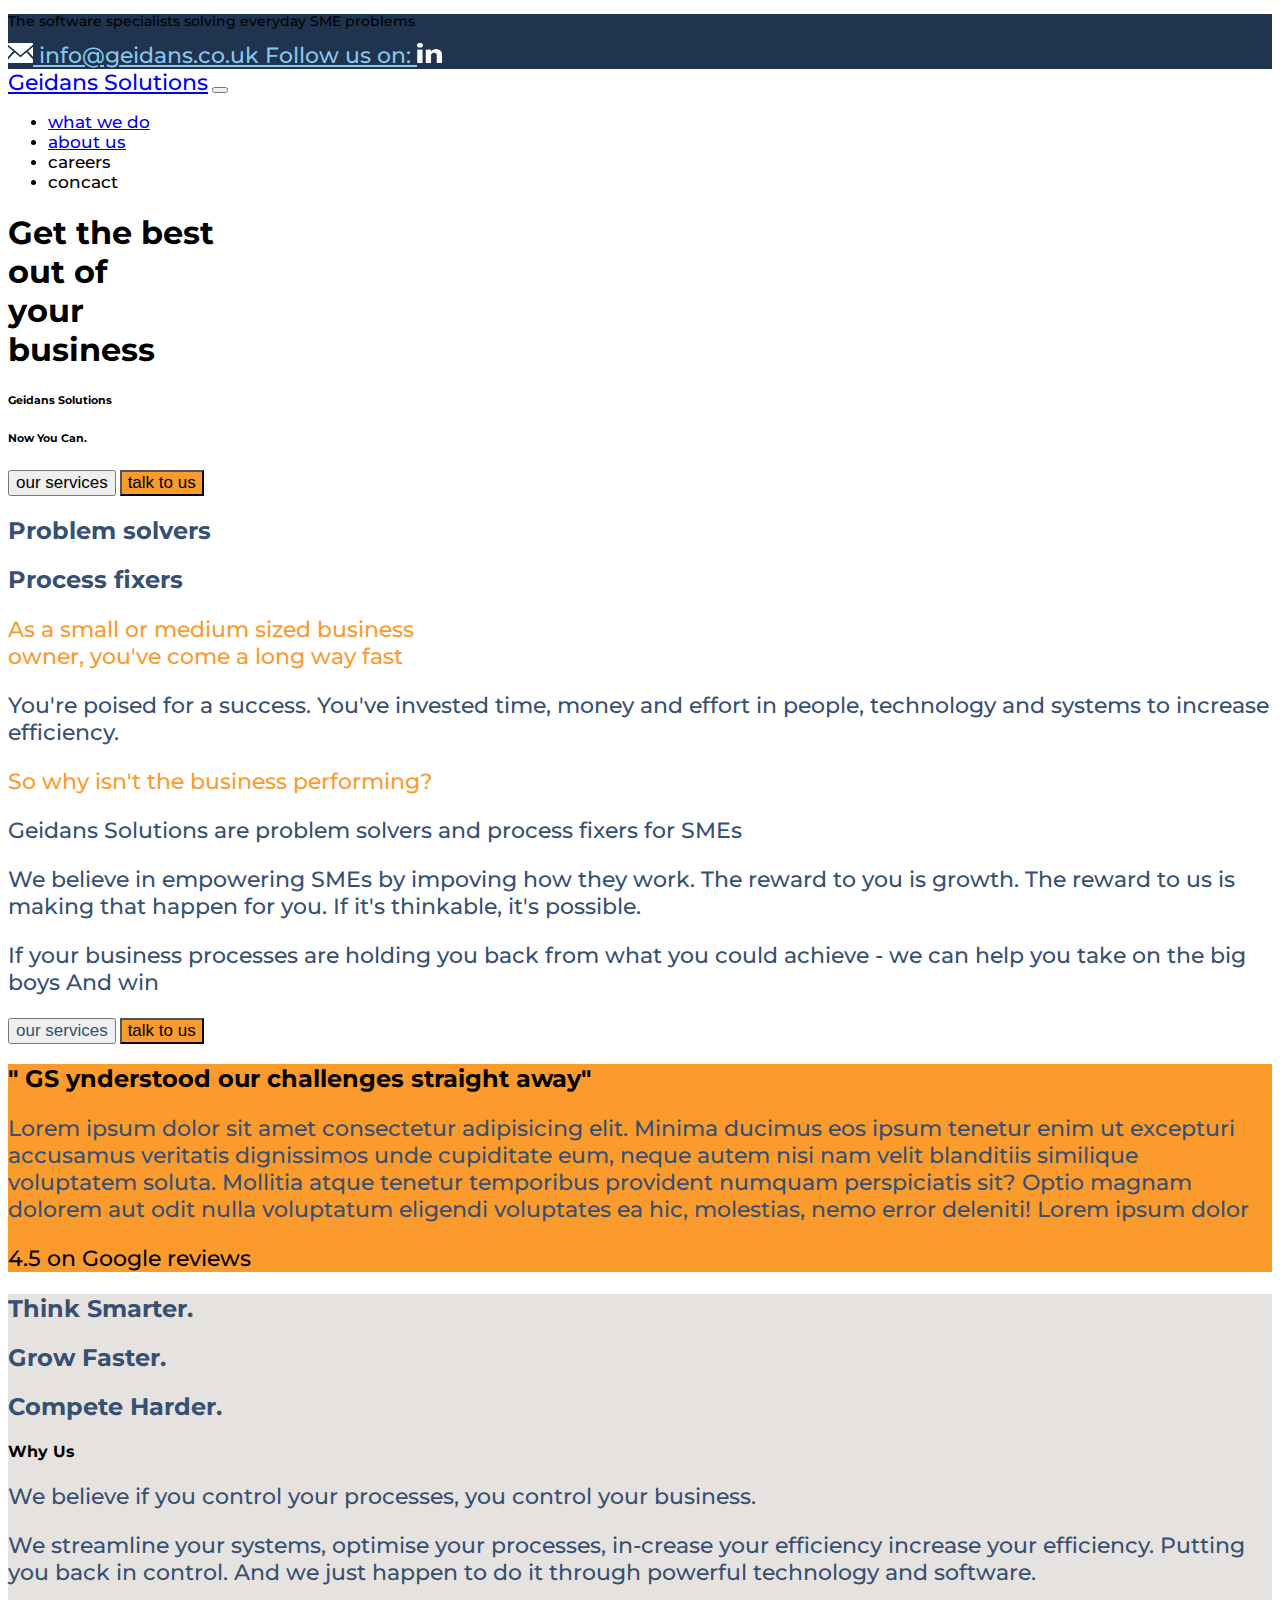
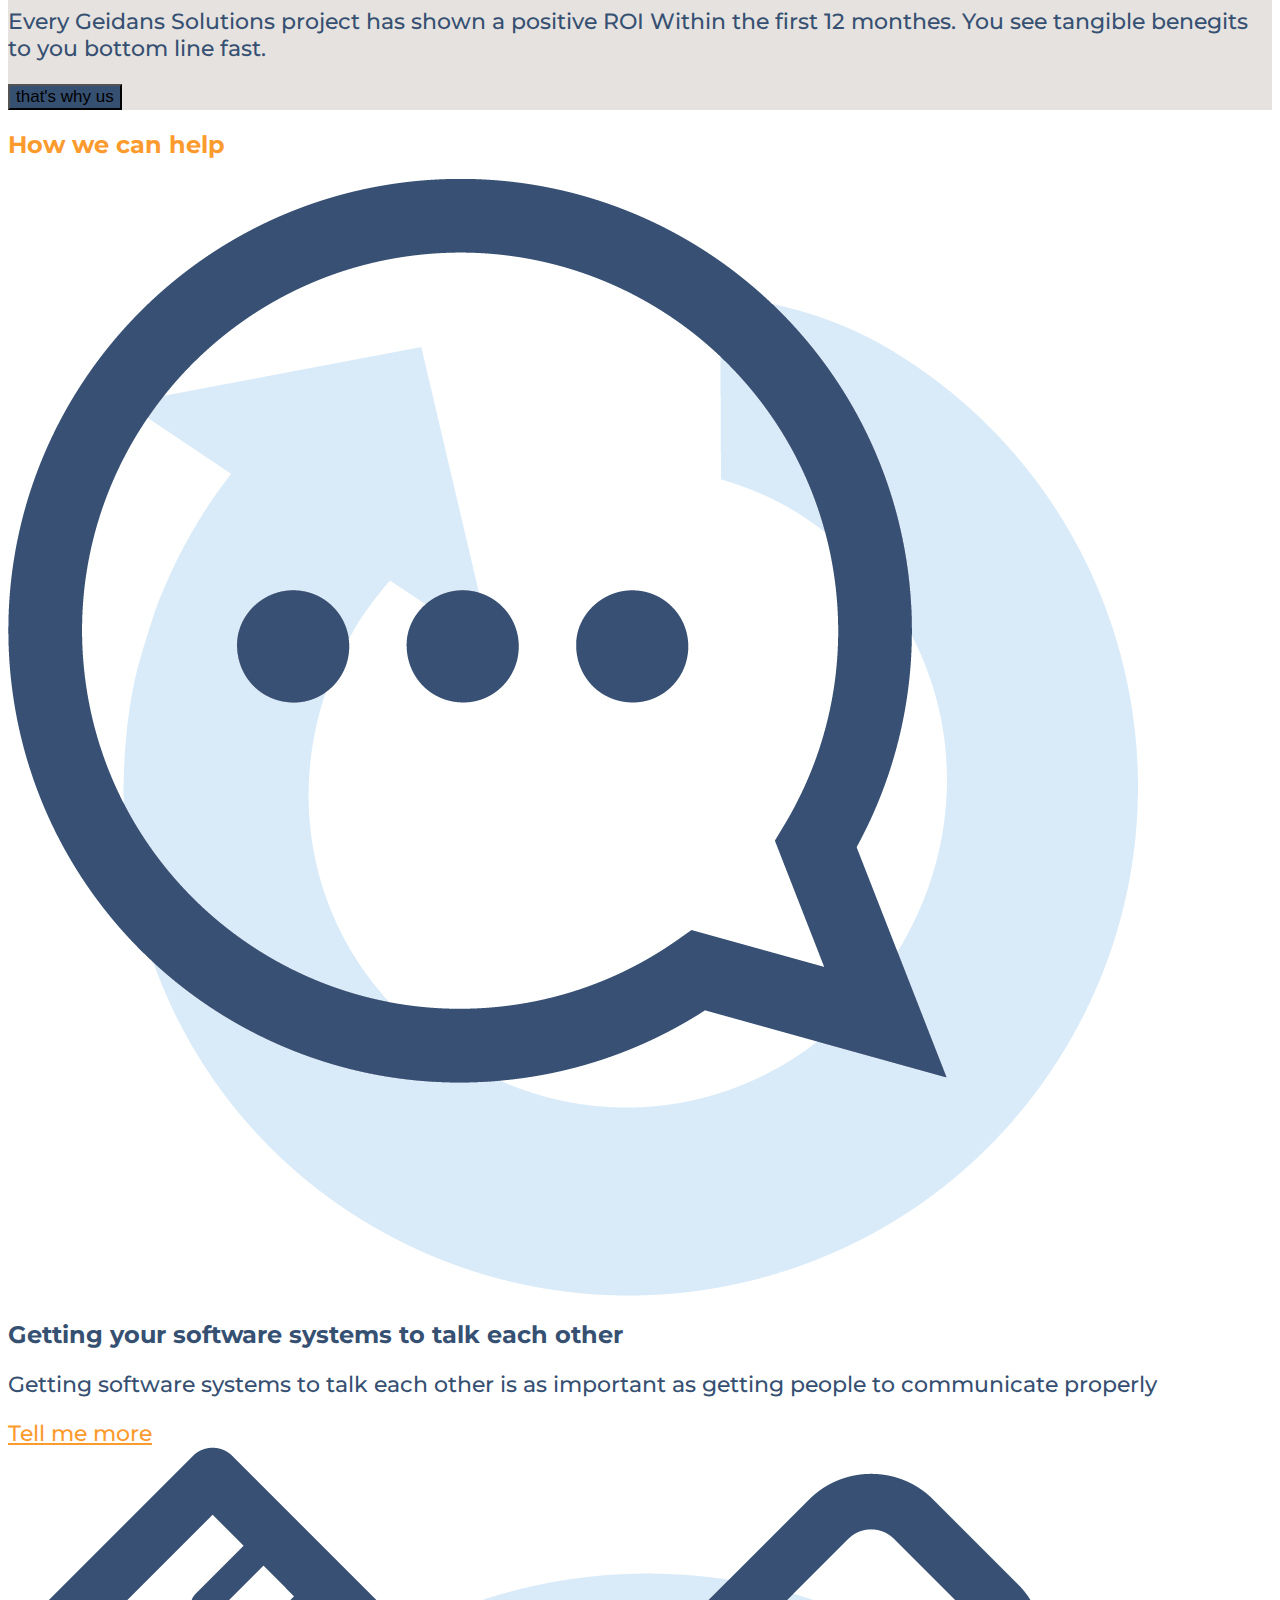
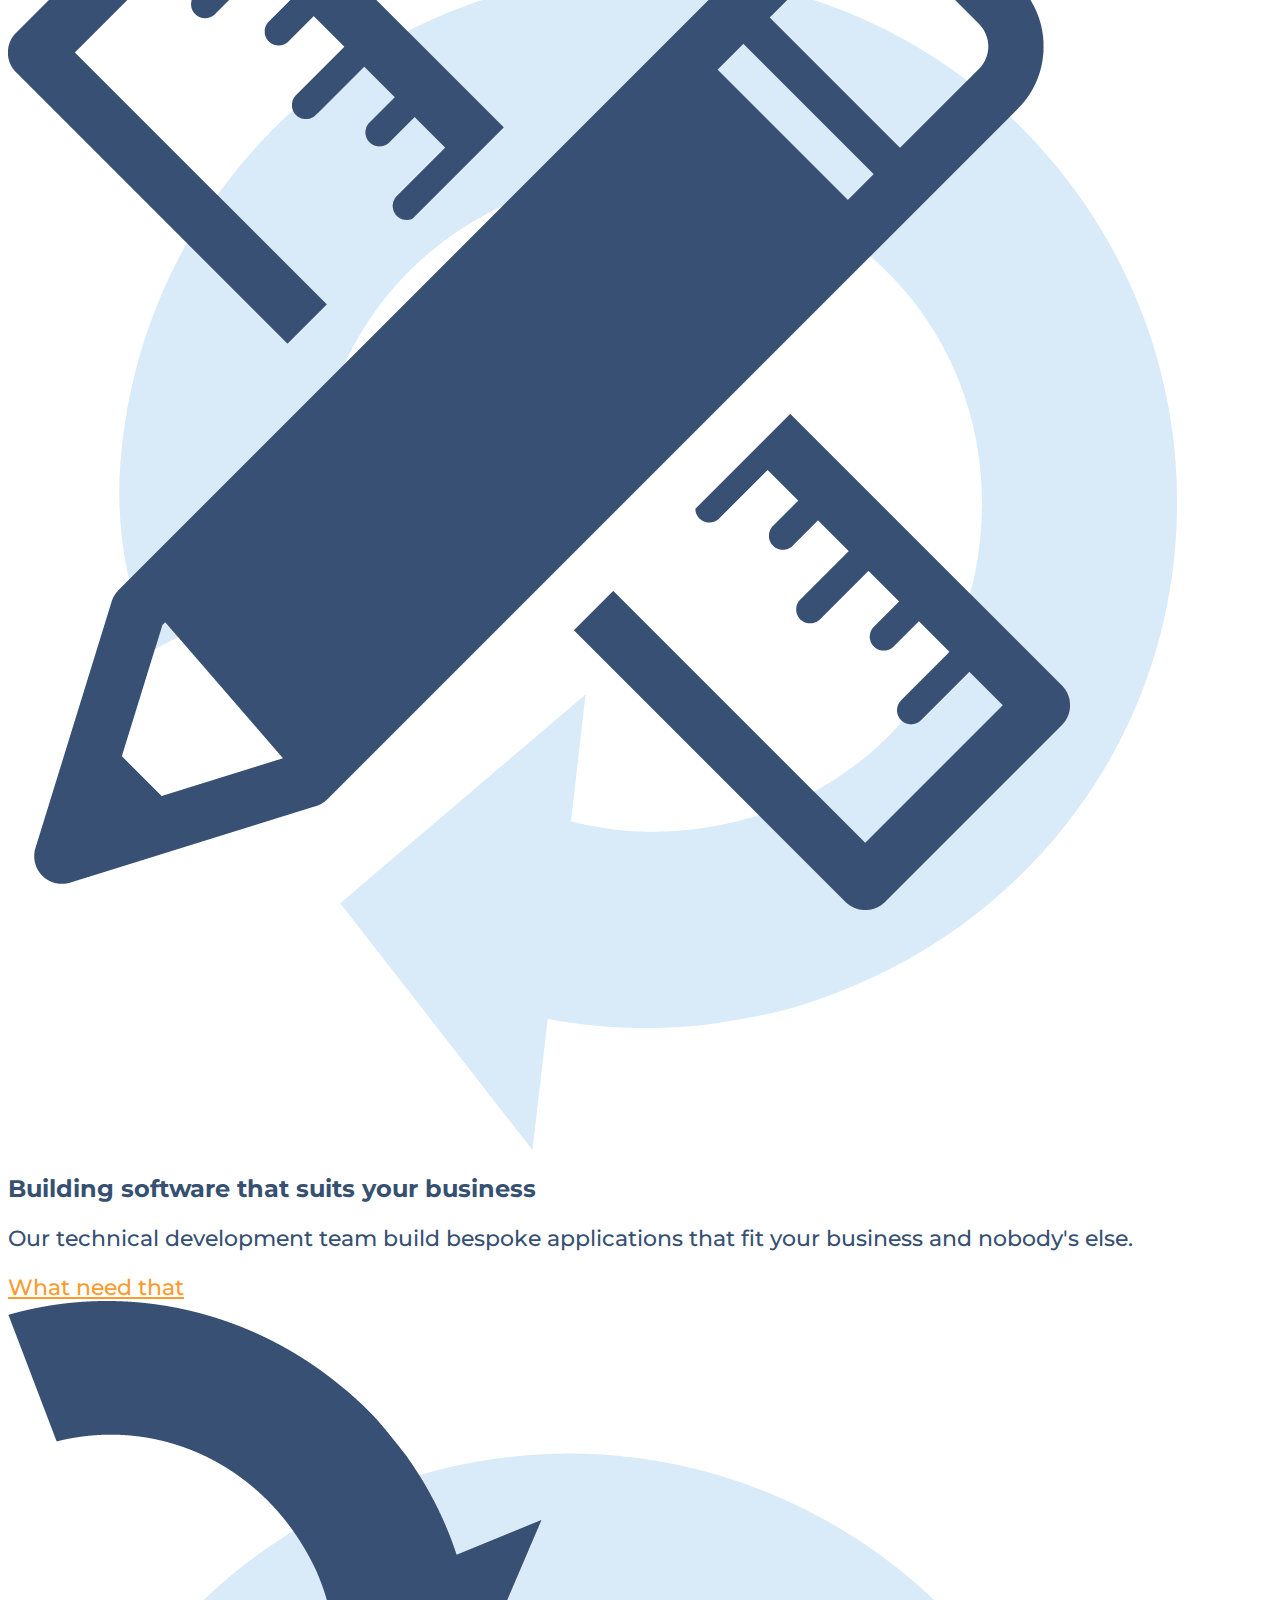
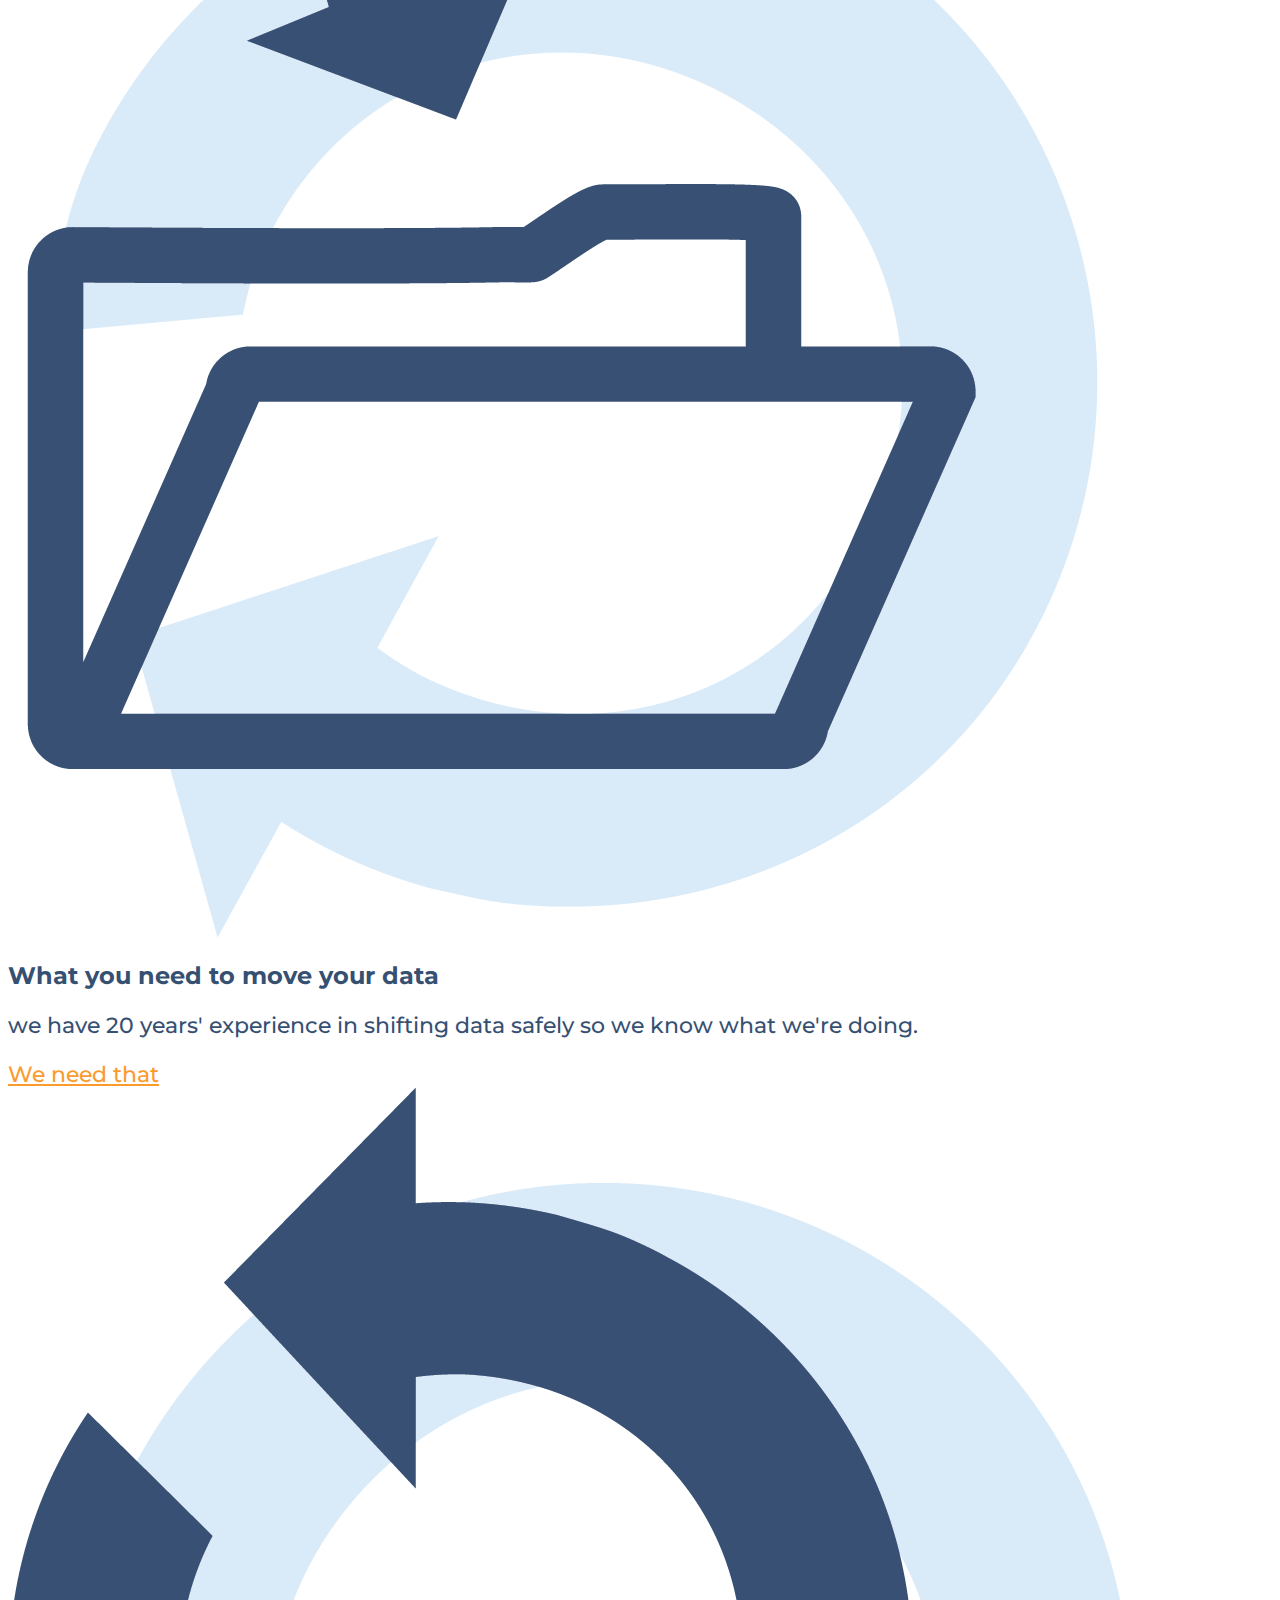
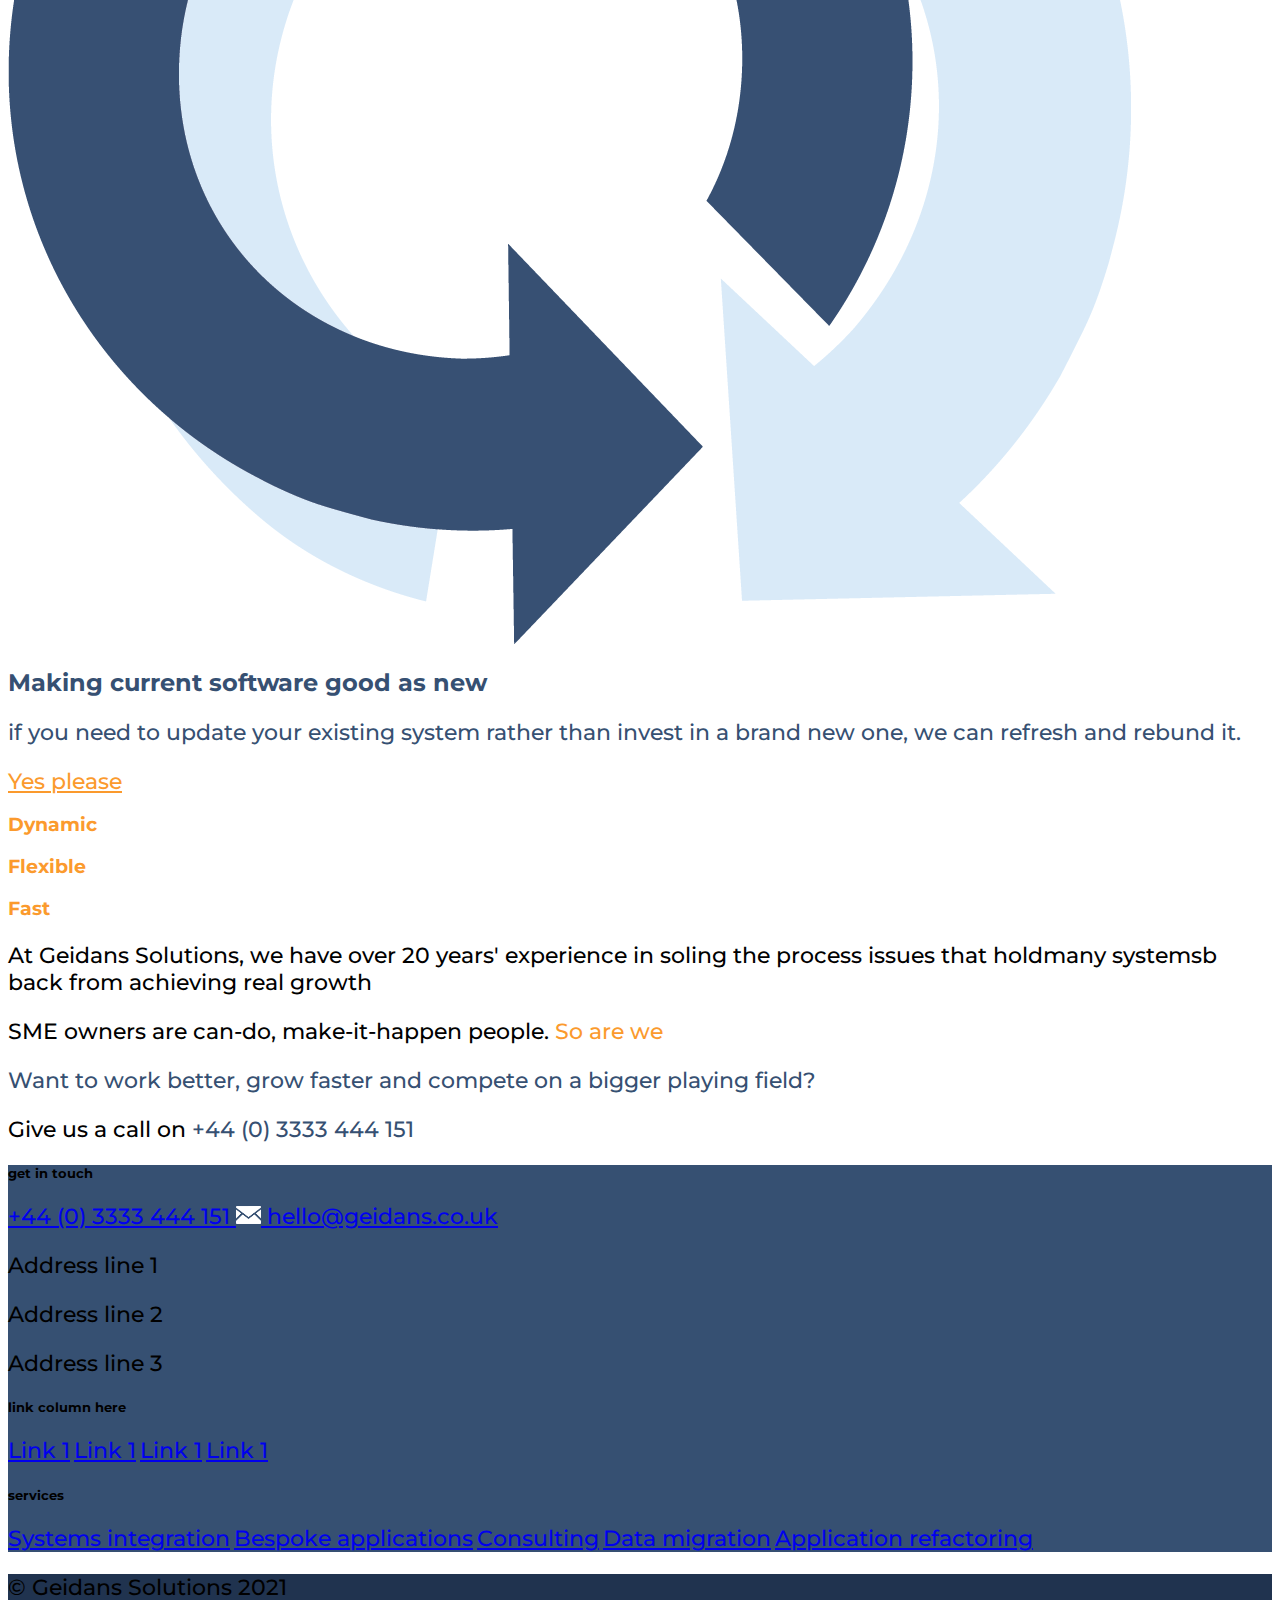
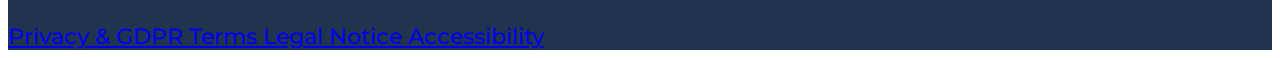
<file: index.html>
<!doctype html>
<html lang="en">

<head>
    <!-- Required meta tags -->
    <meta charset="utf-8">
    <meta name="viewport" content="width=device-width, initial-scale=1">

    <!-- Bootstrap CSS -->
    <link href="https://cdn.jsdelivr.net/npm/bootstrap@5.1.3/dist/css/bootstrap.min.css" rel="stylesheet"
        integrity="sha384-1BmE4kWBq78iYhFldvKuhfTAU6auU8tT94WrHftjDbrCEXSU1oBoqyl2QvZ6jIW3" crossorigin="anonymous">
    <link rel="stylesheet" href="https://pro.fontawesome.com/releases/v5.10.0/css/all.css"
        integrity="sha384-AYmEC3Yw5cVb3ZcuHtOA93w35dYTsvhLPVnYs9eStHfGJvOvKxVfELGroGkvsg+p" crossorigin="anonymous" />
    <link
        href="https://fonts.googleapis.com/css2?family=Montserrat:ital,wght@0,100;0,200;0,300;0,400;0,700;1,100;1,200;1,300;1,400&family=Numans&family=Quicksand:wght@300;400;500;600;700&display=swap"
        rel="stylesheet">
    <link rel="stylesheet" href="./style.css">
    <title>Geidans Solutions</title>
</head>

<body>
    <div class="d-none d-lg-block container-fluid bg-dark-blue py-2">
        <div class="page-top container d-flex justify-content-between">
            <p class="mb-0 text-white">The software specialists solving everyday SME problems</p>
            <div class="page-top-connect d-flex align-items-center">
                <a href="#" class="text-decoration-none text-light-blue d-flex align-items-center">
                    <img class="email-icon me-2" src="./assets/Icon images/Email_icon.png " alt="message-icon">
                    info@geidans.co.uk
                </a>
                <a href="#" class="text-decoration-none text-light-blue ms-4 d-flex align-items-center">
                    Follow us on:
                    <img class="linkedin-icon ms-2" src="./assets/Icon images/Linkedin_icon.png" alt="message-icon">
                </a>
            </div>
        </div>
    </div>

    <!-- Section Header start  -->
    <section class="header">

        <nav class="header-nav navbar navbar-expand-lg navbar-dark">
            <div class="container">
                <a class="navbar-brand" href="#">Geidans Solutions</a>
                <button class="navbar-toggler text-white border-0" type="button" data-bs-toggle="collapse"
                    data-bs-target="#navbarTogglerDemo02" aria-controls="navbarTogglerDemo02" aria-expanded="false"
                    aria-label="Toggle navigation">
                    <span class="navbar-toggler-icon "></span>
                </button>
                <div class="collapse navbar-collapse" id="navbarTogglerDemo02">
                    <ul class="navbar-nav ms-auto mb-2 mb-lg-0">
                        <li class="nav-item">
                            <a class="nav-link text-uppercase active text-white" aria-current="page" href="#">
                                what we do
                            </a>
                        </li>
                        <li class="nav-item">
                            <a class="nav-link text-uppercase text-white" href="#">about us</a>
                        </li>
                        <li class="nav-item">
                            <a class="nav-link text-uppercase text-white">careers</a>
                        </li>
                        <li class="nav-item">
                            <a class="nav-link text-uppercase text-white">concact</a>
                        </li>
                    </ul>
                </div>
            </div>
        </nav>
        <div class="header-content container text-white px-3">
            <div class="row">
                <div class='col-md-6'>
                    <h1 class="header-content-heading fw-bold mb-4">
                        Get the best
                        <br class="d-xs-block d-md-none" />
                        out of
                        <br class="d-xs-none d-md-block" />
                        your
                        <br class="d-xs-block d-md-none" /> business
                    </h1>
                    <h6>Geidans Solutions</h6>
                    <h6>Now You Can.</h6>
                    <div class="mt-4 d-none d-md-block">
                        <button class="btn with-border text-uppercase text-white fw-bold">our services</button>
                        <button class="btn text-uppercase bg-orange text-white fw-bold"> talk to us</button>
                    </div>
                </div>
            </div>
        </div>
    </section>
    <!-- Section Header end  -->
    <!-- Section Problem Solver start  -->
    <section class="py-4 py-md-5 px-3">
        <div class="container">
            <div class="row">
                <div class="col-12 col-md-4 p-0 text-left">
                    <h2 class="text-blue fw-bold">Problem solvers</h2>
                    <h2 class="text-blue fw-bold">Process fixers</h2>
                </div>
                <div class="col-12 col-md-8 p-0">
                    <p class="text-orange fw-bold">
                        As a small or medium sized business
                        <br class="d-none d-md-block">
                        owner, you've come a long way fast
                    </p>
                    <p class="text-blue">
                        You're poised for a success. You've invested time, money and
                        effort in people, technology and systems to increase efficiency.
                    </p>
                    <p class="text-orange fw-bold">So why isn't the business performing?</p>
                    <p class="text-blue">Geidans Solutions are problem solvers and process fixers for SMEs</p>
                    <p class="text-blue">
                        We believe in empowering SMEs by impoving how they work.
                        The reward to you is growth. The reward to us is making that happen for you.
                        If it's thinkable, it's possible.
                    </p>
                    <p class="text-blue">
                        If your business processes are holding you back from what
                        you could achieve - we can help you take on the big boys
                        And win
                    </p>
                    <div class="mt-4 d-block d-md-none">
                        <button class="btn with-border text-uppercase text-blue fw-bold w-100 mb-3">our
                            services</button>
                        <button class="btn text-uppercase bg-orange text-white fw-bold w-100"> talk to us</button>
                    </div>
                </div>
            </div>
        </div>
    </section>
    <!-- Section Problem Solver end  -->
    <!-- Section Review start -->
    <section class="py-4 py-md-5 px-3 bg-orange">
        <div class="container">
            <div class="section-header d-flex align-items-top">
                <h2 class="ms-md-3 fw-bold text-white">
                    <span class="left-quote">"</span>
                    GS ynderstood our challenges
                    straight away"
                </h2>
            </div>
            <p class="text-blue fw-normal">
                Lorem ipsum dolor sit amet consectetur adipisicing elit. Minima ducimus eos ipsum tenetur enim ut
                excepturi accusamus veritatis dignissimos unde cupiditate eum, neque autem nisi nam velit blanditiis
                similique voluptatem soluta. Mollitia atque tenetur temporibus provident numquam perspiciatis sit?
                Optio magnam dolorem aut odit nulla voluptatum eligendi voluptates ea hic, molestias, nemo error
                deleniti! Lorem ipsum dolor
            <div class="d-flex mb-3">
                <span class="star-icon text-white me-2"><i class="fas fa-star"></i></span>
                <span class="star-icon text-white me-2"><i class="fas fa-star"></i></span>
                <span class="star-icon text-white me-2"><i class="fas fa-star"></i></span>
                <span class="star-icon text-white me-2"><i class="fas fa-star"></i></span>
                <span class="star-icon text-white"><i class="fas fa-star-half"></i></span>
            </div>
            <p class="text-white fw-bolder"> 4.5 on Google reviews</p>
        </div>
    </section>
    <!-- Section Review end -->

    <!-- Section Why us start  -->
    <section class="py-4 py-md-5 px-3 bg-light-grey">
        <div class="container">
            <div class="row">
                <div class="col-12 col-md-4 text-left mb-3 mb-md-0">
                    <h2 class="text-blue fw-bold">Think Smarter.</h2>
                    <h2 class="text-blue fw-bold">Grow Faster.</h2>
                    <h2 class="text-blue fw-bold">Compete Harder.</h2>
                </div>
                <div class="col-12 col-md-8">
                    <h4 class="text-dark fw-bolder">
                        Why Us
                    </h4>
                    <p class="text-blue mb-0">
                        We believe if you control your processes, you control your business.
                    </p>
                    <p class="text-blue mb-0">
                        We streamline your systems, optimise your processes, in-crease your efficiency
                        increase your efficiency. Putting you back in control. And we just happen to do it
                        through powerful technology and software.
                    </p>
                    <p class="text-blue mb-3">
                        Every Geidans Solutions project has shown a positive ROI
                        Within the first 12 monthes. You see tangible benegits to you bottom line fast.
                    </p>

                    <button class="btn bg-blue text-white fw-bold text-uppercase d-none d-md-block">
                        that's why us
                    </button>
                </div>
            </div>
        </div>
    </section>
    <!-- Section Why us end -->

    <!-- Section Geidans-help start -->
    <section class="section-help py-3 py-md-5 px-4">
        <h2 class="text-orange text-center fw-bold mb-4 mb-md-5">How we can help</h2>
        <div class="container">
            <div class="row mb-4 mb-md-5">
                <div class="col-lg-9 mx-auto d-flex flex-column align-items-center flex-md-row">
                    <img class="me-0 me-md-5" src="./assets/Icon images/Systems_icon.png" alt="systems-icon">
                    <div class="section-help-detail text-center text-md-start">
                        <h2 class="fw-500 text-blue">Getting your software systems to talk each other</h2>
                        <p class="text-blue d-none d-md-block">
                            Getting software systems to talk each other is as important as getting people
                            to communicate properly
                        </p>
                        <a href="#" class="text-orange fw-bold d-none d-md-block">Tell me more</a>
                    </div>
                </div>
            </div>
            <div class="row mb-4 mb-md-5">
                <div class="col-lg-9 mx-auto d-flex flex-column flex-md-row align-items-center">
                    <img class="me-0 me-md-5" src="./assets/Icon images/Building_icon.png" alt="systems-icon">
                    <div class="section-help-detail text-center text-md-start">
                        <h2 class="fw-500 text-blue">Building software that suits your business</h2>
                        <p class="text-blue d-none d-md-block">
                            Our technical development team build bespoke applications that fit your business
                            and nobody's else.
                        </p>
                        <a href="#" class="text-orange fw-bold d-none d-md-block">What need that</a>
                    </div>
                </div>
            </div>
            <div class="row mb-4 mb-md-5">
                <div class="col-lg-9 mx-auto d-flex flex-column flex-md-row align-items-center">
                    <img class="me-0 me-md-5" src="./assets/Icon images/Move_icon.png" alt="systems-icon">
                    <div class="section-help-detail text-center text-md-start">
                        <h2 class="fw-500 text-blue">What you need to move your data</h2>
                        <p class="text-blue d-none d-md-block">
                            we have 20 years' experience in shifting data safely
                            so we know what we're doing.
                        </p>
                        <a href="#" class="text-orange fw-bold d-none d-md-block">We need that</a>
                    </div>
                </div>
            </div>
            <div class="row">
                <div class="col-lg-9 mx-auto d-flex flex-column flex-md-row align-items-center">
                    <img class="me-0 me-md-5" src="./assets/Icon images/Upgrade_icon.png" alt="systems-icon">
                    <div class="section-help-detail">
                        <h2 class="fw-500 text-blue text-center text-md-start">Making current software good as new</h2>
                        <p class="text-blue d-none d-md-block">
                            if you need to update your existing system rather than invest in a
                            brand new one, we can refresh and rebund it.
                        </p>
                        <a href="#" class="text-orange fw-bold d-none d-md-block">Yes please</a>
                    </div>
                </div>
            </div>
        </div>
    </section>
    <!-- Section Geidans-help end -->


    <!-- Section Solutions start  -->
    <section class="py-4 py-md-5 px-3 section-solution">
        <div class="container">
            <div class="row">
                <div class="col-12 col-md-4 d-flex flex-row flex-md-column justify-content-between">
                    <h3 class="text-orange">Dynamic</h3>
                    <h3 class="text-orange">Flexible</h3>
                    <h3 class="text-orange">Fast</h3>
                </div>
                <div class="col-12 col-md-8">
                    <p class="fw-bold text-white">
                        At Geidans Solutions, we have over 20
                        years' experience in soling the process issues that holdmany systemsb
                        back from achieving real growth
                    </p>
                    <p class="fw-bold text-white">
                        SME owners are can-do, make-it-happen people.
                        <span class="text-orange">So are we</span>
                    </p>
                </div>
            </div>
        </div>
    </section>
    <!-- Section Solutions end -->

    <!-- Section Contact start -->
    <section class="section-contact py-4 py-md-5 px-3">
        <div class="container">
            <div class="row">
                <div class="col-md-7">
                    <p class="text-blue">
                        Want to work better, grow faster and compete on a bigger playing field?
                    </p>
                    <p class="text-white">
                        Give us a call on
                        <span class="text-blue d-block d-md-inline-block">+44 (0) 3333 444 151</span>
                    </p>
                </div>
            </div>
        </div>
    </section>
    <!-- Section Contact end -->

    <!-- Footer start  -->
    <footer class="footer bg-blue py-4 px-3 px-lg-0">
        <div class="container">
            <div class="row">
                <div class="col-md-6 col-lg-4 mb-4">
                    <h5 class="text-white fw-bold text-uppercase">
                        get in touch
                    </h5>
                    <a href="#" class="text-white text-decoration-none d-block mb-2">
                        <span><i class="fa fa-phone-alt"></i></span>
                        <span class="ms-2">+44 (0) 3333 444 151</span>
                    </a>
                    <a href="#" class="text-white text-decoration-none d-block mb-2">
                        <img src="./assets/Icon images/Email_icon.png" alt="" class="email-icon">
                        <span class="ms-2">hello@geidans.co.uk</span>
                    </a>
                    <p class="text-white mb-0">Address line 1</p>
                    <p class="text-white mb-0">Address line 2</p>
                    <p class="text-white mb-0">Address line 3</p>
                </div>
                <div class="col-lg-4 d-none d-lg-block ">
                    <h5 class="text-white fw-bold text-uppercase">
                        link column here
                    </h5>
                    <a href="#" class="text-decoration-none text-white d-block mb-2">Link 1</a>
                    <a href="#" class="text-decoration-none text-white d-block mb-2">Link 1</a>
                    <a href="#" class="text-decoration-none text-white d-block mb-2">Link 1</a>
                    <a href="#" class="text-decoration-none text-white d-block mb-2">Link 1</a>
                </div>
                <div class="col-md-6 col-lg-4">
                    <h5 class="text-white fw-bold text-uppercase">
                        services
                    </h5>
                    <a href="#" class="text-decoration-none text-white d-block mb-0 mb-lg-2">Systems integration</a>
                    <a href="#" class="text-decoration-none text-white d-block mb-0 mb-lg-2">Bespoke applications</a>
                    <a href="#" class="text-decoration-none text-white d-block mb-0 mb-lg-2">Consulting</a>
                    <a href="#" class="text-decoration-none text-white d-block mb-0 mb-lg-2">Data migration</a>
                    <a href="#" class="text-decoration-none text-white d-block mb-0 mb-lg-2">Application refactoring</a>
                </div>
            </div>
        </div>

    </footer>
    <!-- Footer end -->

    <!-- Section Copyright start -->
    <div class="footer-copyright p-3 px-md-0  bg-dark-blue">
        <div class="container">
            <div class="row">
                <div class="col-md-9 mx-auto">
                    <div class="d-flex flex-column align-items-center flex-md-row justify-content-between">
                        <p class="mb-0 text-white order-2 order-md-1">&copy; Geidans Solutions 2021</p>
                        <div class="d-flex flex-column flex-lg-row order-1 order-md-2">
                            <a href="#" class="text-decoration-none text-white d-block px-2 border-lg-end border-white">
                                Privacy & GDPR
                            </a>
                            <a href="#" class="text-decoration-none text-white d-block px-2 border-lg-end border-white">
                                Terms
                            </a>
                            <a href="#" class="text-decoration-none text-white d-block px-2 border-lg-end border-white">
                                Legal Notice
                            </a>
                            <a href="#" class="text-decoration-none text-white d-block px-2">Accessibility </a>
                        </div>
                    </div>
                </div>
            </div>
        </div>
    </div>
    <!-- Section Copyright end -->





    <!-- Optional JavaScript; choose one of the two! -->

    <!-- Option 1: Bootstrap Bundle with Popper -->
    <script src="https://cdn.jsdelivr.net/npm/bootstrap@5.1.3/dist/js/bootstrap.bundle.min.js"
        integrity="sha384-ka7Sk0Gln4gmtz2MlQnikT1wXgYsOg+OMhuP+IlRH9sENBO0LRn5q+8nbTov4+1p"
        crossorigin="anonymous"></script>

    <!-- Option 2: Separate Popper and Bootstrap JS -->
    <!--
    <script src="https://cdn.jsdelivr.net/npm/@popperjs/core@2.10.2/dist/umd/popper.min.js" integrity="sha384-7+zCNj/IqJ95wo16oMtfsKbZ9ccEh31eOz1HGyDuCQ6wgnyJNSYdrPa03rtR1zdB" crossorigin="anonymous"></script>
    <script src="https://cdn.jsdelivr.net/npm/bootstrap@5.1.3/dist/js/bootstrap.min.js" integrity="sha384-QJHtvGhmr9XOIpI6YVutG+2QOK9T+ZnN4kzFN1RtK3zEFEIsxhlmWl5/YESvpZ13" crossorigin="anonymous"></script>
    -->
</body>

</html>
</file>
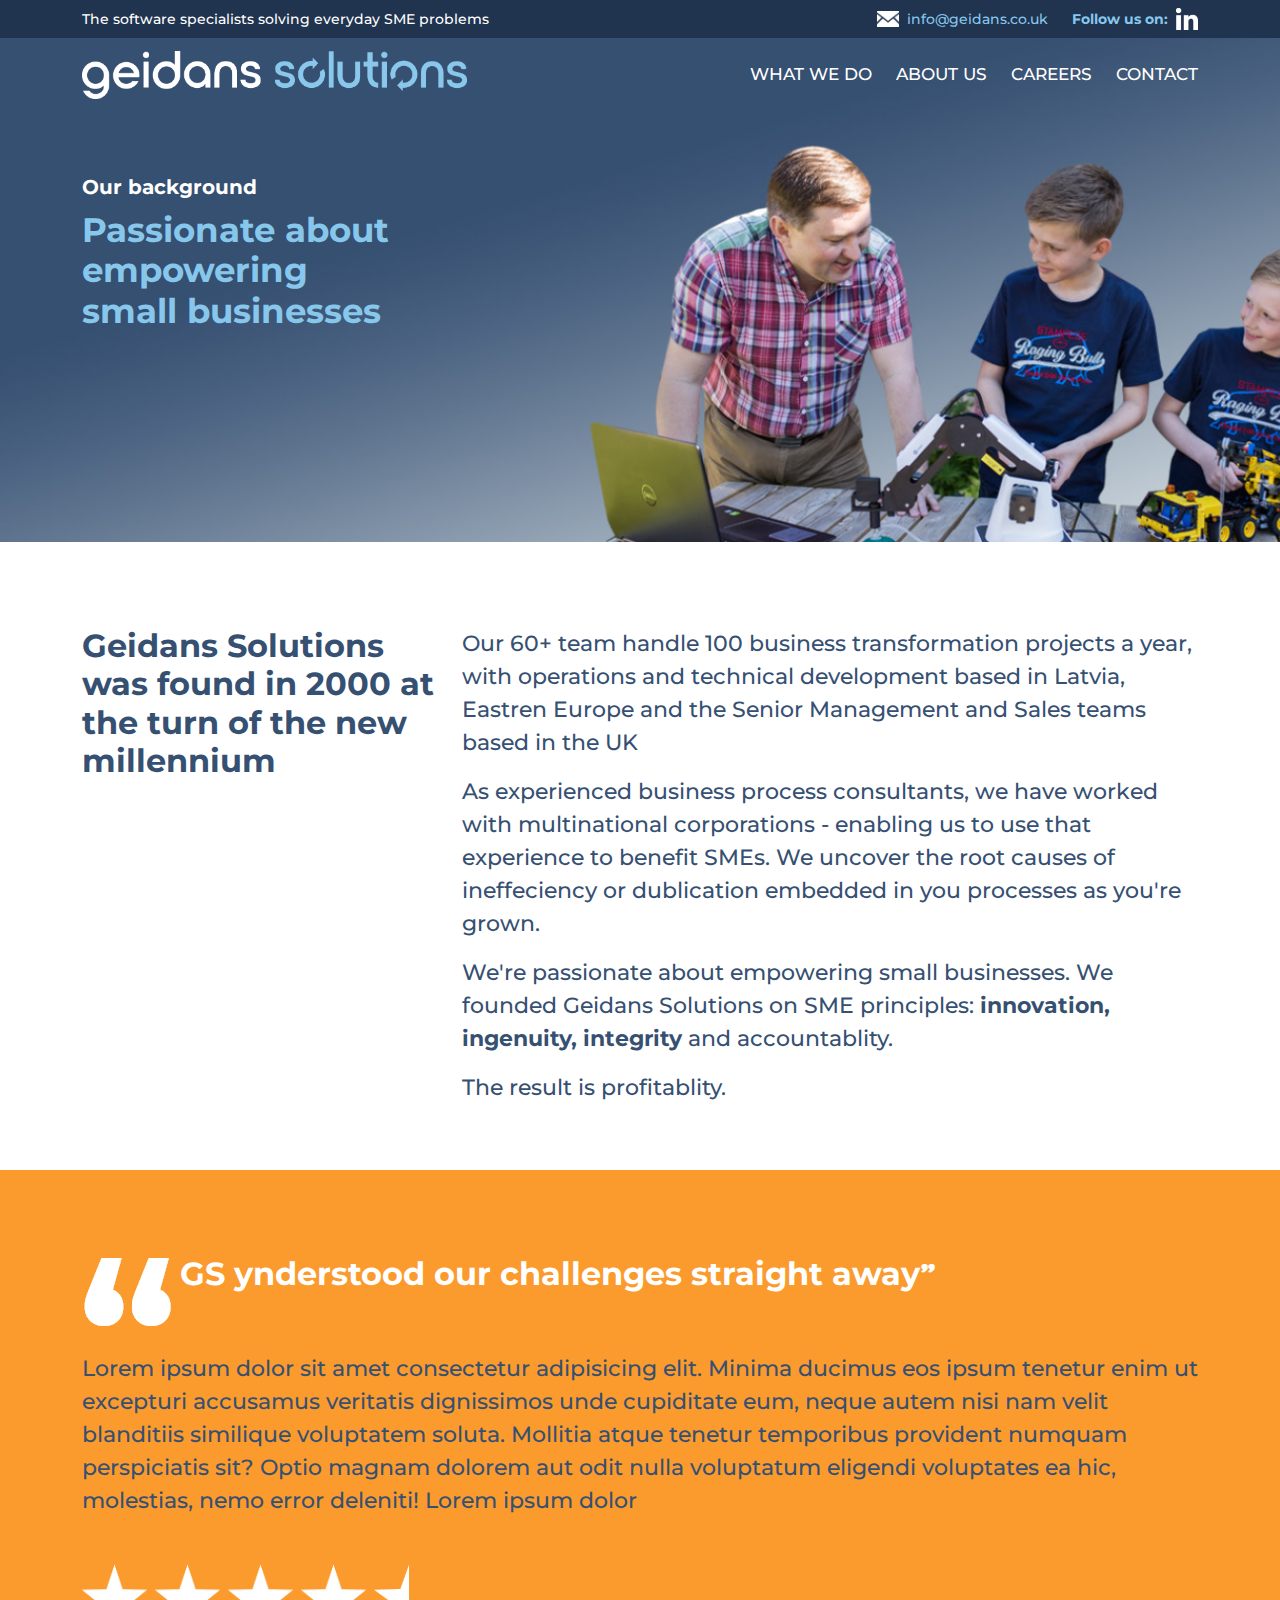
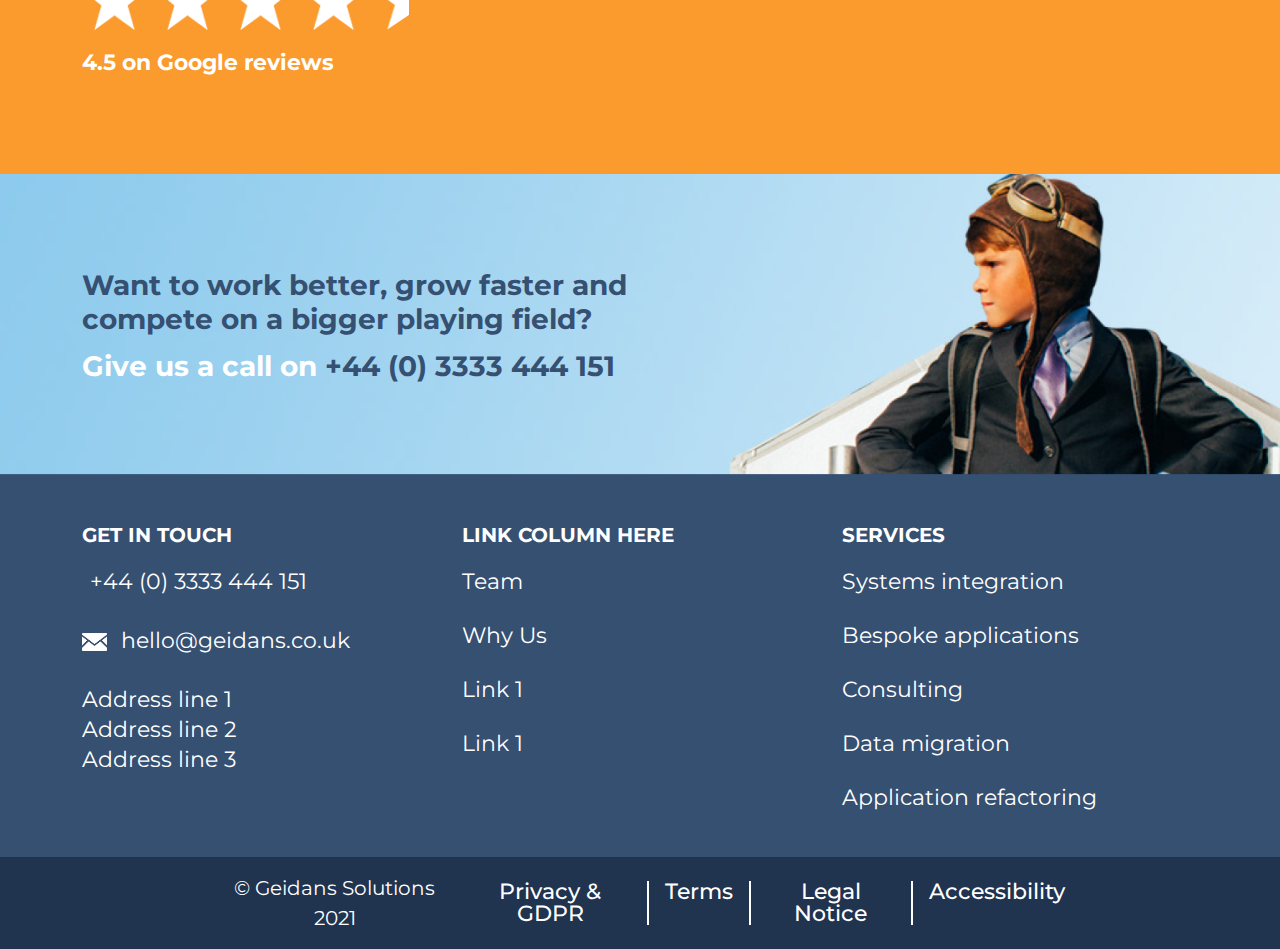
<file: about.html>
<!doctype html>
<html lang="en">

<head>
    <!-- Required meta tags -->
    <meta charset="utf-8">
    <meta name="viewport" content="width=device-width, initial-scale=1">

    <!-- Bootstrap CSS -->
    <link rel="shortcut icon" href="./assets/Icon images/favicon.ico" type="image/x-icon">
    <link rel="stylesheet" href="./bootstrap-5.1.3-dist/css/bootstrap.min.css">
    <link rel="stylesheet" href="https://pro.fontawesome.com/releases/v5.10.0/css/all.css"
        integrity="sha384-AYmEC3Yw5cVb3ZcuHtOA93w35dYTsvhLPVnYs9eStHfGJvOvKxVfELGroGkvsg+p" crossorigin="anonymous" />
    <link
        href="https://fonts.googleapis.com/css2?family=Montserrat:wght@100;200;300;400;500;600;700;800;900&family=Passion+One:wght@400;700;900&display=swap"
        rel="stylesheet">
    <link rel="stylesheet" href="./style.css">
    <title>Geidans Solutions</title>
</head>

<body>
    <div class="d-none d-lg-block container-fluid bg-dark-blue py-2">
        <div class="page-top container d-flex justify-content-between align-items-center">
            <p class="mb-0 text-white">The software specialists solving everyday SME problems</p>
            <div class="page-top-social d-flex align-items-center">
                <a href="#" class="text-decoration-none text-light-blue d-flex align-items-center">
                    <img class="email-icon me-2" src="./assets/Icon images/Email_icon.png " alt="message-icon">
                    info@geidans.co.uk
                </a>
                <a href="#" class="text-decoration-none text-light-blue ms-4 d-flex align-items-center fw-bold">
                    Follow us on:
                    <img class="linkedin-icon ms-2" src="./assets/Icon images/Linkedin_icon.png" alt="message-icon">
                </a>
            </div>
        </div>
    </div>

    <!-- Section Header start  -->
    <section class="about-header px-4 px-lg-0">

        <nav class="header-nav navbar navbar-expand-lg navbar-dark">
            <div class="container">
                <a class="navbar-brand me-0" href="home.html">
                    <img src="./assets/GS_logo_Colour_for_blue_background.png" alt="logo" class="logo">
                </a>
                <button class="navbar-toggler text-white border-0 px-0" type="button" data-bs-toggle="collapse"
                    data-bs-target="#navbarTogglerDemo02" aria-controls="navbarTogglerDemo02" aria-expanded="false"
                    aria-label="Toggle navigation">
                    <i class="fas fa-bars px-1"></i>
                </button>
                <div class="collapse navbar-collapse" id="navbarTogglerDemo02">
                    <ul class="navbar-nav ms-auto mb-2 mb-lg-0 fw-bolder">
                        <li class="nav-item ps-lg-3">
                            <a class="nav-link text-uppercase text-white pe-lg-0" href="whatwedo.html">
                                what we do
                            </a>
                        </li>
                        <li class="nav-item ps-lg-3">
                            <a class="nav-link text-uppercase text-white pe-lg-0" href="about.html">about us</a>
                        </li>
                        <li class="nav-item ps-lg-3">
                            <a class="nav-link text-uppercase text-white pe-lg-0" href="career.html">careers</a>
                        </li>
                        <li class="nav-item ps-lg-3">
                            <a class="nav-link text-uppercase text-white pe-lg-0" href="contact.html">contact</a>
                        </li>
                    </ul>
                </div>
            </div>
        </nav>
        <div class="header-content container text-white">
            <div class="container">
                <div class="row">
                    <div class='col-12 col-lg-6'>
                        <p class="text-white fw-bold mb-2">Our background</p>
                        <h2 class="text-light-blue fw-bold mb-4">
                            Passionate about
                            <br class="d-xs-none d-md-block" />
                            empowering
                            <br class="d-xs-none d-md-block" />
                            small businesses
                        </h2>
                    </div>
                </div>
            </div>
        </div>
    </section>
    <!-- Section Header end  -->
    <!-- Section solution start  -->
    <section class="section-basic px-4 px-lg-0">
        <div class="container">
            <div class="row">
                <div class="col-12 col-lg-4 text-left mb-4">
                    <h2 class="text-blue fw-bold">
                        Geidans Solutions was found in 2000 at the turn of the new millennium
                    </h2>
                </div>
                <div class="col-12 col-lg-8">
                    <p class="text-blue">
                        Our 60+ team handle 100 business transformation projects a year, with
                        operations and technical development based in Latvia, Eastren Europe and the
                        Senior Management and Sales teams based in the UK
                    </p>
                    <p class="text-blue">
                        As experienced business process consultants, we have worked with multinational corporations
                        - enabling us to use that experience to benefit SMEs. We uncover the root causes of ineffeciency
                        or dublication embedded in you processes as you're grown.
                    </p>
                    <p class="text-blue">
                        We're passionate about empowering small businesses. We founded Geidans Solutions on SME
                        principles:
                        <span class="fw-bold">innovation, ingenuity, integrity</span> and accountablity.
                    </p>
                    <p class="text-blue">The result is profitablity.</p>
                </div>
            </div>
        </div>
    </section>
    <!-- Section solutions end  -->

    <!-- Section Feedback start -->
    <section class="section-feedback px-4 px-lg-0 bg-orange">
        <div class="container">
            <div class="fw-bold text-white d-flex align-items-top mb-4 lh-1">
                <h1 class="left-quote align-self-bottom d-block d-lg-none">&#8220;</h1>
                <img src="./assets/Icon images/“.png" alt="quote" class="d-none d-lg-block">
                <h2 class="section-review-heading fw-bold ms-lg-2 ">
                    GS ynderstood our challenges
                    straight away<span class="right-quote">&#8221;</span>
                </h2>
            </div>
            <p class="text-blue mb-5">
                Lorem ipsum dolor sit amet consectetur adipisicing elit. Minima ducimus eos ipsum tenetur
                enim ut
                excepturi accusamus veritatis dignissimos unde cupiditate eum, neque autem nisi nam velit
                blanditiis
                similique voluptatem soluta. Mollitia atque tenetur temporibus provident numquam
                perspiciatis sit?
                Optio magnam dolorem aut odit nulla voluptatum eligendi voluptates ea hic, molestias, nemo
                error
                deleniti! Lorem ipsum dolor
            </p>
            <div class="d-flex mb-3">
                <img src="./assets/Icon images/star_icon.png" alt="star" class="star-icon me-2 ">
                <img src="./assets/Icon images/star_icon.png" alt="star" class="star-icon me-2 ">
                <img src="./assets/Icon images/star_icon.png" alt="star" class="star-icon me-2 ">
                <img src="./assets/Icon images/star_icon.png" alt="star" class="star-icon me-2 ">
                <img src="./assets/Icon images/star-half.png" alt="star" class="star-icon-half">
            </div>
            <p class="text-white fw-bolder mb-0"> 4.5 on Google reviews</p>
        </div>
    </section>
    <!-- Section Feedback end -->

    <!-- Section Call to action start -->
    <section class="section-call-to-action px-4 px-lg-0">
        <div class="container">
            <div class="row">
                <div class="col-md-7 d-none d-lg-block">
                    <h3 class="text-blue fw-bold mb-3">
                        Want to work better, grow faster and compete on a bigger playing field?
                    </h3>
                    <h3 class="text-white fw-bolder lh-1 mb-0">
                        Give us a call on
                        <span class="text-blue d-block d-md-inline-block">+44 (0) 3333 444 151</span>
                    </h3>
                </div>
                <div class="col-md-7 d-block d-lg-none">
                    <h3 class="text-blue mb-2">
                        Want to work better, grow faster and compete on a bigger playing field?
                    </h3>
                    <h3 class="text-blue fw-bolder lh-1 mb-0">
                        Give us a call on
                        <span class="d-block d-md-inline-block">+44 (0) 3333 444 151</span>
                    </h3>
                </div>
            </div>
        </div>
    </section>
    <!-- Section Call to action end -->

    <!-- Footer start  -->
    <footer class="section-footer bg-blue py-5 px-4 px-lg-0">
        <div class="container">
            <div class="row">
                <div class="col-md-6 col-lg-4 mb-4 mb-lg-0">
                    <h5 class="text-white fw-bold text-uppercase mb-4">
                        get in touch
                    </h5>
                    <a href="#" class="text-white text-decoration-none d-block phone-link">
                        <span><i class="fa fa-phone-alt"></i></span>
                        <span class="ms-2">+44 (0) 3333 444 151</span>
                    </a>
                    <a href="#" class="text-white text-decoration-none d-block email-link">
                        <img src="./assets/Icon images/Email_icon.png" alt="" class="email-icon">
                        <span class="ms-2">hello@geidans.co.uk</span>
                    </a>
                    <p class="text-white mb-2">Address line 1</p>
                    <p class="text-white mb-2">Address line 2</p>
                    <p class="text-white mb-0">Address line 3</p>
                </div>
                <div class="col-lg-4 d-none d-lg-block ">
                    <h5 class="text-white fw-bold text-uppercase mb-4">
                        link column here
                    </h5>
                    <a href="team.html" class="text-decoration-none text-white d-block">Team</a>
                    <a href="whyus.html" class="text-decoration-none text-white d-block">Why Us</a>
                    <a href="#" class="text-decoration-none text-white d-block">Link 1</a>
                    <a href="#" class="text-decoration-none text-white d-block">Link 1</a>
                </div>
                <div class="col-md-6 col-lg-4">
                    <h5 class="text-white fw-bolder text-uppercase mt-4 mt-md-0 mb-1 mb-lg-4">
                        services
                    </h5>
                    <a href="#" class="text-decoration-none text-white d-block">
                        Systems integration
                    </a>
                    <a href="#" class="text-decoration-none text-white d-block">
                        Bespoke applications
                    </a>
                    <a href="#" class="text-decoration-none text-white d-block">
                        Consulting
                    </a>
                    <a href="#" class="text-decoration-none text-white d-block">
                        Data migration
                    </a>
                    <a href="#" class="text-decoration-none text-white d-block mb-0">
                        Application refactoring
                    </a>
                </div>
            </div>
        </div>

    </footer>
    <!-- Footer end -->

    <!-- Section Legal start -->
    <div class="section-legal px-4 px-md-0 pt-4 py-lg-3  bg-dark-blue">
        <div class="container p-0">
            <div class="row">
                <div class="col-md-9 mx-auto">
                    <div class="d-flex flex-column align-items-center flex-md-row justify-content-between text-center">
                        <p class="mb-0 text-white order-2 order-md-1">&copy; Geidans Solutions 2021</p>
                        <div class="d-flex flex-column flex-lg-row order-1 order-md-2">
                            <a href="#" class="link text-decoration-none text-white d-block px-3 lh-1 py-1 py-lg-0 ">
                                Privacy & GDPR
                            </a>
                            <a href="#" class="link text-decoration-none text-white d-block px-3 lh-1 py-1 py-lg-0 ">
                                Terms
                            </a>
                            <a href="#" class="link text-decoration-none text-white d-block px-3 lh-1 py-1 py-lg-0 ">
                                Legal Notice
                            </a>
                            <a href="#"
                                class="text-decoration-none text-white d-block ps-3 lh-1 py-1 py-lg-0 ">Accessibility
                            </a>
                        </div>
                    </div>
                </div>
            </div>
        </div>
    </div>
    <!-- Section Legal end -->

    <script src="./bootstrap-5.1.3-dist/js/bootstrap.min.js"></script>

</body>

</html>
</file>
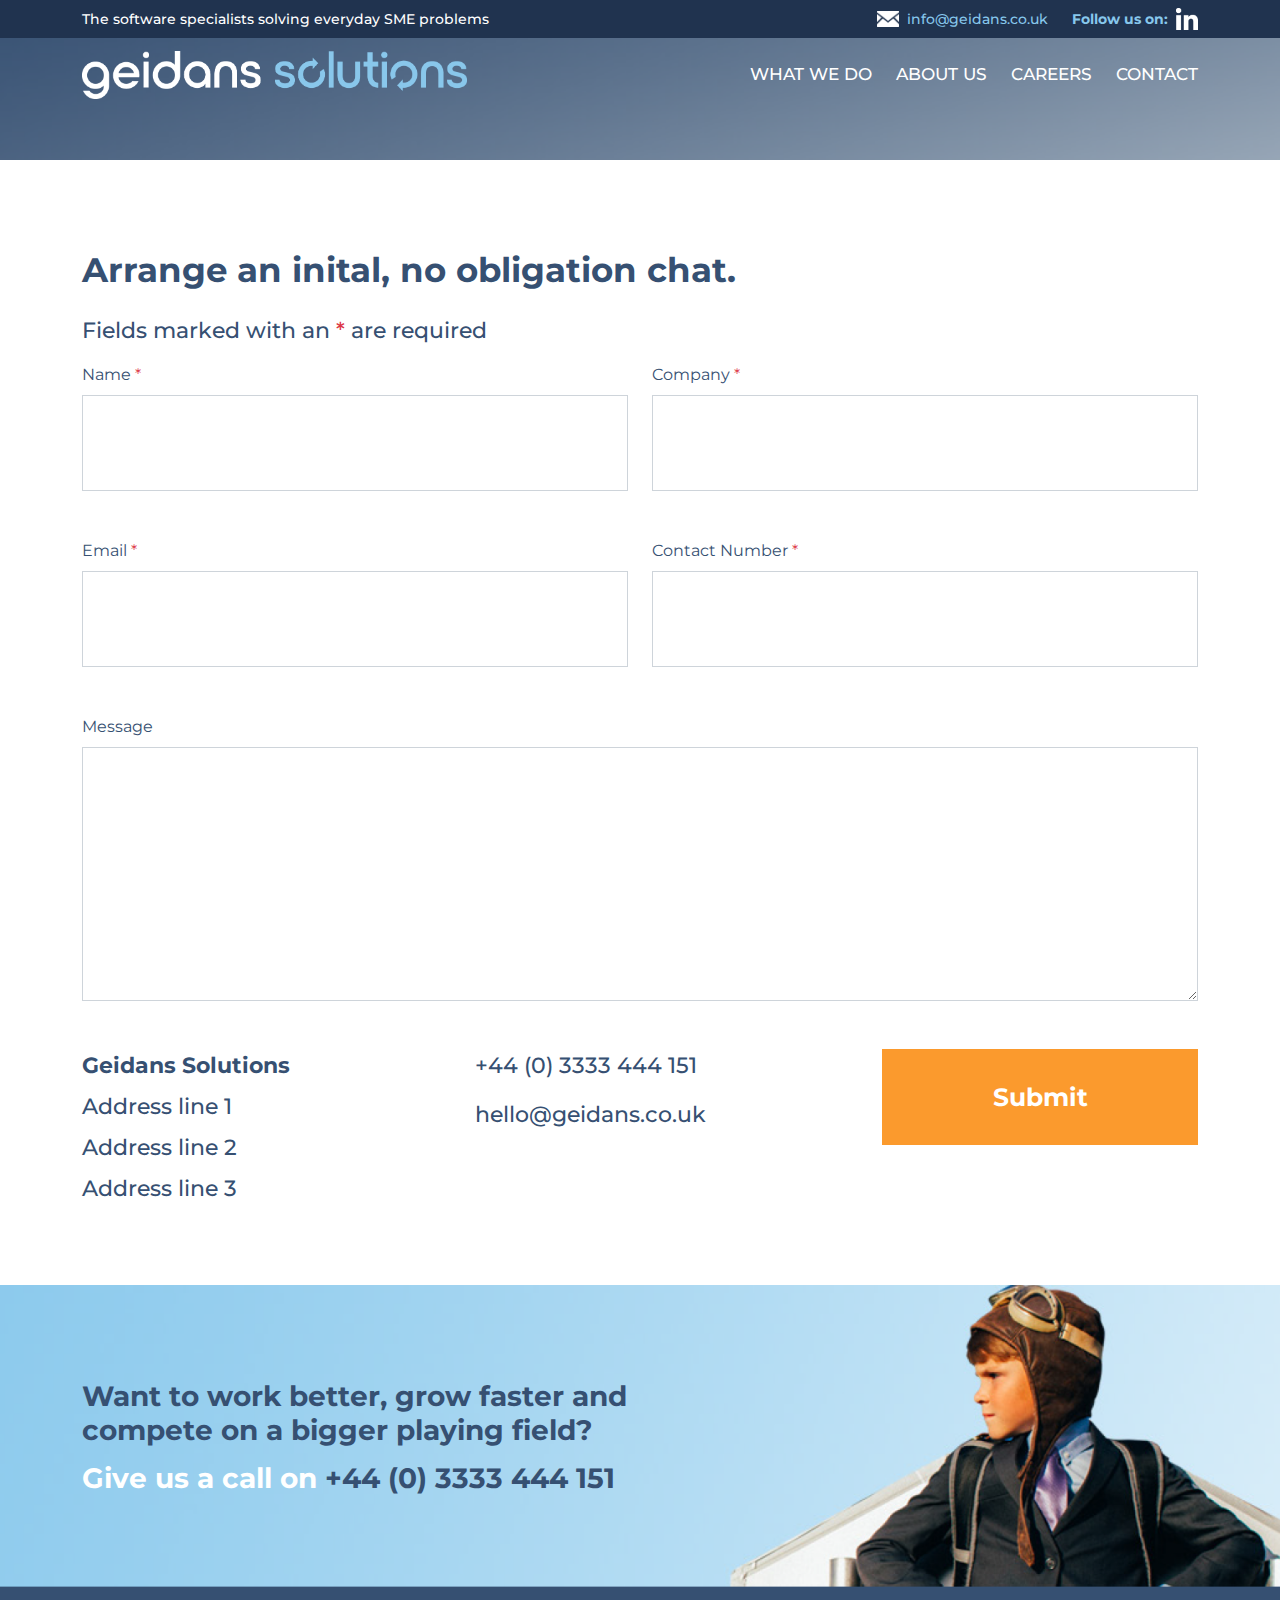
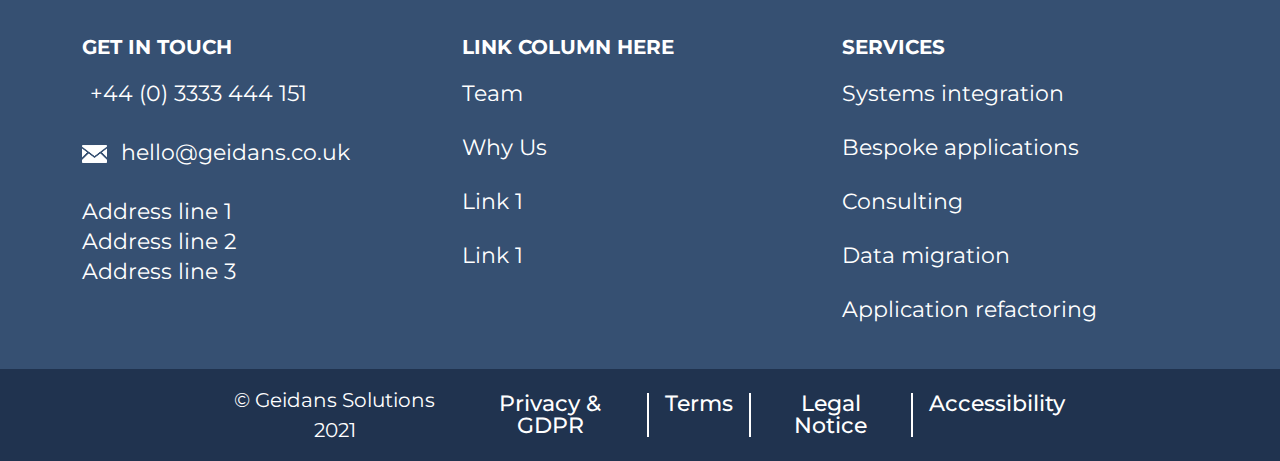
<file: contact.html>
<!doctype html>
<html lang="en">

<head>
    <!-- Required meta tags -->
    <meta charset="utf-8">
    <meta name="viewport" content="width=device-width, initial-scale=1">

    <!-- Bootstrap CSS -->
    <link rel="shortcut icon" href="./assets/Icon images/favicon.ico" type="image/x-icon">
    <link rel="stylesheet" href="./bootstrap-5.1.3-dist/css/bootstrap.min.css">
    <link rel="stylesheet" href="https://pro.fontawesome.com/releases/v5.10.0/css/all.css"
        integrity="sha384-AYmEC3Yw5cVb3ZcuHtOA93w35dYTsvhLPVnYs9eStHfGJvOvKxVfELGroGkvsg+p" crossorigin="anonymous" />
    <link
        href="https://fonts.googleapis.com/css2?family=Montserrat:wght@100;200;300;400;500;600;700;800;900&family=Passion+One:wght@400;700;900&display=swap"
        rel="stylesheet">
    <link rel="stylesheet" href="./style.css">
    <title>Geidans Solutions</title>
</head>

<body>
    <div class="d-none d-lg-block container-fluid bg-dark-blue py-2">
        <div class="page-top container d-flex justify-content-between align-items-center">
            <p class="mb-0 text-white">The software specialists solving everyday SME problems</p>
            <div class="page-top-social d-flex align-items-center">
                <a href="#" class="text-decoration-none text-light-blue d-flex align-items-center">
                    <img class="email-icon me-2" src="./assets/Icon images/Email_icon.png " alt="message-icon">
                    info@geidans.co.uk
                </a>
                <a href="#" class="text-decoration-none text-light-blue ms-4 d-flex align-items-center fw-bold">
                    Follow us on:
                    <img class="linkedin-icon ms-2" src="./assets/Icon images/Linkedin_icon.png" alt="message-icon">
                </a>
            </div>
        </div>
    </div>

    <!-- Section Header start  -->
    <section class="contact-header px-4 px-lg-0">

        <nav class="header-nav navbar navbar-expand-lg navbar-dark">
            <div class="container">
                <a class="navbar-brand me-0" href="home.html">
                    <img src="./assets/GS_logo_Colour_for_blue_background.png" alt="logo" class="logo">
                </a>
                <button class="navbar-toggler text-white border-0 px-0" type="button" data-bs-toggle="collapse"
                    data-bs-target="#navbarTogglerDemo02" aria-controls="navbarTogglerDemo02" aria-expanded="false"
                    aria-label="Toggle navigation">
                    <i class="fas fa-bars px-1"></i>
                </button>
                <div class="collapse navbar-collapse" id="navbarTogglerDemo02">
                    <ul class="navbar-nav ms-auto mb-2 mb-lg-0 fw-bolder">
                        <li class="nav-item ps-lg-3">
                            <a class="nav-link text-uppercase text-white pe-lg-0" href="whatwedo.html">
                                what we do
                            </a>
                        </li>
                        <li class="nav-item ps-lg-3">
                            <a class="nav-link text-uppercase text-white pe-lg-0" href="about.html">about us</a>
                        </li>
                        <li class="nav-item ps-lg-3">
                            <a class="nav-link text-uppercase text-white pe-lg-0" href="career.html">careers</a>
                        </li>
                        <li class="nav-item ps-lg-3">
                            <a class="nav-link text-uppercase text-white pe-lg-0" href="contact.html">contact</a>
                        </li>
                    </ul>
                </div>
            </div>
        </nav>

        <div class="header-content text-white py-md-4">
            <div class="container d-block d-md-none">
                <p class="text-white fw-bolder">Contact us</p>
            </div>
        </div>
    </section>
    <!-- Section Header end  -->

    <section class="section-contact-form px-4 px-lg-0">
        <div class="container">
            <form class="form">
                <h3 class="text-blue fw-bold mb-4">Arrange an inital, no obligation chat.</h3>
                <p class="text-blue d-none d-lg-block">
                    Fields marked with an <span class="text-danger">*</span> are required
                </p>
                <div class="row mb-0 mb-lg-5">
                    <div class="col-12 col-lg-6">
                        <label for="name" class="form-label text-blue">
                            Name
                            <span class=" text-danger">*</span>
                        </label>
                        <input type="text" class="form-control rounded-0 mb-5 mb-lg-0" id="name">
                    </div>
                    <div class="col-12 col-lg-6">
                        <label for="company" class="form-label text-blue">
                            Company
                            <span class="text-danger">*</span>
                        </label>
                        <input type="text" class="form-control rounded-0 mb-5 mb-lg-0" id="company">
                    </div>
                </div>
                <div class="row mb-0 mb-lg-5">
                    <div class="col-12 col-lg-6">
                        <label for="email" class="form-label text-blue">
                            Email
                            <span class=" text-danger">*</span>
                        </label>
                        <input type="email" class="form-control rounded-0 mb-5 mb-lg-0" id="email">
                    </div>
                    <div class="col-12 col-lg-6">
                        <label for="contact-number" class="form-label text-blue">
                            Contact Number
                            <span class="text-danger">*</span>
                        </label>
                        <input type="text" class="form-control rounded-0 mb-5 mb-lg-0" id="contact-number">
                    </div>
                </div>
                <div class="row">
                    <div class="col-12">
                        <label for="message" class="form-label text-blue">Message</label>
                        <textarea class="form-control rounded-0 mb-5 mb-lg-0" id="message" rows="10"></textarea>
                    </div>
                    <p class="text-blue d-block d-lg-none mb-0">
                        Fields marked with an <span class="text-danger">*</span> are required
                    </p>
                </div>
                <div class="d-flex flex-column flex-lg-row justify-content-between pt-5">
                    <div>
                        <p class="fw-bolder text-blue mb-2">Geidans Solutions</p>
                        <p class="text-blue mb-2">Address line 1</p>
                        <p class="text-blue mb-2">Address line 2</p>
                        <p class="text-blue mb-5 mb-lg-0">Address line 3</p>
                    </div>
                    <div>
                        <p href="#" class="text-blue text-decoration-none d-block mb-1 mb-lg-3">
                            <span><i class="fa fa-phone-alt"></i></span>
                            <span class="ms-2">+44 (0) 3333 444 151</span>
                        </p>
                        <p href="#" class="text-blue decoration-none d-block mb-0">
                            <i class="fas fa-envelope"></i>
                            <span class="ms-2">hello@geidans.co.uk</span>
                        </p>
                    </div>
                    <div>
                        <button class="btn btn-submit bg-orange px-5 fw-bolder text-white rounded-0">Submit</button>
                    </div>
                </div>
            </form>
        </div>

    </section>

    <!-- Section Contact start -->
    <section class="section-call-to-action px-4 px-lg-0">
        <div class="container">
            <div class="row">
                <div class="col-md-7 d-none d-lg-block">
                    <h3 class="text-blue fw-bold mb-3">
                        Want to work better, grow faster and compete on a bigger playing field?
                    </h3>
                    <h3 class="text-white fw-bolder lh-1 mb-0">
                        Give us a call on
                        <span class="text-blue d-block d-md-inline-block">+44 (0) 3333 444 151</span>
                    </h3>
                </div>
                <div class="col-md-7 d-block d-lg-none">
                    <h3 class="text-blue mb-2">
                        Want to work better, grow faster and compete on a bigger playing field?
                    </h3>
                    <h3 class="text-blue fw-bolder lh-1 mb-0">
                        Give us a call on
                        <span class="d-block d-md-inline-block">+44 (0) 3333 444 151</span>
                    </h3>
                </div>
            </div>
        </div>
    </section>
    <!-- Section Contact end -->

    <!-- Footer start  -->
    <footer class="section-footer bg-blue py-5 px-4 px-lg-0">
        <div class="container">
            <div class="row">
                <div class="col-md-6 col-lg-4 mb-4 mb-lg-0">
                    <h5 class="text-white fw-bold text-uppercase mb-4">
                        get in touch
                    </h5>
                    <a href="#" class="text-white text-decoration-none d-block phone-link">
                        <span><i class="fa fa-phone-alt"></i></span>
                        <span class="ms-2">+44 (0) 3333 444 151</span>
                    </a>
                    <a href="#" class="text-white text-decoration-none d-block email-link">
                        <img src="./assets/Icon images/Email_icon.png" alt="" class="email-icon">
                        <span class="ms-2">hello@geidans.co.uk</span>
                    </a>
                    <p class="text-white mb-2">Address line 1</p>
                    <p class="text-white mb-2">Address line 2</p>
                    <p class="text-white mb-0">Address line 3</p>
                </div>
                <div class="col-lg-4 d-none d-lg-block ">
                    <h5 class="text-white fw-bold text-uppercase mb-4">
                        link column here
                    </h5>
                    <a href="team.html" class="text-decoration-none text-white d-block">Team</a>
                    <a href="whyus.html" class="text-decoration-none text-white d-block">Why Us</a>
                    <a href="#" class="text-decoration-none text-white d-block">Link 1</a>
                    <a href="#" class="text-decoration-none text-white d-block">Link 1</a>
                </div>
                <div class="col-md-6 col-lg-4">
                    <h5 class="text-white fw-bolder text-uppercase mt-4 mt-md-0 mb-1 mb-lg-4">
                        services
                    </h5>
                    <a href="#" class="text-decoration-none text-white d-block">
                        Systems integration
                    </a>
                    <a href="#" class="text-decoration-none text-white d-block">
                        Bespoke applications
                    </a>
                    <a href="#" class="text-decoration-none text-white d-block">
                        Consulting
                    </a>
                    <a href="#" class="text-decoration-none text-white d-block">
                        Data migration
                    </a>
                    <a href="#" class="text-decoration-none text-white d-block mb-0">
                        Application refactoring
                    </a>
                </div>
            </div>
        </div>

    </footer>
    <!-- Footer end -->

    <!-- Section Legal start -->
    <div class="section-legal px-4 px-md-0 pt-4 py-lg-3  bg-dark-blue">
        <div class="container p-0">
            <div class="row">
                <div class="col-md-9 mx-auto">
                    <div class="d-flex flex-column align-items-center flex-md-row justify-content-between text-center">
                        <p class="mb-0 text-white order-2 order-md-1">&copy; Geidans Solutions 2021</p>
                        <div class="d-flex flex-column flex-lg-row order-1 order-md-2">
                            <a href="#" class="link text-decoration-none text-white d-block px-3 lh-1 py-1 py-lg-0 ">
                                Privacy & GDPR
                            </a>
                            <a href="#" class="link text-decoration-none text-white d-block px-3 lh-1 py-1 py-lg-0 ">
                                Terms
                            </a>
                            <a href="#" class="link text-decoration-none text-white d-block px-3 lh-1 py-1 py-lg-0 ">
                                Legal Notice
                            </a>
                            <a href="#"
                                class="text-decoration-none text-white d-block ps-3 lh-1 py-1 py-lg-0 ">Accessibility
                            </a>
                        </div>
                    </div>
                </div>
            </div>
        </div>
    </div>
    <!-- Section Legal end -->

    <script src="./bootstrap-5.1.3-dist/js/bootstrap.min.js"></script>

</body>

</html>
</file>
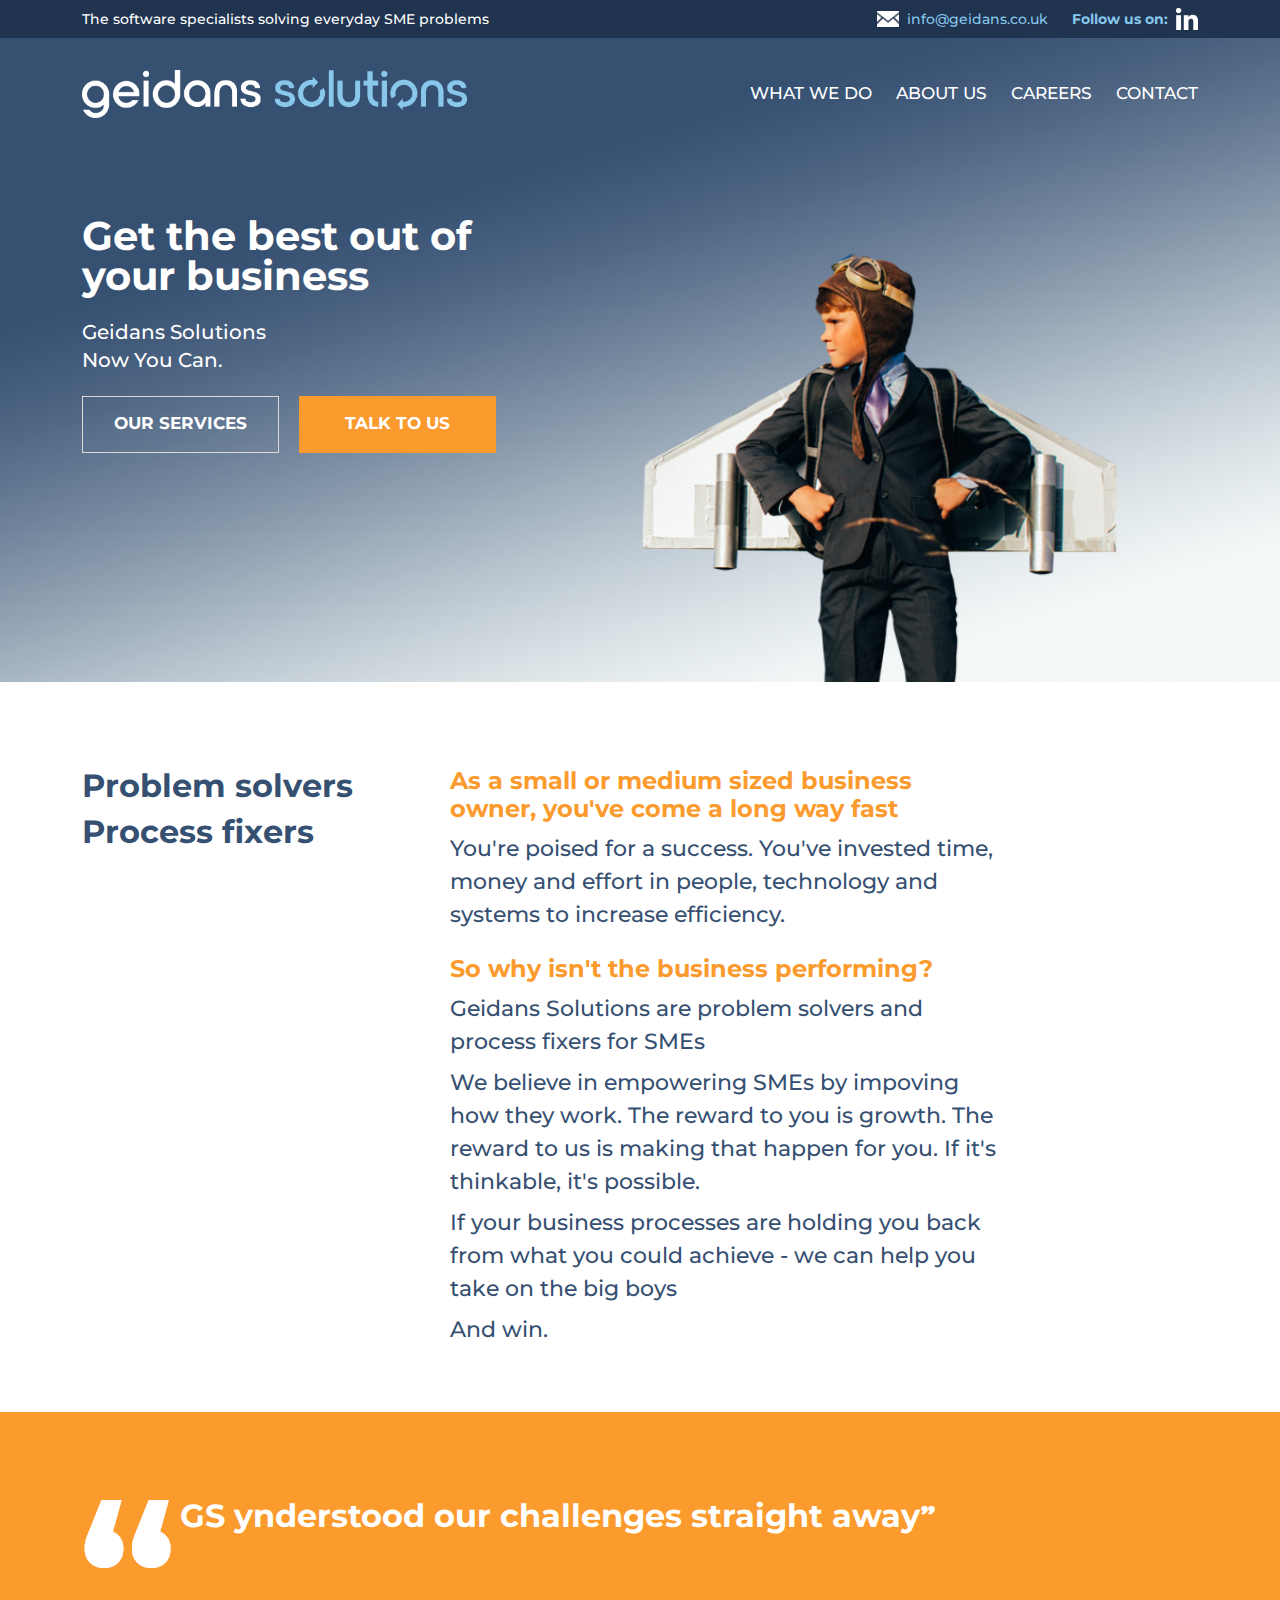
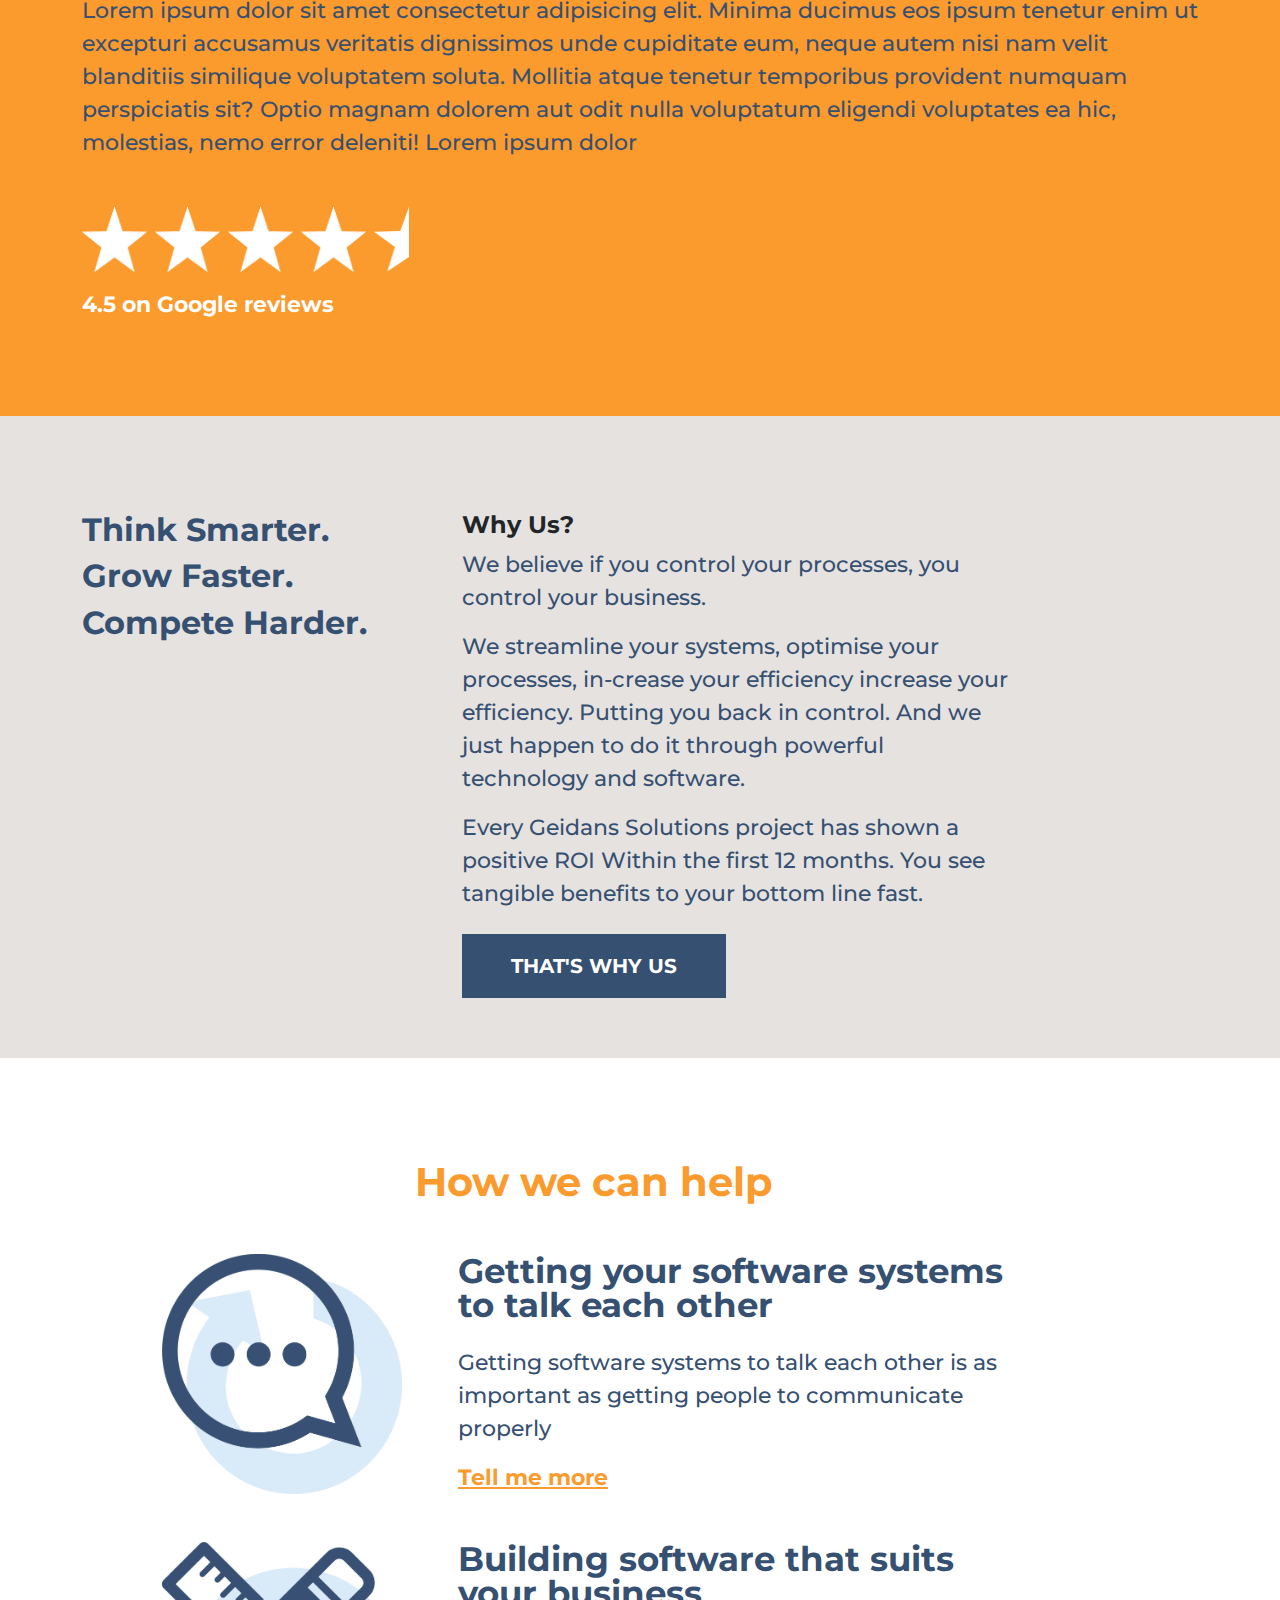
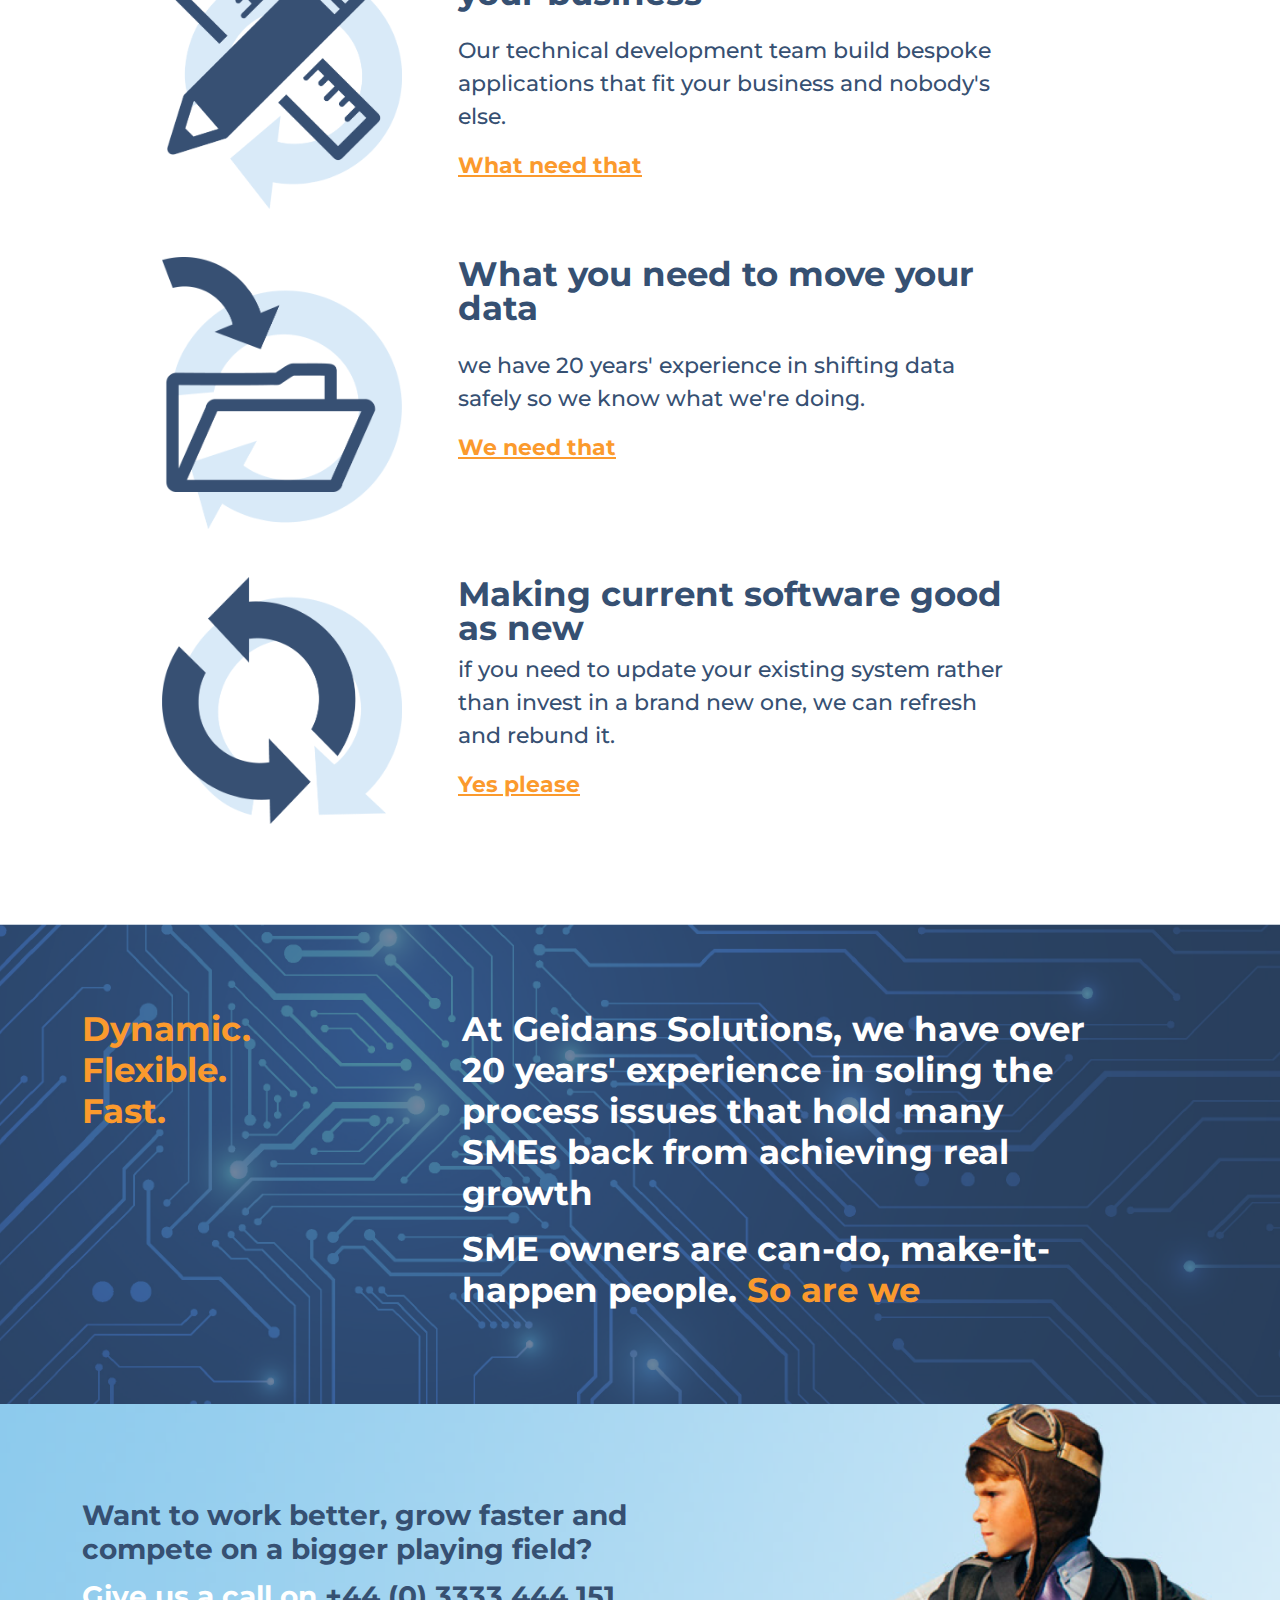
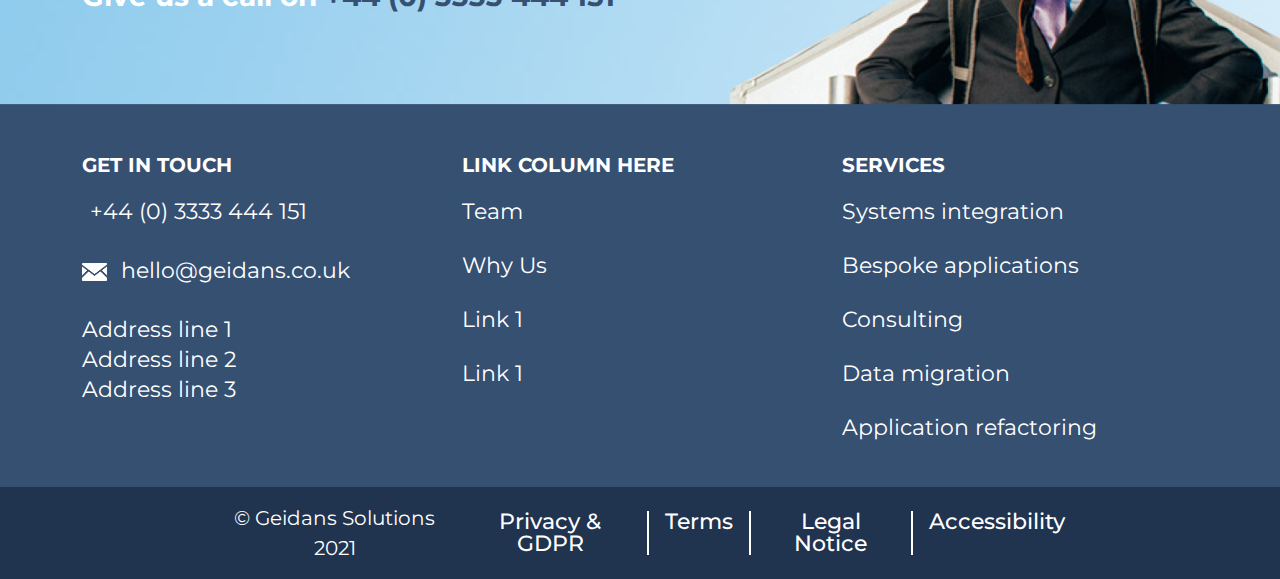
<file: home.html>
<!doctype html>
<html lang="en">

<head>
    <!-- Required meta tags -->
    <meta charset="utf-8">
    <meta name="viewport" content="width=device-width, initial-scale=1">

    <!-- Bootstrap CSS -->
    <link rel="shortcut icon" href="./assets/Icon images/favicon.ico" type="image/x-icon">
    <link rel="stylesheet" href="./bootstrap-5.1.3-dist/css/bootstrap.min.css">
    <link rel="stylesheet" href="https://pro.fontawesome.com/releases/v5.10.0/css/all.css"
        integrity="sha384-AYmEC3Yw5cVb3ZcuHtOA93w35dYTsvhLPVnYs9eStHfGJvOvKxVfELGroGkvsg+p" crossorigin="anonymous" />
    <link
        href="https://fonts.googleapis.com/css2?family=Montserrat:wght@100;200;300;400;500;600;700;800;900&family=Passion+One:wght@400;700;900&display=swap"
        rel="stylesheet">
    <link rel="stylesheet" href="./style.css">
    <title>Geidans Solutions</title>
</head>

<body class="home-page">
    <div class="d-none d-lg-block container-fluid bg-dark-blue py-lg-2">
        <div class="page-top container d-flex justify-content-between align-items-center">
            <p class="mb-0 text-white">The software specialists solving everyday SME problems</p>
            <div class="page-top-social d-flex align-items-center">
                <a href="#" class="text-decoration-none text-light-blue d-flex align-items-center">
                    <img class="email-icon me-2" src="./assets/Icon images/Email_icon.png " alt="message-icon">
                    info@geidans.co.uk
                </a>
                <a href="#" class="text-decoration-none text-light-blue ms-4 d-flex align-items-center fw-bold">
                    Follow us on:
                    <img class="linkedin-icon ms-2" src="./assets/Icon images/Linkedin_icon.png" alt="message-icon">
                </a>
            </div>
        </div>
    </div>

    <!-- Section Header start  -->
    <section class="home-header px-4 px-lg-0">

        <nav class="header-nav navbar navbar-expand-lg navbar-dark py-lg-4">
            <div class="container">
                <a class="navbar-brand me-0 py-2" href="home.html">
                    <img src="./assets/GS_logo_Colour_for_blue_background.png" alt="logo" class="logo">
                </a>
                <button class="navbar-toggler text-white border-0 px-0" type="button" data-bs-toggle="collapse"
                    data-bs-target="#navbarTogglerDemo02" aria-controls="navbarTogglerDemo02" aria-expanded="false"
                    aria-label="Toggle navigation">
                    <i class="fas fa-bars px-1"></i>
                </button>
                <div class="collapse navbar-collapse" id="navbarTogglerDemo02">
                    <ul class="navbar-nav ms-auto mb-2 mb-lg-0 fw-bolder">
                        <li class="nav-item ps-lg-3">
                            <a class="nav-link text-uppercase text-white pe-lg-0" href="whatwedo.html">
                                what we do
                            </a>
                        </li>
                        <li class="nav-item ps-lg-3">
                            <a class="nav-link text-uppercase text-white pe-lg-0" href="about.html">about us</a>
                        </li>
                        <li class="nav-item ps-lg-3">
                            <a class="nav-link text-uppercase text-white pe-lg-0" href="career.html">careers</a>
                        </li>
                        <li class="nav-item ps-lg-3">
                            <a class="nav-link text-uppercase text-white pe-lg-0" href="contact.html">contact</a>
                        </li>
                    </ul>
                </div>
            </div>
        </nav>

        <div class="header-content text-white">
            <div class="container">
                <div class="row">
                    <div class='col-12 col-md-6'>
                        <h1 class="lh-1 fw-bold mb-3 mb-lg-4">
                            Get the best
                            <br class="d-block d-lg-none" />
                            out of
                            <br class="d-none d-lg-block" />
                            your
                            <br class="d-block d-lg-none" />
                            business
                        </h1>
                        <h5 class="mb-1">Geidans Solutions</h5>
                        <h5>Now You Can.</h5>
                        <div class="mt-4 d-none d-lg-block">
                            <button
                                class="btn header-content-btn border-grey text-uppercase text-white fw-bold rounded-0 me-3 py-2">
                                our services
                            </button>
                            <button
                                class="btn header-content-btn text-uppercase bg-orange text-white fw-bolder rounded-0 py-2">
                                talk to us
                            </button>
                        </div>
                    </div>
                </div>
            </div>
        </div>
    </section>
    <!-- Section Header end  -->
    <!-- Section Basic start  -->
    <section class="section-basic px-4 px-lg-0">
        <div class="container">
            <div class="row">
                <div class="col-12 col-lg-4 text-left pe-lg-0 mb-4">
                    <h2 class="text-blue fw-bold mb-2">Problem solvers</h2>
                    <h2 class="text-blue fw-bold">Process fixers</h2>
                </div>
                <div class="col-12 col-lg-6 ps-lg-0">
                    <h4 class="text-orange fw-bolder mb-2">
                        As a small or medium sized business
                        <br class="d-none d-md-block">
                        owner, you've come a long way fast
                    </h4>
                    <p class="text-blue mb-5 mb-lg-4">
                        You're poised for a success. You've invested time, money and
                        effort in people, technology and systems to increase efficiency.
                    </p>
                    <h4 class="text-orange fw-bolder mb-2">So why isn't the business performing?</h4>
                    <p class="text-blue mb-4 mb-lg-2">Geidans Solutions are problem solvers and process fixers
                        for SMEs
                    </p>
                    <p class="text-blue mb-4 mb-lg-2">
                        We believe in empowering SMEs by impoving how they work.
                        The reward to you is growth. The reward to us is making that happen for you.
                        If it's thinkable, it's possible.
                    </p>
                    <p class="text-blue">
                        If your business processes are holding you back from what
                        you could achieve - we can help you take on the big boys

                        <span class="d-block mt-4 mt-lg-2">And win.</span>
                    </p>
                    <div class="mt-4 d-block d-md-none">
                        <button
                            class="btn border-blue text-uppercase text-blue fw-bold w-100 mb-3 rounded-0 px-3 py-3 lh-1">
                            our services
                        </button>
                        <button class="btn text-uppercase bg-orange text-white fw-bold w-100 rounded-0 py-3 lh-1">
                            talk to us
                        </button>
                    </div>
                </div>
            </div>
        </div>
    </section>
    <!-- Section Basic end  -->
    <!-- Section Feedback start -->
    <section class="section-feedback px-4 px-lg-0 bg-orange">
        <div class="container">
            <div class="fw-bold text-white d-flex align-items-top mb-4 lh-1 section-feedback-heading">
                <h2 class="left-quote align-self-bottom d-block d-lg-none">&#8220;</h2>
                <img src="./assets/Icon images/“.png" alt="quote" class="d-none d-lg-block">
                <h2 class=" fw-bold ms-lg-2 ">

                    GS ynderstood our challenges
                    straight away<span class="right-quote">&#8221;</span>
                </h2>
            </div>
            <p class="text-blue mb-5">
                Lorem ipsum dolor sit amet consectetur adipisicing elit. Minima ducimus eos ipsum tenetur
                enim ut
                excepturi accusamus veritatis dignissimos unde cupiditate eum, neque autem nisi nam velit
                blanditiis
                similique voluptatem soluta. Mollitia atque tenetur temporibus provident numquam
                perspiciatis sit?
                Optio magnam dolorem aut odit nulla voluptatum eligendi voluptates ea hic, molestias, nemo
                error
                deleniti! Lorem ipsum dolor
            </p>
            <div class="d-flex mb-3">
                <img src="./assets/Icon images/star_icon.png" alt="star" class="star-icon me-2 ">
                <img src="./assets/Icon images/star_icon.png" alt="star" class="star-icon me-2 ">
                <img src="./assets/Icon images/star_icon.png" alt="star" class="star-icon me-2 ">
                <img src="./assets/Icon images/star_icon.png" alt="star" class="star-icon me-2 ">
                <img src="./assets/Icon images/star-half.png" alt="star" class="star-icon-half">
            </div>
            <p class="text-white fw-bolder mb-0"> 4.5 on Google reviews</p>
        </div>
    </section>
    <!-- Section Feedback end -->

    <!-- Section Inverted-basic start  -->
    <section class="section-inverted-basic px-4 px-lg-0 bg-light-grey">
        <div class="container">
            <div class="row">
                <div class="col-12 col-lg-4 text-left mb-3 mb-md-0">
                    <h2 class="text-blue fw-bold mb-2">Think Smarter.</h2>
                    <h2 class="text-blue fw-bold mb-2">Grow Faster.</h2>
                    <h2 class="text-blue fw-bold mb-2">Compete Harder.</h2>
                </div>
                <div class="col-12 col-lg-6">
                    <h4 class="text-dark fw-bolder d-none d-lg-block">
                        Why Us?
                    </h4>
                    <p class="text-orange d-block d-lg-none fw-bolder mb-3">Why us?</p>
                    <p class="text-blue mb-0 mb-lg-3">
                        We believe if you control your processes, you control your business.
                    </p>
                    <p class="text-blue mb-3">
                        We streamline your systems, optimise your processes, in-crease your efficiency
                        increase your efficiency. Putting you back in control. And we just happen to do it
                        through powerful technology and software.
                    </p>
                    <p class="text-blue mb-4">
                        Every Geidans Solutions project has shown a positive ROI
                        Within the first 12 months. You see tangible benefits
                        to your bottom line fast.
                    </p>

                    <button
                        class="btn btn-whyus bg-blue text-white fw-bolder text-uppercase d-none d-md-block px-5 py-3 rounded-0">
                        that's why us
                    </button>
                </div>
            </div>
        </div>
    </section>
    <!-- Section Inverted-basic end -->

    <!-- Section Icons List start -->
    <section class="section-icons-list px-4 px-lg-0">
        <div class="container">
            <div class="row">
                <div class="col-lg-5 mx-auto">
                    <h2 class="section-icons-list-title text-orange text-center text-lg-start fw-bold mb-5">How we can
                        help
                    </h2>
                </div>
            </div>
            <div class="row mb-4 mb-md-5">
                <div class="col-lg-4 d-flex justify-content-center justify-content-lg-end pe-lg-0">
                    <img class="me-0 me-lg-5" src="./assets/Icon images/Systems_icon.png" alt="systems-icon">
                </div>
                <div class="col-lg-6 ps-lg-2">
                    <div class="section-help-detail text-center text-md-start">
                        <h2 class="fw-bolder section-icon-list-heading lh-1 text-blue mt-4 mt-lg-0 mb-4">
                            Getting your software systems to talk each other
                        </h2>
                        <p class="text-blue d-none d-md-block mb-3">
                            Getting software systems to talk each other is as important as getting people
                            to communicate properly
                        </p>
                        <a href="#" class="text-orange fw-bold d-none d-md-block">Tell me more</a>
                    </div>
                </div>
            </div>
            <div class="row mb-4 mb-md-5">
                <div class="col-lg-4 d-flex justify-content-center justify-content-lg-end pe-lg-0">
                    <img class="me-0 me-lg-5" src="./assets/Icon images/Building_icon.png" alt="systems-icon">

                </div>
                <div class="col-lg-6 ps-lg-2">
                    <div class="section-help-detail text-center text-md-start">
                        <h2 class="fw-bolder section-icon-list-heading lh-1 text-blue mt-2 mt-lg-0 mb-4">
                            Building software that suits your business
                        </h2>
                        <p class="text-blue d-none d-md-block mb-3">
                            Our technical development team build bespoke applications that fit your business
                            and nobody's else.
                        </p>
                        <a href="#" class="text-orange fw-bold d-none d-md-block">What need that</a>
                    </div>
                </div>
            </div>
            <div class="row mb-4 mb-md-5">
                <div class="col-lg-4 d-flex justify-content-center justify-content-lg-end pe-lg-0">
                    <img class="me-0 me-lg-5" src="./assets/Icon images/Move_icon.png" alt="systems-icon">
                </div>
                <div class="col-lg-6 ps-lg-2">
                    <div class="text-center text-md-start ">
                        <h2 class="fw-bolder section-icon-list-heading lh-1 text-blue mt-2 mt-lg-0 mb-4">What you need
                            to
                            move your data</h2>
                        <p class="text-blue d-none d-md-block mb-3">
                            we have 20 years' experience in shifting data safely
                            so we know what we're doing.
                        </p>
                        <a href="#" class="text-orange fw-bold d-none d-md-block">We need that</a>
                    </div>
                </div>
            </div>
            <div class="row">
                <div class="col-lg-4 d-flex justify-content-center justify-content-lg-end pe-lg-0">
                    <img class="me-0 me-lg-5" src="./assets/Icon images/Upgrade_icon.png" alt="systems-icon">
                </div>
                <div class="col-lg-6 ps-lg-2">
                    <div class="text-center text-md-start">
                        <h2 class="fw-bolder section-icon-list-heading lh-1 text-blue  mt-2 mt-lg-0">
                            Making current software good as new
                        </h2>
                        <p class="text-blue d-none d-md-block mb-3">
                            if you need to update your existing system rather than invest in a
                            brand new one, we can refresh and rebund it.
                        </p>
                        <a href="#" class="text-orange fw-bold d-none d-md-block">Yes please</a>
                    </div>
                </div>
            </div>
        </div>
    </section>
    <!-- Section Icons List end -->


    <!-- Section Highlighted start  -->
    <section class="section-highlighted px-4 px-lg-0">
        <div class="container">
            <div class="row d-none d-md-flex">
                <div class="col-12 col-lg-4 d-flex flex-row flex-lg-column mb-5 mb-lg-0">
                    <h3 class="text-orange fw-bolder me-2 mb-0">Dynamic.</h3>
                    <h3 class="text-orange fw-bolder me-2 mb-0">Flexible.</h3>
                    <h3 class="text-orange fw-bolder mb-0">Fast.</h3>
                </div>
                <div class="col-12 col-lg-7 d-none d-lg-block">
                    <h3 class="fw-bolder text-white mb-3 ">
                        At Geidans Solutions, we have over 20
                        years' experience in soling the process issues that hold many SMEs
                        back from achieving real growth
                    </h3>
                    <h3 class="fw-bolder text-white">
                        SME owners are can-do, make-it-happen people.
                        <span class="text-orange">So are we</span>
                    </h3>
                </div>
                <div class="col-12 col-lg-7 d-block d-lg-none">
                    <h3 class="fw-light text-white mb-3">
                        At Geidans Solutions, we have over 20
                        years' experience in soling the process issues that hold many SMEs
                        back from achieving real growth
                    </h3>
                    <h3 class="fw-light text-white">
                        SME owners are can-do, make-it-happen people.
                        <span class="text-orange">So are we</span>
                    </h3>
                </div>
            </div>
            <div class=" d-block d-md-none">
                <div class="text-center mb-5">
                    <h2 class="d-inline-block fw-bolder text-orange me-2 lh-1 mb-0">Dynamic.</h2>
                    <h2 class="d-inline-block fw-bolder text-orange me-2 lh-1 mb-0">Flexible.</h2>
                    <h2 class="d-inline-block fw-bolder text-orange lh-1 mb-0">Fast.</h2>
                </div>
                <div>
                    <p class="text-white mb-4">
                        At Geidans Solutions, we have over 20
                        years' experience in soling the process issues that hold many SMEs
                        back from achieving real growth
                    </p>
                    <p class="text-white mb-0">
                        SME owners are can-do, make-it-happen people.
                        <span class="text-orange">So are we</span>
                    </p>
                </div>
            </div>

        </div>
    </section>
    <!-- Section Highlighted end -->

    <!-- Section Call to action start -->
    <section class="section-call-to-action px-4 px-lg-0">
        <div class="container">
            <div class="row">
                <div class="col-md-7 d-none d-lg-block">
                    <h3 class="text-blue fw-bold mb-3">
                        Want to work better, grow faster and compete on a bigger playing field?
                    </h3>
                    <h3 class="text-white fw-bolder lh-1 mb-0">
                        Give us a call on
                        <span class="text-blue d-block d-md-inline-block">+44 (0) 3333 444 151</span>
                    </h3>
                </div>
                <div class="col-md-7 d-block d-lg-none">
                    <h4 class="text-blue mb-2">
                        Want to work better, grow faster and compete on a bigger playing field?
                    </h4>
                    <h4 class="text-blue fw-bolder lh-1 mb-0">
                        Give us a call on
                        <span class="d-block d-md-inline-block">+44 (0) 3333 444 151</span>
                    </h4>
                </div>
            </div>
        </div>
    </section>
    <!-- Section Call to action end -->

    <!-- Footer start  -->
    <footer class="section-footer bg-blue py-5 px-4 px-lg-0">
        <div class="container">
            <div class="row">
                <div class="col-md-6 col-lg-4 mb-4 mb-lg-0">
                    <h5 class="text-white fw-bold text-uppercase mb-4">
                        get in touch
                    </h5>
                    <a href="#" class="text-white text-decoration-none d-block phone-link">
                        <span><i class="fa fa-phone-alt"></i></span>
                        <span class="ms-2">+44 (0) 3333 444 151</span>
                    </a>
                    <a href="#" class="text-white text-decoration-none d-block email-link">
                        <img src="./assets/Icon images/Email_icon.png" alt="" class="email-icon">
                        <span class="ms-2">hello@geidans.co.uk</span>
                    </a>
                    <p class="text-white mb-2">Address line 1</p>
                    <p class="text-white mb-2">Address line 2</p>
                    <p class="text-white mb-0">Address line 3</p>
                </div>
                <div class="col-lg-4 d-none d-lg-block ">
                    <h5 class="text-white fw-bold text-uppercase mb-4">
                        link column here
                    </h5>
                    <a href="team.html" class="text-decoration-none text-white d-block">Team</a>
                    <a href="whyus.html" class="text-decoration-none text-white d-block">Why Us</a>
                    <a href="#" class="text-decoration-none text-white d-block">Link 1</a>
                    <a href="#" class="text-decoration-none text-white d-block">Link 1</a>
                </div>
                <div class="col-md-6 col-lg-4">
                    <h5 class="text-white fw-bolder text-uppercase mt-4 mt-md-0 mb-1 mb-lg-4">
                        services
                    </h5>
                    <a href="#" class="text-decoration-none text-white d-block">
                        Systems integration
                    </a>
                    <a href="#" class="text-decoration-none text-white d-block">
                        Bespoke applications
                    </a>
                    <a href="#" class="text-decoration-none text-white d-block">
                        Consulting
                    </a>
                    <a href="#" class="text-decoration-none text-white d-block">
                        Data migration
                    </a>
                    <a href="#" class="text-decoration-none text-white d-block mb-0">
                        Application refactoring
                    </a>
                </div>
            </div>
        </div>

    </footer>
    <!-- Footer end -->

    <!-- Section Legal start -->
    <div class="section-legal px-4 px-md-0 pt-4 py-lg-3  bg-dark-blue">
        <div class="container p-0">
            <div class="row">
                <div class="col-md-9 mx-auto">
                    <div class="d-flex flex-column align-items-center flex-md-row justify-content-between text-center">
                        <p class="mb-0 text-white order-2 order-md-1">&copy; Geidans Solutions 2021</p>
                        <div class="d-flex flex-column flex-lg-row order-1 order-md-2">
                            <a href="#" class="link text-decoration-none text-white d-block px-3 lh-1 py-1 py-lg-0 ">
                                Privacy & GDPR
                            </a>
                            <a href="#" class="link text-decoration-none text-white d-block px-3 lh-1 py-1 py-lg-0 ">
                                Terms
                            </a>
                            <a href="#" class="link text-decoration-none text-white d-block px-3 lh-1 py-1 py-lg-0 ">
                                Legal Notice
                            </a>
                            <a href="#"
                                class="text-decoration-none text-white d-block ps-3 lh-1 py-1 py-lg-0 ">Accessibility
                            </a>
                        </div>
                    </div>
                </div>
            </div>
        </div>
    </div>
    <!-- Section Legal end -->

    <script src="./bootstrap-5.1.3-dist/js/bootstrap.min.js"></script>
</body>

</html>
</file>
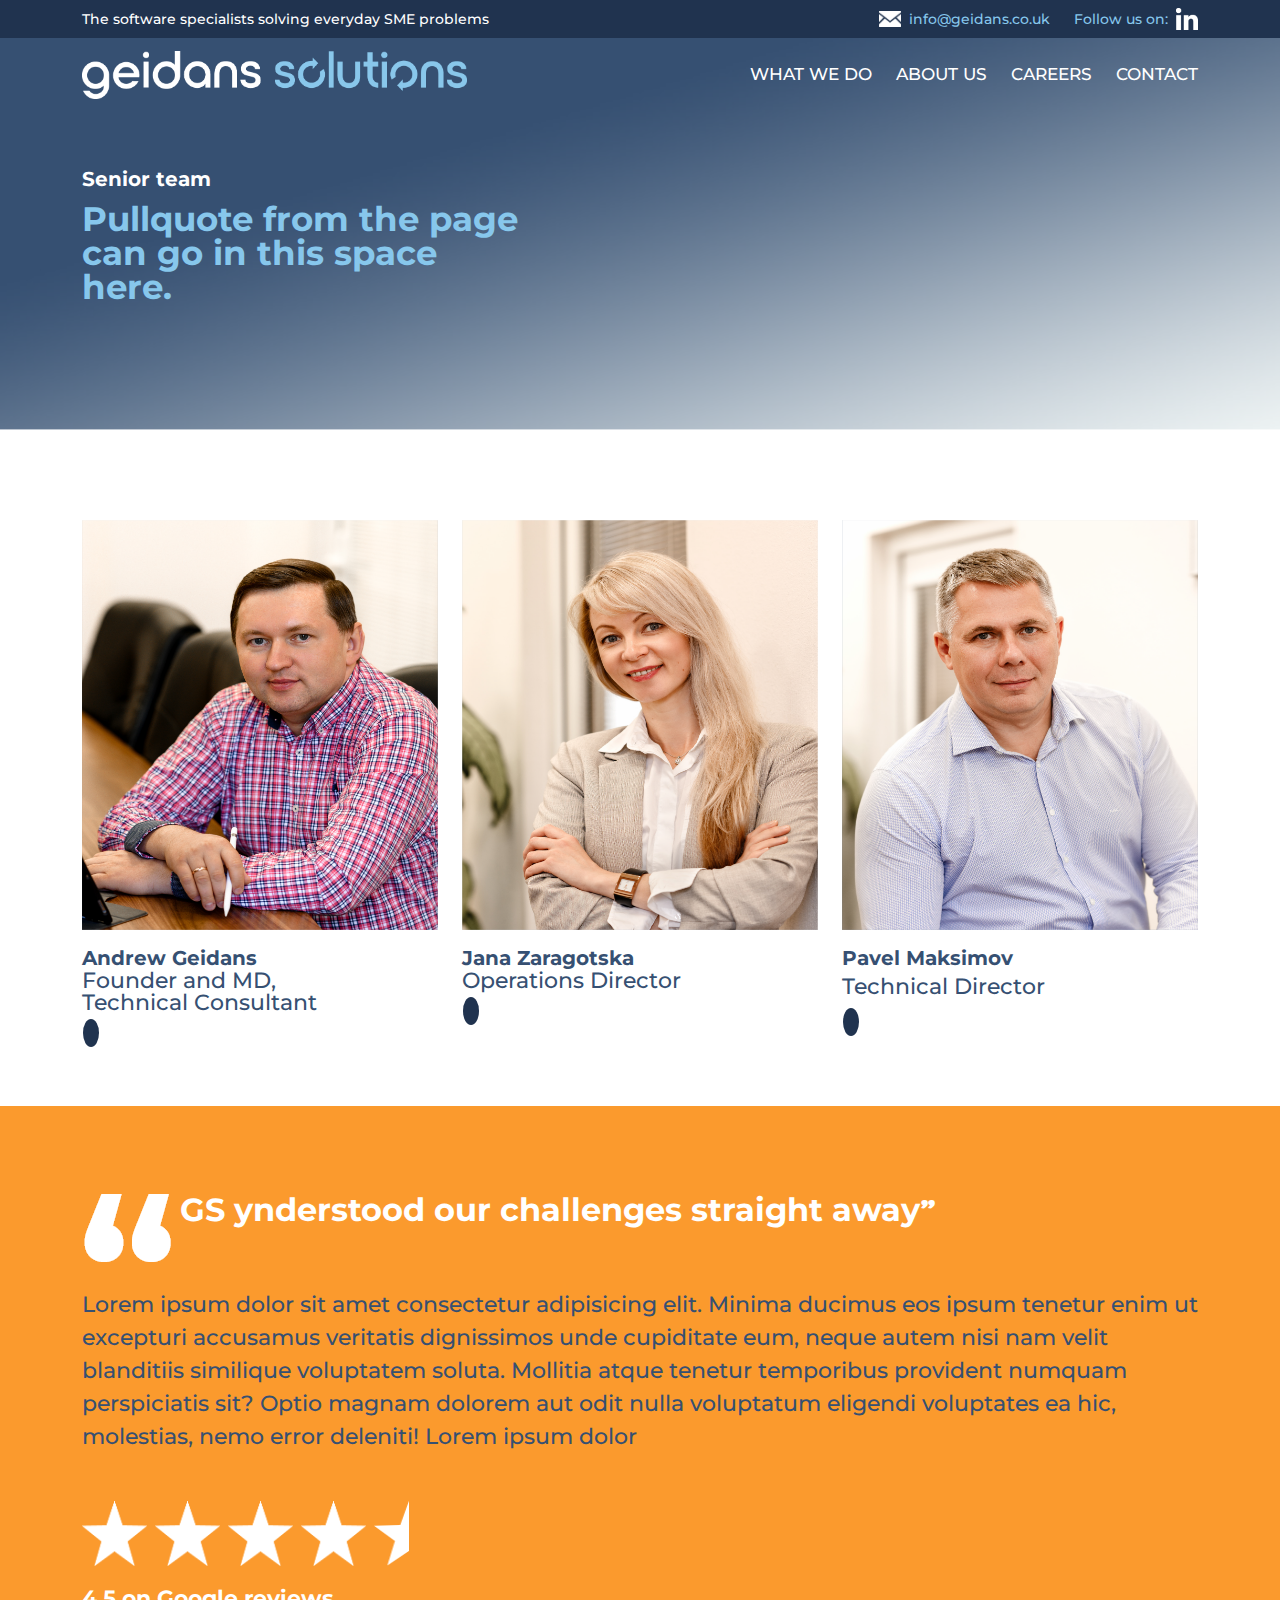
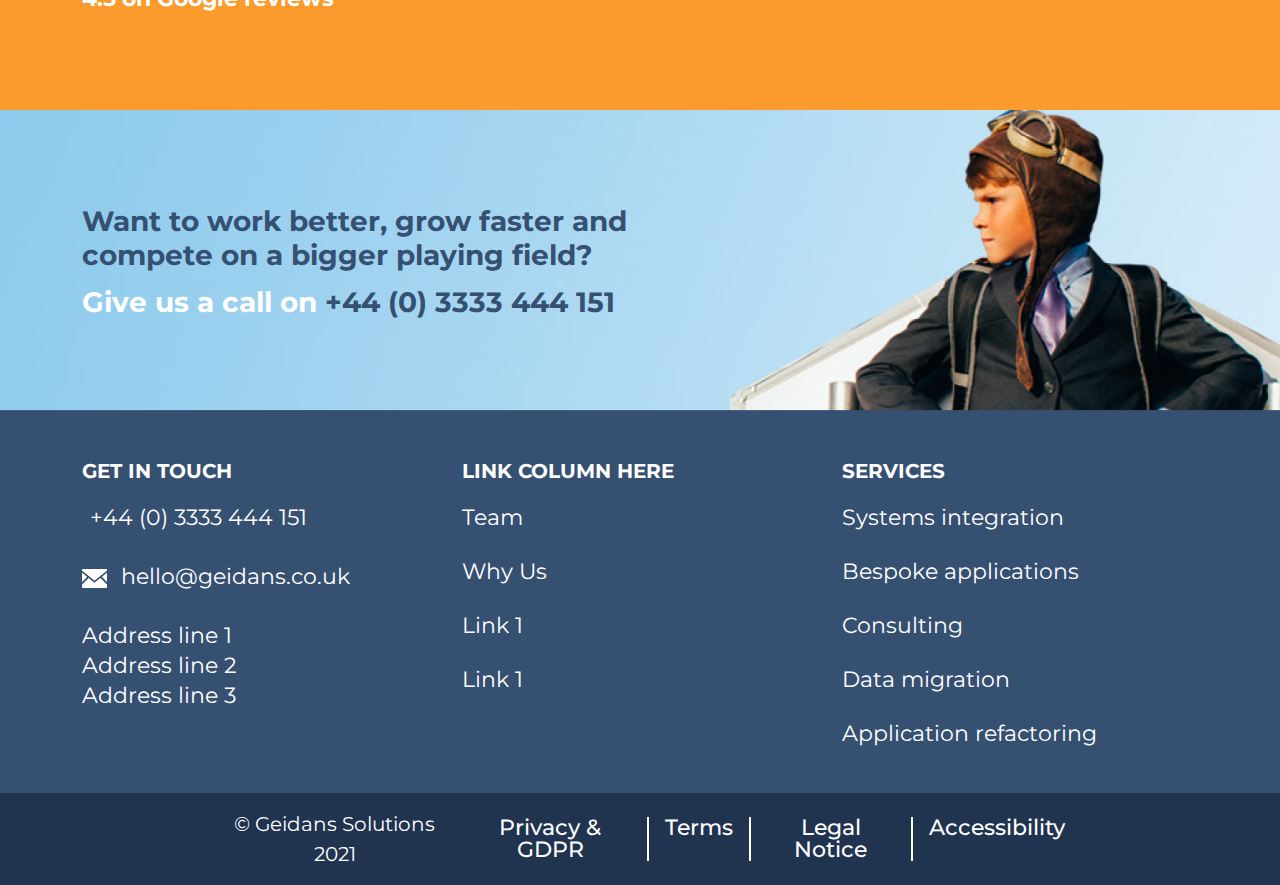
<file: team.html>
<!doctype html>
<html lang="en">

<head>
    <!-- Required meta tags -->
    <meta charset="utf-8">
    <meta name="viewport" content="width=device-width, initial-scale=1">

    <!-- Bootstrap CSS -->
    <link rel="shortcut icon" href="./assets/Icon images/favicon.ico" type="image/x-icon">
    <link rel="stylesheet" href="./bootstrap-5.1.3-dist/css/bootstrap.min.css">
    <link rel="stylesheet" href="https://pro.fontawesome.com/releases/v5.10.0/css/all.css"
        integrity="sha384-AYmEC3Yw5cVb3ZcuHtOA93w35dYTsvhLPVnYs9eStHfGJvOvKxVfELGroGkvsg+p" crossorigin="anonymous" />
    <link
        href="https://fonts.googleapis.com/css2?family=Montserrat:wght@100;200;300;400;500;600;700;800;900&family=Passion+One:wght@400;700;900&display=swap"
        rel="stylesheet">
    <link rel="stylesheet" href="./style.css">
    <title>Geidans Solutions</title>
</head>

<body>
    <div class="page-top d-none d-lg-block container-fluid bg-dark-blue py-2">
        <div class="page-top container d-flex justify-content-between align-items-center">
            <p class="mb-0 text-white">The software specialists solving everyday SME problems</p>
            <div class="page-top-social d-flex align-items-center">
                <a href="#" class="text-decoration-none text-light-blue d-flex align-items-center">
                    <img class="email-icon me-2" src="./assets/Icon images/Email_icon.png " alt="message-icon">
                    info@geidans.co.uk
                </a>
                <a href="#" class="text-decoration-none text-light-blue ms-4 d-flex align-items-center">
                    Follow us on:
                    <img class="linkedin-icon ms-2" src="./assets/Icon images/Linkedin_icon.png" alt="message-icon">
                </a>
            </div>
        </div>
    </div>

    <!-- Section Header start  -->
    <section class="team-header px-4 px-lg-0">

        <nav class="header-nav navbar navbar-expand-lg navbar-dark">
            <div class="container">
                <a class="navbar-brand me-0" href="home.html">
                    <img src="./assets/GS_logo_Colour_for_blue_background.png" alt="logo" class="logo">
                </a>
                <button class="navbar-toggler text-white border-0 px-0" type="button" data-bs-toggle="collapse"
                    data-bs-target="#navbarTogglerDemo02" aria-controls="navbarTogglerDemo02" aria-expanded="false"
                    aria-label="Toggle navigation">
                    <i class="fas fa-bars px-1"></i>
                </button>
                <div class="collapse navbar-collapse" id="navbarTogglerDemo02">
                    <ul class="navbar-nav ms-auto mb-2 mb-lg-0 fw-bolder">
                        <li class="nav-item ps-lg-3">
                            <a class="nav-link text-uppercase text-white pe-lg-0" href="whatwedo.html">
                                what we do
                            </a>
                        </li>
                        <li class="nav-item ps-lg-3">
                            <a class="nav-link text-uppercase text-white pe-lg-0" href="about.html">about us</a>
                        </li>
                        <li class="nav-item ps-lg-3">
                            <a class="nav-link text-uppercase text-white pe-lg-0" href="career.html">careers</a>
                        </li>
                        <li class="nav-item ps-lg-3">
                            <a class="nav-link text-uppercase text-white pe-lg-0" href="contact.html">contact</a>
                        </li>
                    </ul>
                </div>
            </div>
        </nav>
        <div class="header-content text-white">
            <div class="container">
                <div class="row">
                    <div class='col-md-6'>
                        <p class="text-white fw-bold mb-0 mb-lg-2">Senior team</p>
                        <h2 class="header-content-heading lh-1 text-light-blue fw-bold">
                            Pullquote from the page
                            <br class="d-none d-md-block" />
                            can go in this space
                            <br class="d-none d-md-block" />
                            here.
                        </h2>
                    </div>
                </div>
            </div>
        </div>
    </section>
    <!-- Section Header end  -->
    <!-- Section team card  -->
    <section class="section-team-images pb-4 pb-lg-5 px-4 px-lg-0 team-card">
        <div class="container">
            <div class="row">
                <div class="col-12 col-lg-4 mb-4 mb-lg-0">
                    <div class="card border-0">
                        <div class="card-top position-relative">
                            <img src="./assets/Teamportraits/Andrew_portrait.png" class="card-top-img w-100 h-100"
                                alt="...">
                            <div class="card-top-overlay position-absolute">
                                <img src="./assets/Teamportraits/Andrew_portrait_DARK.png"
                                    class="card-top-img w-100 h-100 position-relative" alt="...">
                                <p class="text-white fw-bolder text-center position-absolute">
                                    Technology is my hobby as well as my business. I just love it.
                                </p>
                            </div>
                        </div>
                        <div class="card-body text-center text-lg-start ps-lg-0 pb-0">
                            <h5 class="card-title text-blue fw-bold mb-0">Andrew Geidans</h5>
                            <p class="card-text text-blue mb-0 lh-1">
                                Founder and MD,
                                <br>
                                Technical Consultant
                            </p>
                            <p class="fw-bolder text-blue d-block d-lg-none lh-1 mb-0">
                                Technology is my hobby as well as my business. I just love it.
                            </p>
                            <a href="#" class="btn px-0">
                                <span class="rounded-circle bg-dark-blue text-white px-2 py-1">
                                    <i class="fab fa-linkedin-in"></i>
                                </span>
                            </a>
                        </div>
                    </div>
                </div>
                <div class="col-12 col-lg-4 mb-4 mb-lg-0">
                    <div class="card border-0">
                        <div class="card-top">
                            <img src="./assets/Teamportraits/Jana_portrait.png" class="card-top-img h-100 w-100"
                                alt="...">
                            <div class="card-top-overlay-2 card-top-overlay text-center position-absolute">
                                <img src="./assets/Teamportraits/Jana_portrait_DARK.png"
                                    class="card-top-img w-100 h-100 position-relative" alt="...">
                                <p class="text-white fw-bolder position-absolute">
                                    Jana makes everything work better
                                </p>
                            </div>
                        </div>

                        <div class="card-body ps-lg-0 text-center text-lg-start">
                            <h5 class="card-title text-blue fw-bold mb-0">Jana Zaragotska</h5>
                            <p class="card-text text-blue mb-0 lh-1">
                                Operations Director
                            </p>
                            <p class="fw-bolder text-blue d-block d-lg-none mb-0">
                                Jana makes everthing work better
                            </p>
                            <a href="#" class="btn px-0">
                                <span class="rounded-circle bg-dark-blue text-white px-2 py-1">
                                    <i class="fab fa-linkedin-in"></i>
                                </span>
                            </a>
                        </div>
                    </div>
                </div>
                <div class="col-12 col-lg-4">
                    <div class="card border-0">
                        <div class="card-top">
                            <img src="./assets/Teamportraits/Pavel_portrait.png" class="card-top-img w-100 h-100"
                                alt="...">
                            <div class="card-top-overlay-3 card-top-overlay position-absolute">
                                <img src="./assets/Teamportraits/Pavel_portrait_DARK.png"
                                    class="card-top-img w-100 h-100 position-relative" alt="...">
                                <p class="text-white fw-bolder position-absolute">
                                    The Geidans go-to guru for all technical and devlopment projects.
                                </p>
                            </div>
                        </div>
                        <div class="card-body ps-lg-0 text-center text-lg-start">
                            <h5 class="card-title text-blue fw-bold mb-0">Pavel Maksimov</h5>
                            <p class="card-text text-blue mb-0">
                                Technical Director
                            </p>
                            <p class="fw-bolder text-blue d-block d-lg-none">
                                The Geidans go-to guru for all technical and devlopment projects.
                            </p>
                            <a href="#" class="btn px-0">
                                <span class="rounded-circle bg-dark-blue text-white px-2 py-1">
                                    <i class="fab fa-linkedin-in"></i>
                                </span>
                            </a>
                        </div>
                    </div>
                </div>
            </div>
        </div>
    </section>
    <!-- Section Team end  -->

    <!-- Section Feedback start -->
    <section class="section-feedback px-4 px-lg-0 bg-orange">
        <div class="container">
            <div class="fw-bold text-white d-flex align-items-top mb-4 lh-1">
                <h1 class="left-quote align-self-bottom d-block d-lg-none">&#8220;</h1>
                <img src="./assets/Icon images/“.png" alt="quote" class="d-none d-lg-block">
                <h2 class="section-review-heading fw-bold ms-lg-2 ">
                    GS ynderstood our challenges
                    straight away<span class="right-quote">&#8221;</span>
                </h2>
            </div>
            <p class="text-blue mb-5">
                Lorem ipsum dolor sit amet consectetur adipisicing elit. Minima ducimus eos ipsum tenetur
                enim ut
                excepturi accusamus veritatis dignissimos unde cupiditate eum, neque autem nisi nam velit
                blanditiis
                similique voluptatem soluta. Mollitia atque tenetur temporibus provident numquam
                perspiciatis sit?
                Optio magnam dolorem aut odit nulla voluptatum eligendi voluptates ea hic, molestias, nemo
                error
                deleniti! Lorem ipsum dolor
            </p>
            <div class="d-flex mb-3">
                <img src="./assets/Icon images/star_icon.png" alt="star" class="star-icon me-2 ">
                <img src="./assets/Icon images/star_icon.png" alt="star" class="star-icon me-2 ">
                <img src="./assets/Icon images/star_icon.png" alt="star" class="star-icon me-2 ">
                <img src="./assets/Icon images/star_icon.png" alt="star" class="star-icon me-2 ">
                <img src="./assets/Icon images/star-half.png" alt="star" class="star-icon-half">
            </div>
            <p class="text-white fw-bolder mb-0"> 4.5 on Google reviews</p>
        </div>
    </section>
    <!-- Section Feedback end -->

    <!-- Section Call to action start -->
    <section class="section-call-to-action px-4 px-lg-0">
        <div class="container">
            <div class="row">
                <div class="col-md-7 d-none d-lg-block">
                    <h3 class="text-blue fw-bold mb-3">
                        Want to work better, grow faster and compete on a bigger playing field?
                    </h3>
                    <h3 class="text-white fw-bolder lh-1 mb-0">
                        Give us a call on
                        <span class="text-blue d-block d-md-inline-block">+44 (0) 3333 444 151</span>
                    </h3>
                </div>
                <div class="col-md-7 d-block d-lg-none">
                    <h3 class="text-blue mb-2">
                        Want to work better, grow faster and compete on a bigger playing field?
                    </h3>
                    <h3 class="text-blue fw-bolder lh-1 mb-0">
                        Give us a call on
                        <span class="d-block d-md-inline-block">+44 (0) 3333 444 151</span>
                    </h3>
                </div>
            </div>
        </div>
    </section>
    <!-- Section Call to action end -->

    <!-- Footer start  -->
    <footer class="section-footer bg-blue py-5 px-4 px-lg-0">
        <div class="container">
            <div class="row">
                <div class="col-md-6 col-lg-4 mb-4 mb-lg-0">
                    <h5 class="text-white fw-bold text-uppercase mb-4">
                        get in touch
                    </h5>
                    <a href="#" class="text-white text-decoration-none d-block phone-link">
                        <span><i class="fa fa-phone-alt"></i></span>
                        <span class="ms-2">+44 (0) 3333 444 151</span>
                    </a>
                    <a href="#" class="text-white text-decoration-none d-block email-link">
                        <img src="./assets/Icon images/Email_icon.png" alt="" class="email-icon">
                        <span class="ms-2">hello@geidans.co.uk</span>
                    </a>
                    <p class="text-white mb-2">Address line 1</p>
                    <p class="text-white mb-2">Address line 2</p>
                    <p class="text-white mb-0">Address line 3</p>
                </div>
                <div class="col-lg-4 d-none d-lg-block ">
                    <h5 class="text-white fw-bold text-uppercase mb-4">
                        link column here
                    </h5>
                    <a href="team.html" class="text-decoration-none text-white d-block">Team</a>
                    <a href="whyus.html" class="text-decoration-none text-white d-block">Why Us</a>
                    <a href="#" class="text-decoration-none text-white d-block">Link 1</a>
                    <a href="#" class="text-decoration-none text-white d-block">Link 1</a>
                </div>
                <div class="col-md-6 col-lg-4">
                    <h5 class="text-white fw-bolder text-uppercase mt-4 mt-md-0 mb-1 mb-lg-4">
                        services
                    </h5>
                    <a href="#" class="text-decoration-none text-white d-block">
                        Systems integration
                    </a>
                    <a href="#" class="text-decoration-none text-white d-block">
                        Bespoke applications
                    </a>
                    <a href="#" class="text-decoration-none text-white d-block">
                        Consulting
                    </a>
                    <a href="#" class="text-decoration-none text-white d-block">
                        Data migration
                    </a>
                    <a href="#" class="text-decoration-none text-white d-block mb-0">
                        Application refactoring
                    </a>
                </div>
            </div>
        </div>

    </footer>
    <!-- Footer end -->

    <!-- Section Legal start -->
    <div class="section-legal px-4 px-md-0 pt-4 py-lg-3  bg-dark-blue">
        <div class="container p-0">
            <div class="row">
                <div class="col-md-9 mx-auto">
                    <div class="d-flex flex-column align-items-center flex-md-row justify-content-between text-center">
                        <p class="mb-0 text-white order-2 order-md-1">&copy; Geidans Solutions 2021</p>
                        <div class="d-flex flex-column flex-lg-row order-1 order-md-2">
                            <a href="#" class="link text-decoration-none text-white d-block px-3 lh-1 py-1 py-lg-0 ">
                                Privacy & GDPR
                            </a>
                            <a href="#" class="link text-decoration-none text-white d-block px-3 lh-1 py-1 py-lg-0 ">
                                Terms
                            </a>
                            <a href="#" class="link text-decoration-none text-white d-block px-3 lh-1 py-1 py-lg-0 ">
                                Legal Notice
                            </a>
                            <a href="#"
                                class="text-decoration-none text-white d-block ps-3 lh-1 py-1 py-lg-0 ">Accessibility
                            </a>
                        </div>
                    </div>
                </div>
            </div>
        </div>
    </div>
    <!-- Section Legal end -->

    <script src="./bootstrap-5.1.3-dist/js/bootstrap.min.js"></script>

</body>

</html>
</file>
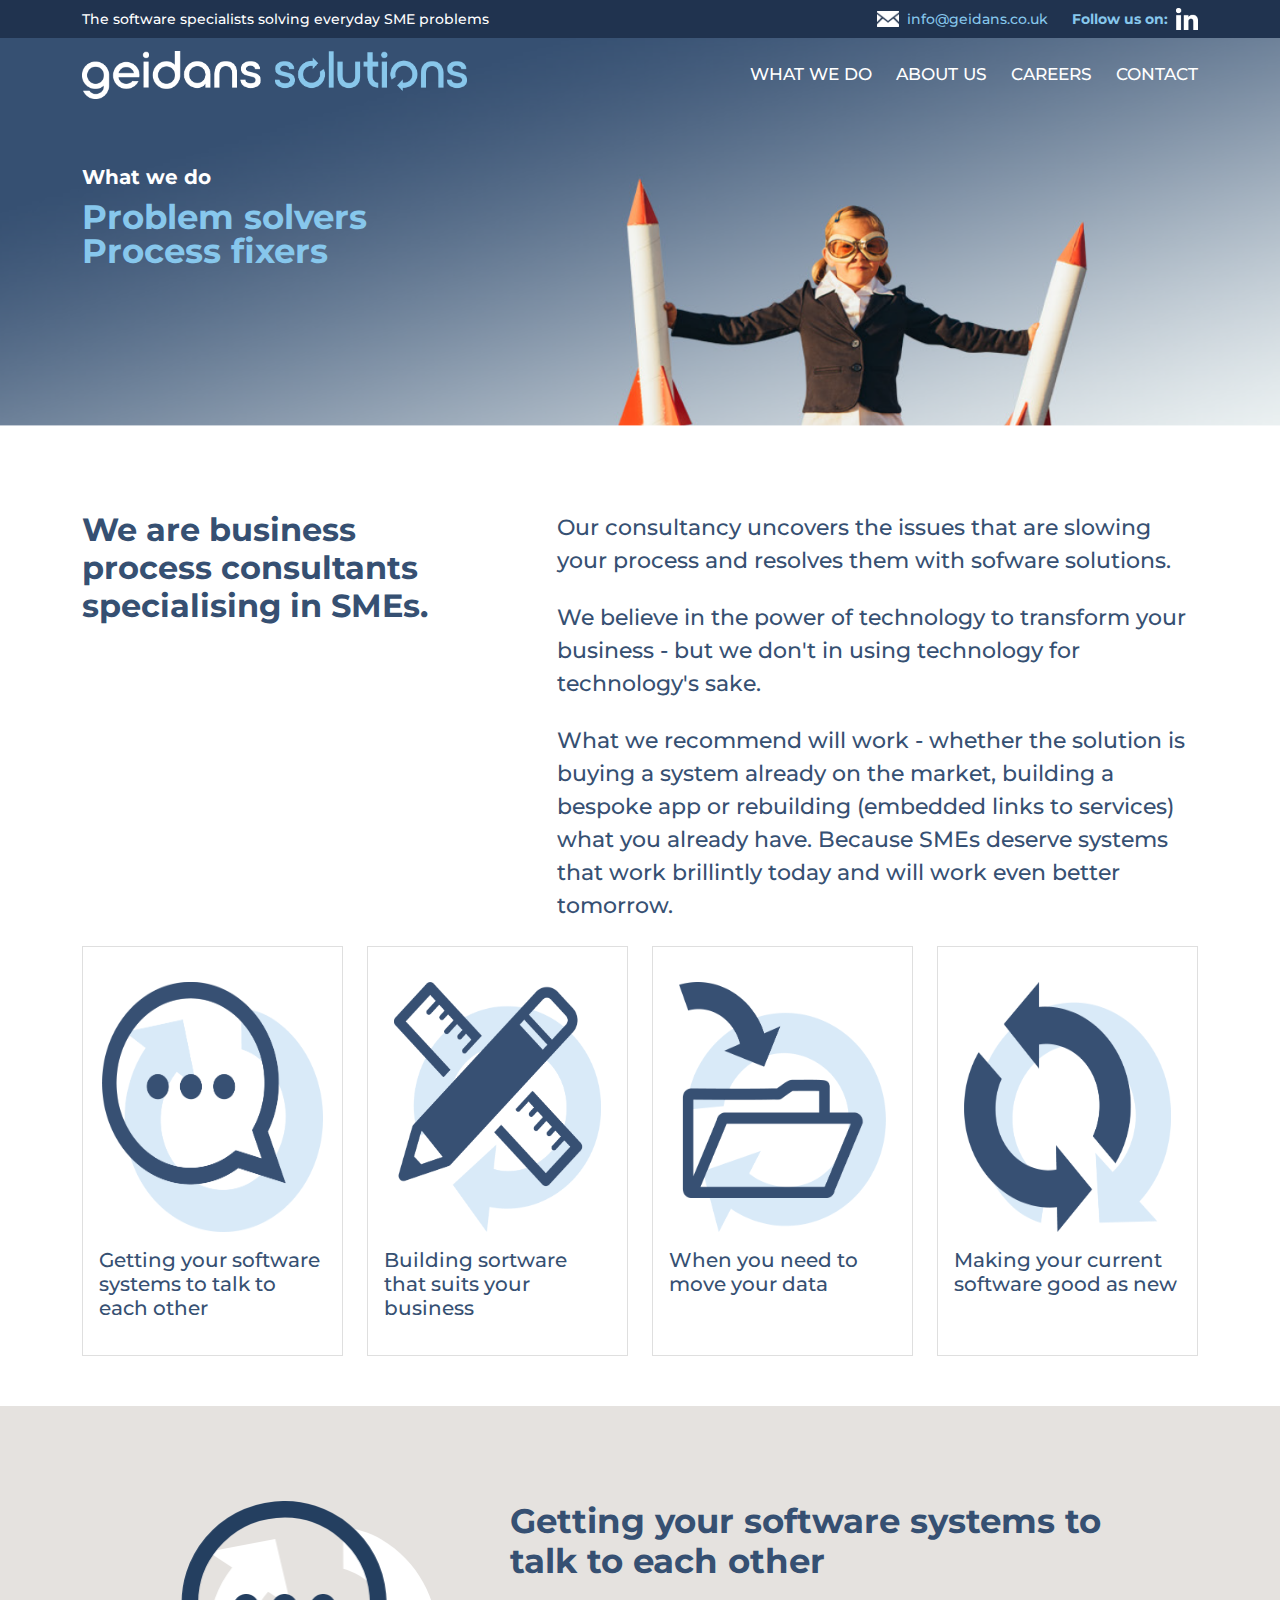
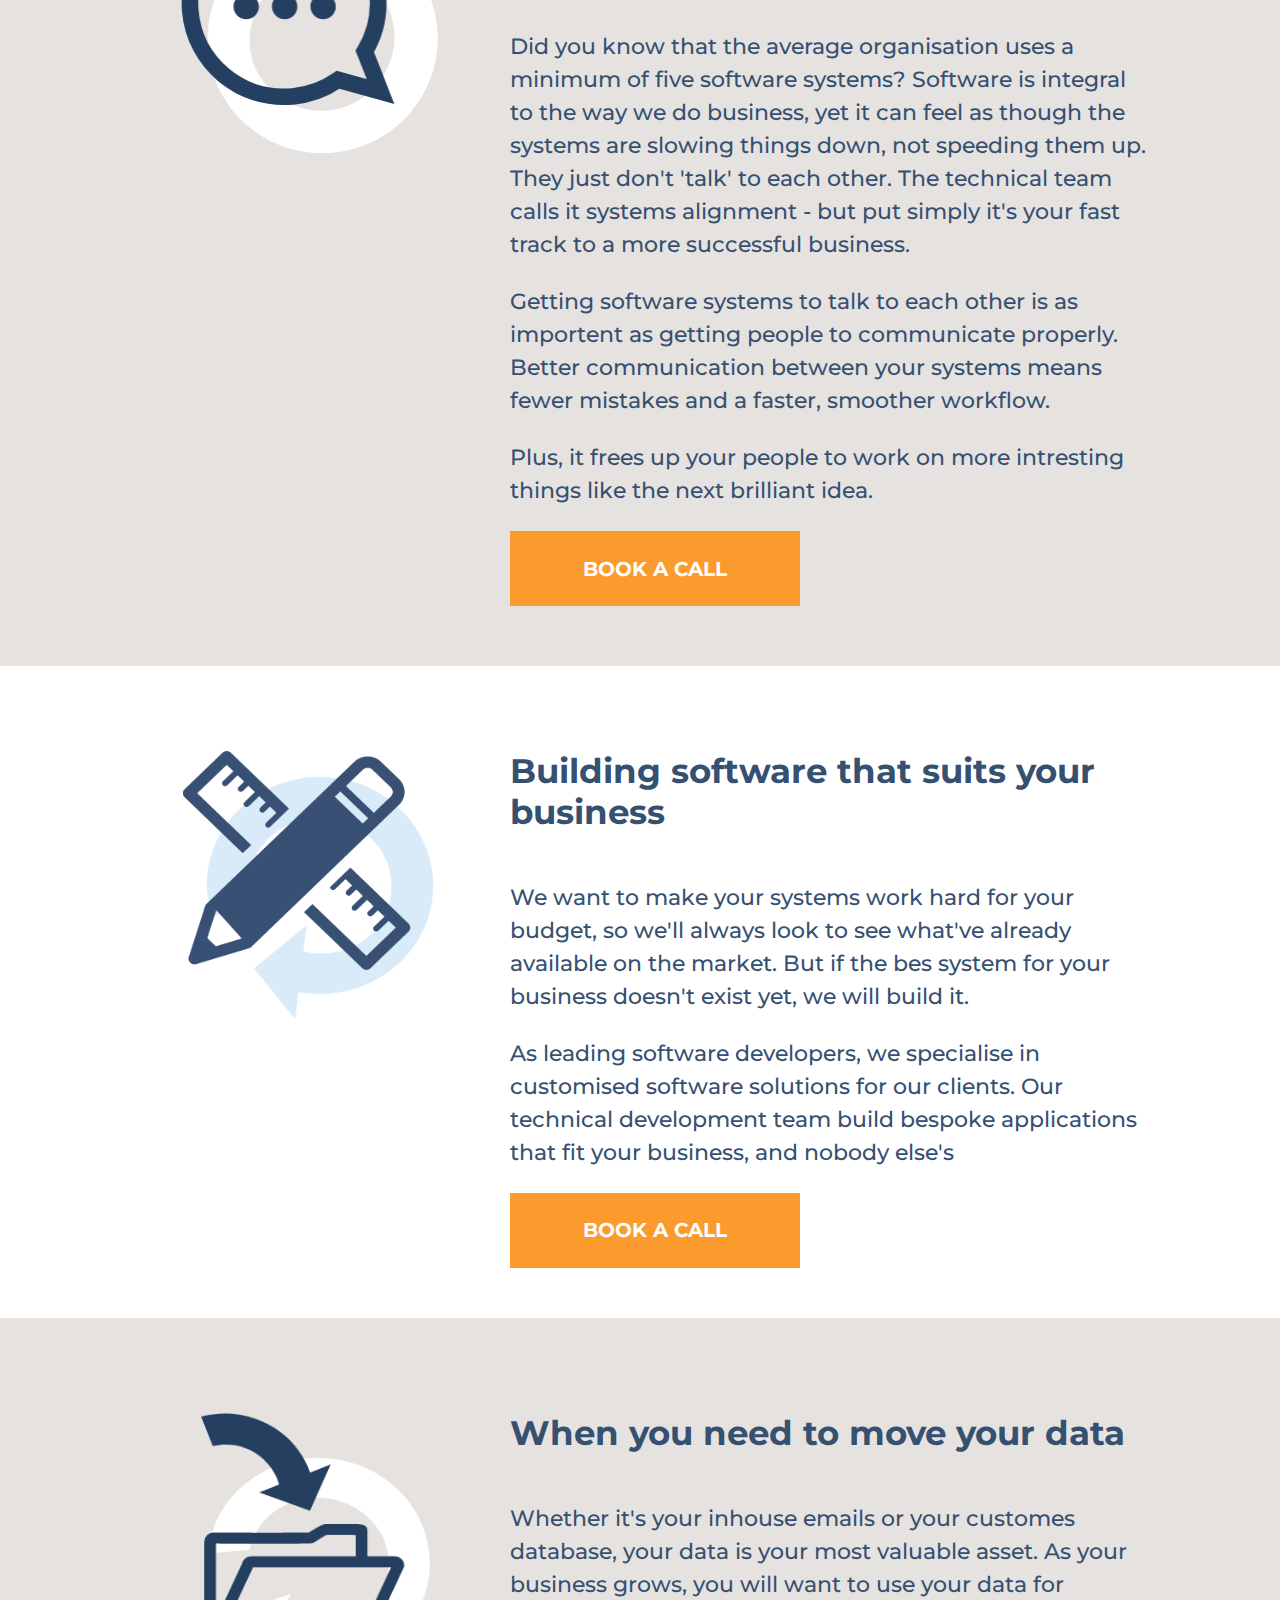
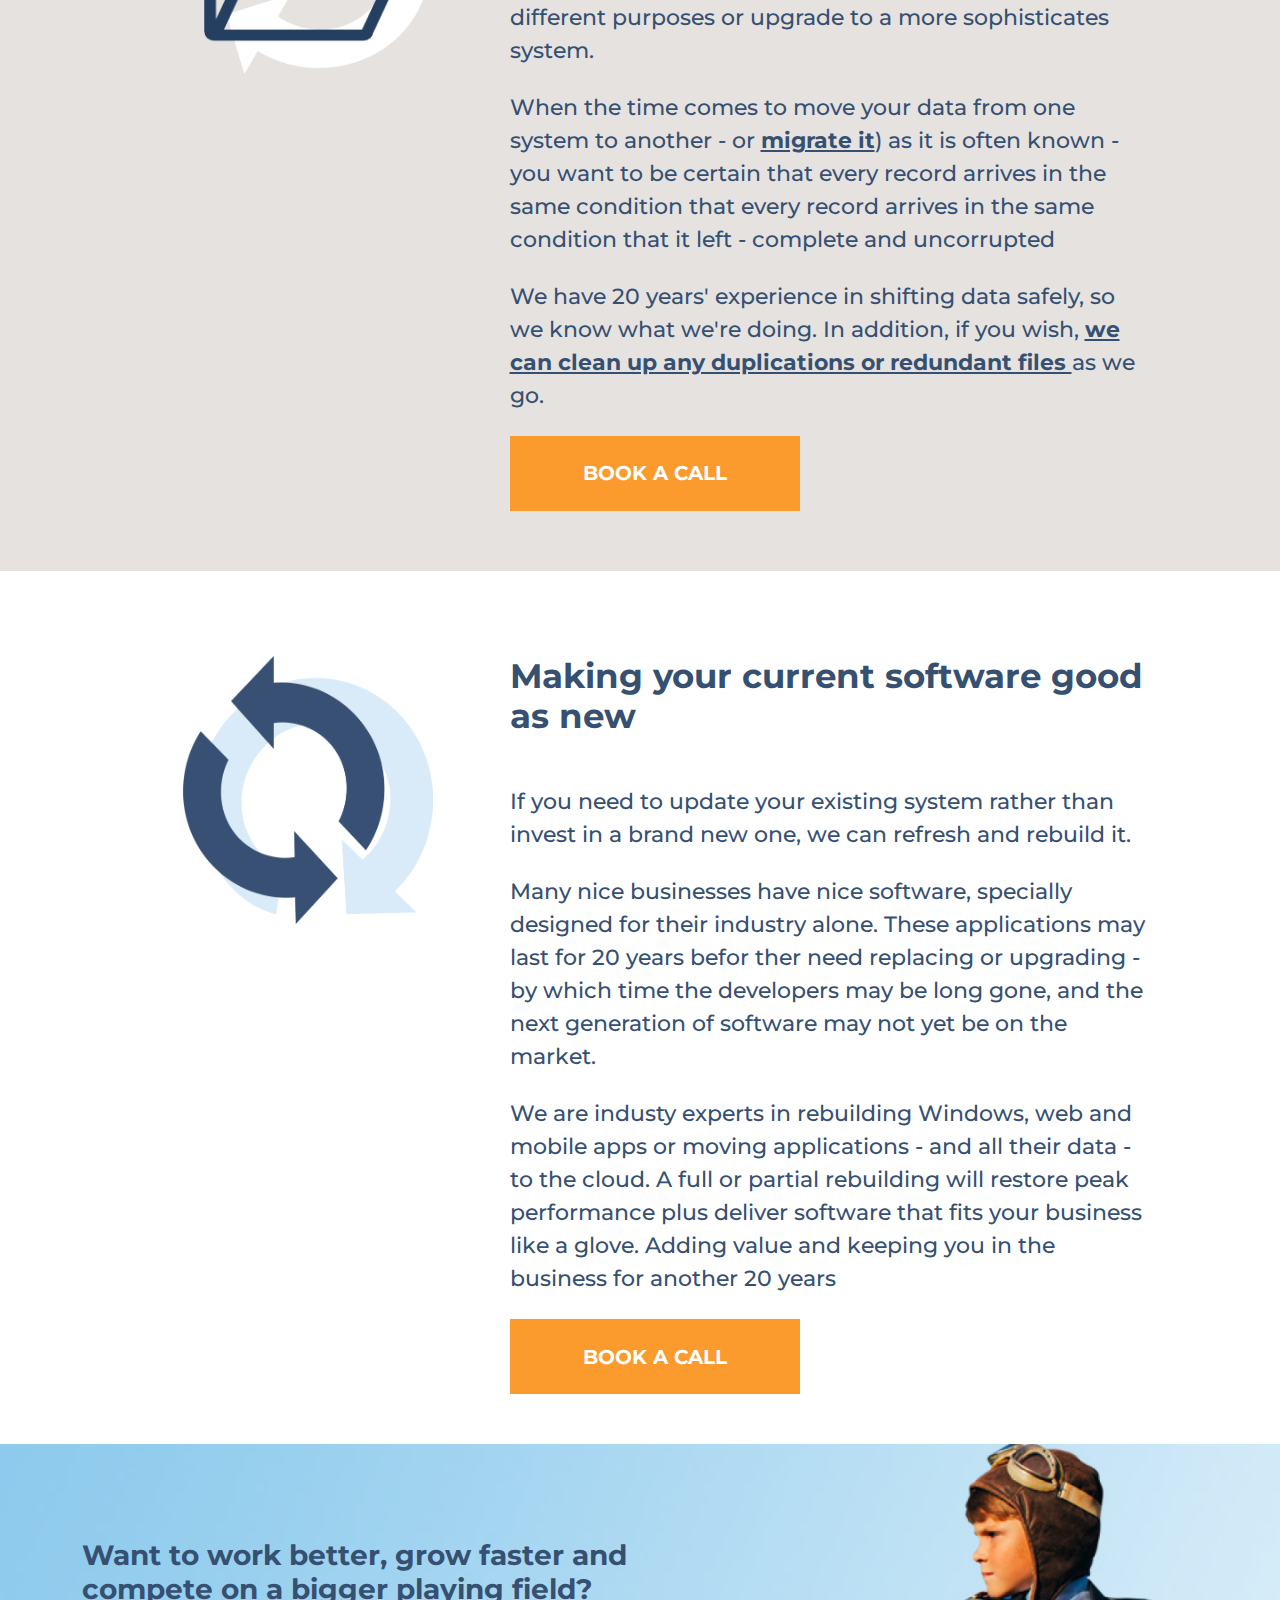
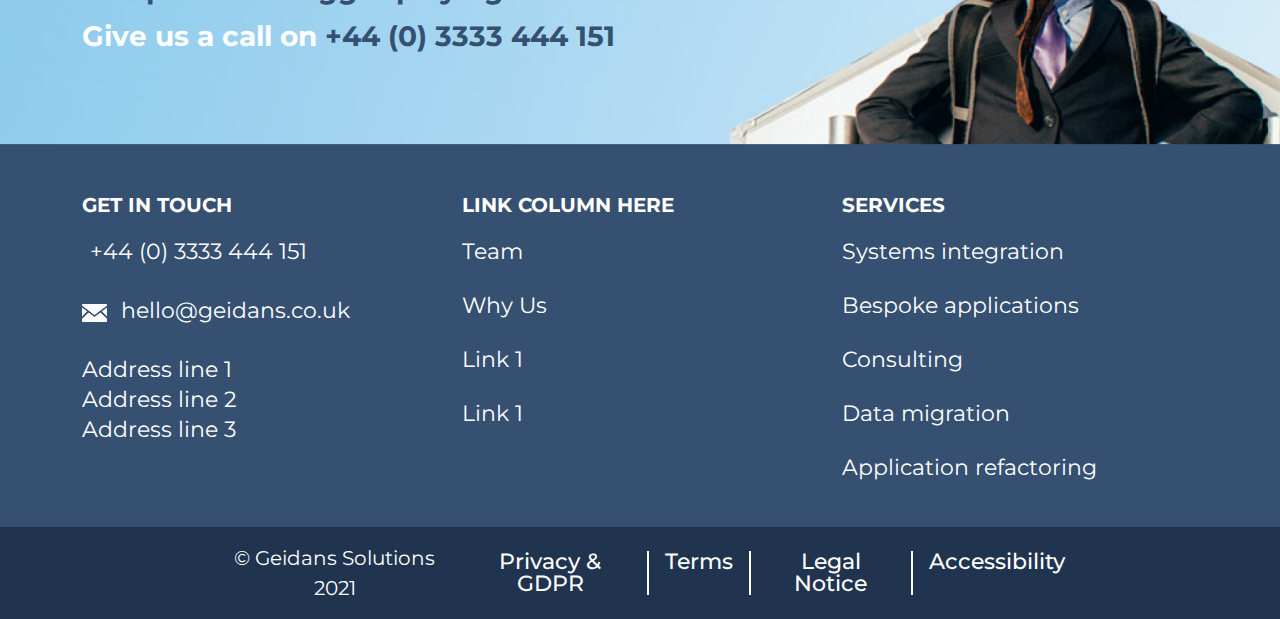
<file: whatwedo.html>
<!doctype html>
<html lang="en">

<head>
    <!-- Required meta tags -->
    <meta charset="utf-8">
    <meta name="viewport" content="width=device-width, initial-scale=1">

    <!-- Bootstrap CSS -->
    <link rel="shortcut icon" href="./assets/Icon images/favicon.ico" type="image/x-icon">
    <link rel="stylesheet" href="./bootstrap-5.1.3-dist/css/bootstrap.min.css">
    <link rel="stylesheet" href="https://pro.fontawesome.com/releases/v5.10.0/css/all.css"
        integrity="sha384-AYmEC3Yw5cVb3ZcuHtOA93w35dYTsvhLPVnYs9eStHfGJvOvKxVfELGroGkvsg+p" crossorigin="anonymous" />
    <link
        href="https://fonts.googleapis.com/css2?family=Montserrat:wght@100;200;300;400;500;600;700;800;900&family=Passion+One:wght@400;700;900&display=swap"
        rel="stylesheet">
    <link rel="stylesheet" href="./style.css">
    <title>Geidans Solutions</title>
</head>

<body>
    <div class="d-none d-lg-block container-fluid bg-dark-blue py-2">
        <div class="page-top container d-flex justify-content-between align-items-center">
            <p class="mb-0 text-white">The software specialists solving everyday SME problems</p>
            <div class="page-top-social d-flex align-items-center">
                <a href="#" class="text-decoration-none text-light-blue d-flex align-items-center">
                    <img class="email-icon me-2" src="./assets/Icon images/Email_icon.png " alt="message-icon">
                    info@geidans.co.uk
                </a>
                <a href="#" class="text-decoration-none text-light-blue ms-4 d-flex align-items-center fw-bold">
                    Follow us on:
                    <img class="linkedin-icon ms-2" src="./assets/Icon images/Linkedin_icon.png" alt="message-icon">
                </a>
            </div>
        </div>
    </div>

    <!-- Section Header start  -->
    <section class="whatwedo-header px-4 px-lg-0">

        <nav class="header-nav navbar navbar-expand-lg navbar-dark">
            <div class="container">
                <a class="navbar-brand me-0" href="home.html">
                    <img src="./assets/GS_logo_Colour_for_blue_background.png" alt="logo" class="logo">
                </a>
                <button class="navbar-toggler text-white border-0 px-0" type="button" data-bs-toggle="collapse"
                    data-bs-target="#navbarTogglerDemo02" aria-controls="navbarTogglerDemo02" aria-expanded="false"
                    aria-label="Toggle navigation">
                    <i class="fas fa-bars px-1"></i>
                </button>
                <div class="collapse navbar-collapse" id="navbarTogglerDemo02">
                    <ul class="navbar-nav ms-auto mb-2 mb-lg-0 fw-bolder">
                        <li class="nav-item ps-lg-3">
                            <a class="nav-link text-uppercase text-white pe-lg-0" href="whatwedo.html">
                                what we do
                            </a>
                        </li>
                        <li class="nav-item ps-lg-3">
                            <a class="nav-link text-uppercase text-white pe-lg-0" href="about.html">about us</a>
                        </li>
                        <li class="nav-item ps-lg-3">
                            <a class="nav-link text-uppercase text-white pe-lg-0" href="career.html">careers</a>
                        </li>
                        <li class="nav-item ps-lg-3">
                            <a class="nav-link text-uppercase text-white pe-lg-0" href="contact.html">contact</a>
                        </li>
                    </ul>
                </div>
            </div>
        </nav>

        <div class="header-content">
            <div class="container">
                <div class="row">
                    <div class='col-md-6'>
                        <p class="text-white fw-bold mb-2">What we do</p>
                        <h2 class="header-content-heading lh-1 text-light-blue fw-bold mb-0">
                            Problem solvers
                            <br />
                            Process fixers
                        </h2>
                    </div>
                </div>
            </div>
        </div>
    </section>
    <!-- Section Header end  -->
    <section class="section-basic px-4 px-lg-0">
        <div class="container mb-4">
            <div class="row ">
                <div class="col-12 col-lg-5">
                    <h2 class="fw-bold text-blue">
                        We are business
                        <br class="d-none d-md-block" />
                        process consultants
                        <br class="d-xs-none d-md-block" />
                        specialising in SMEs.
                    </h2>
                </div>
                <div class="col-12 col-lg-7">
                    <p class="text-blue mb-4">
                        Our consultancy uncovers the issues that are slowing your process and resolves
                        them with sofware solutions.
                    </p>
                    <p class="text-blue mb-4">
                        We believe in the power of technology to transform your business - but we don't in using
                        technology for technology's sake.
                    </p>
                    <p class="text-blue mb-0">
                        What we recommend will work - whether the solution is buying a system already on the market,
                        building a bespoke app or rebuilding (embedded links to services) what you already have.
                        Because SMEs deserve systems that work brillintly today and will work even better tomorrow.
                    </p>
                </div>
            </div>
        </div>
        <div class="section-icons container d-none d-lg-block">
            <div class="row">
                <div class="col-12 col-md-3">
                    <div class="card rounded-0">
                        <img src="./assets/Icon images/Systems_icon.png" class="card-img-top-sytems" alt="...">
                        <div class="card-body">
                            <h5 class="card-title text-blue mb-0">
                                Getting your software systems to talk to each other
                            </h5>
                        </div>
                    </div>
                </div>
                <div class="col-12 col-md-3">
                    <div class="card rounded-0">
                        <img src="./assets/Icon images/Building_icon.png" class="card-img-top" alt="...">
                        <div class="card-body">
                            <h5 class="card-title text-blue mb-0">
                                Building sortware that suits your business
                            </h5>
                        </div>
                    </div>
                </div>
                <div class="col-12 col-md-3">
                    <div class="card rounded-0">
                        <img src="./assets/Icon images/Move_icon.png" class="card-img-top" alt="...">
                        <div class="card-body">
                            <h5 class="card-title text-blue mb-0">When you need to move your data</h5>
                        </div>
                    </div>
                </div>
                <div class="col-12 col-md-3">
                    <div class="card rounded-0">
                        <img src="./assets/Icon images/Upgrade_icon.png" class="card-img-top" alt="...">
                        <div class="card-body">
                            <h5 class="card-title text-blue mb-0">Making your current software good as new</h5>
                        </div>
                    </div>
                </div>
            </div>
        </div>
    </section>
    <section class="section-inverted-basic bg-light-grey px-4 px-lg-0">
        <div class="container">
            <div class="row justify-content-center">
                <div class="col-12 col-lg-4 d-flex justify-content-center">
                    <img src="./assets/update.png" alt="system" class="software-icon-update mb-4 mb-lg-0">
                </div>
                <div class="col-12 col-lg-7">
                    <h3 class="text-blue fw-bold mb-5">
                        Getting your software systems to talk to each other
                    </h3>
                    <p class="text-blue mb-4">
                        Did you know that the average organisation uses a minimum of five software systems?
                        Software is integral to the way we do business, yet it can feel as though the systems are
                        slowing things down, not speeding them up. They just don't 'talk' to each other. The
                        technical team calls it systems alignment - but put simply it's your fast track to a more
                        successful business.
                    </p>
                    <p class="text-blue mb-4">
                        Getting software systems to talk to each other is as importent as getting people to
                        communicate properly. Better communication between your systems means fewer mistakes
                        and a faster, smoother workflow.
                    </p>
                    <p class="text-blue mb-4">
                        Plus, it frees up your people to work on more intresting things like the next brilliant idea.
                    </p>
                    <button class="btn bg-orange text-white text-uppercase btn-book-call rounded-0 fw-bold py-3 px-5">
                        book a call
                    </button>
                </div>
            </div>
        </div>
    </section>
    <section class="section-basic px-4 px-lg-0">
        <div class="container">
            <div class="row justify-content-center">
                <div class="col-12 col-lg-4 d-flex justify-content-center">
                    <img src="./assets/Icon images/Building_icon.png" alt="building" class="software-icon mb-4 mb-lg-0">
                </div>
                <div class="col-12 col-md-7">
                    <h3 class="text-blue fw-bold mb-5">
                        Building software that suits your business
                    </h3>
                    <p class="text-blue mb-4">
                        We want to make your systems work hard for your budget, so we'll always look to see
                        what've already available on the market. But if the bes system for your business
                        doesn't exist yet, we will build it.
                    </p>
                    <p class="text-blue mb-4">
                        As leading software developers, we specialise in customised software solutions for our clients.
                        Our technical development team build bespoke applications that fit your business, and nobody
                        else's
                    </p>
                    <button class="btn bg-orange text-white text-uppercase btn-book-call rounded-0 fw-bold py-3 px-5">
                        book a call
                    </button>
                </div>
            </div>
        </div>
    </section>
    <section class="section-inverted-basic bg-light-grey px-4 px-lg-0">
        <div class="container">
            <div class="row justify-content-center">
                <div class="col-12 col-lg-4 d-flex justify-content-center">
                    <img src="./assets/move.png" alt="move" class="software-icon mb-4 mb-lg-0">
                </div>
                <div class="col-12 col-lg-7">
                    <h3 class="text-blue fw-bold mb-5">
                        When you need to move your data
                    </h3>
                    <p class="text-blue mb-4">
                        Whether it's your inhouse emails or your customes database, your data is your most
                        valuable asset. As your business grows, you will want to use your data for different purposes
                        or upgrade to a more sophisticates system.
                    </p>
                    <p class="text-blue mb-4">
                        When the time comes to move your data from one system to another - or
                        <span class="fw-bold text-decoration-underline">migrate it</span>)
                        as it is often known - you want to be certain that every record arrives in the same condition
                        that every record arrives in the same condition that it left - complete and uncorrupted
                    </p>
                    <p class="text-blue mb-4">
                        We have 20 years' experience in shifting data safely, so we know what we're doing. In addition,
                        if you wish,
                        <span class="fw-bold text-decoration-underline">
                            we can clean up any duplications or redundant files
                        </span>
                        as we go.
                    </p>
                    <button class="btn bg-orange text-white text-uppercase btn-book-call rounded-0 py-3 px-5 fw-bold">
                        book a call
                    </button>
                </div>
            </div>
        </div>
    </section>
    <section class="section-basic px-4 px-lg-0">
        <div class="container">
            <div class="row justify-content-center">
                <div class="col-12 col-lg-4 d-flex justify-content-center">
                    <img src="./assets/Icon images/Upgrade_icon.png" alt="Upgrade_icon"
                        class="software-icon mb-4 mb-lg-0">
                </div>
                <div class="col-12 col-lg-7">
                    <h3 class="text-blue fw-bold mb-5">
                        Making your current software good as new
                    </h3>
                    <p class="text-blue mb-4">
                        If you need to update your existing system rather than invest in a brand new one,
                        we can refresh and rebuild it.
                    </p>
                    <p class="text-blue mb-4">
                        Many nice businesses have nice software, specially designed for their industry alone.
                        These applications may last for 20 years befor ther need replacing or upgrading -
                        by which time the developers may be long gone, and the next generation of software may
                        not yet be on the market.
                    </p>
                    <p class="text-blue mb-4">
                        We are industy experts in rebuilding Windows, web and mobile apps or moving
                        applications - and all their data - to the cloud. A full or partial rebuilding will
                        restore peak performance plus deliver software that fits your business like a glove.
                        Adding value and keeping you in the business for another 20 years
                    </p>
                    <button
                        class="btn d-block bg-orange text-white text-uppercase btn-book-call rounded-0 fw-bold px-5 py-3">
                        book a call
                    </button>
                </div>
            </div>
        </div>
    </section>

    <!-- Section Call to Action start -->
    <section class="section-call-to-action px-4 px-lg-0">
        <div class="container">
            <div class="row">
                <div class="col-md-7 d-none d-lg-block">
                    <h3 class="text-blue fw-bold mb-3">
                        Want to work better, grow faster and compete on a bigger playing field?
                    </h3>
                    <h3 class="text-white fw-bolder lh-1 mb-0">
                        Give us a call on
                        <span class="text-blue d-block d-md-inline-block">+44 (0) 3333 444 151</span>
                    </h3>
                </div>
                <div class="col-md-7 d-block d-lg-none">
                    <h3 class="text-blue mb-2">
                        Want to work better, grow faster and compete on a bigger playing field?
                    </h3>
                    <h3 class="text-blue fw-bolder lh-1 mb-0">
                        Give us a call on
                        <span class="d-block d-md-inline-block">+44 (0) 3333 444 151</span>
                    </h3>
                </div>
            </div>
        </div>
    </section>
    <!-- Section Call to Action end -->

    <!-- Footer start  -->
    <footer class="section-footer bg-blue py-5 px-4 px-lg-0">
        <div class="container">
            <div class="row">
                <div class="col-md-6 col-lg-4 mb-4 mb-lg-0">
                    <h5 class="text-white fw-bold text-uppercase mb-4">
                        get in touch
                    </h5>
                    <a href="#" class="text-white text-decoration-none d-block phone-link">
                        <span><i class="fa fa-phone-alt"></i></span>
                        <span class="ms-2">+44 (0) 3333 444 151</span>
                    </a>
                    <a href="#" class="text-white text-decoration-none d-block email-link">
                        <img src="./assets/Icon images/Email_icon.png" alt="" class="email-icon">
                        <span class="ms-2">hello@geidans.co.uk</span>
                    </a>
                    <p class="text-white mb-2">Address line 1</p>
                    <p class="text-white mb-2">Address line 2</p>
                    <p class="text-white mb-0">Address line 3</p>
                </div>
                <div class="col-lg-4 d-none d-lg-block ">
                    <h5 class="text-white fw-bold text-uppercase mb-4">
                        link column here
                    </h5>
                    <a href="team.html" class="text-decoration-none text-white d-block">Team</a>
                    <a href="whyus.html" class="text-decoration-none text-white d-block">Why Us</a>
                    <a href="#" class="text-decoration-none text-white d-block">Link 1</a>
                    <a href="#" class="text-decoration-none text-white d-block">Link 1</a>
                </div>
                <div class="col-md-6 col-lg-4">
                    <h5 class="text-white fw-bolder text-uppercase mt-4 mt-md-0 mb-1 mb-lg-4">
                        services
                    </h5>
                    <a href="#" class="text-decoration-none text-white d-block">
                        Systems integration
                    </a>
                    <a href="#" class="text-decoration-none text-white d-block">
                        Bespoke applications
                    </a>
                    <a href="#" class="text-decoration-none text-white d-block">
                        Consulting
                    </a>
                    <a href="#" class="text-decoration-none text-white d-block">
                        Data migration
                    </a>
                    <a href="#" class="text-decoration-none text-white d-block mb-0">
                        Application refactoring
                    </a>
                </div>
            </div>
        </div>

    </footer>
    <!-- Footer end -->

    <!-- Section Legal start -->
    <div class="section-legal px-4 px-md-0 pt-4 py-lg-3  bg-dark-blue">
        <div class="container p-0">
            <div class="row">
                <div class="col-md-9 mx-auto">
                    <div class="d-flex flex-column align-items-center flex-md-row justify-content-between text-center">
                        <p class="mb-0 text-white order-2 order-md-1">&copy; Geidans Solutions 2021</p>
                        <div class="d-flex flex-column flex-lg-row order-1 order-md-2">
                            <a href="#" class="link text-decoration-none text-white d-block px-3 lh-1 py-1 py-lg-0 ">
                                Privacy & GDPR
                            </a>
                            <a href="#" class="link text-decoration-none text-white d-block px-3 lh-1 py-1 py-lg-0 ">
                                Terms
                            </a>
                            <a href="#" class="link text-decoration-none text-white d-block px-3 lh-1 py-1 py-lg-0 ">
                                Legal Notice
                            </a>
                            <a href="#"
                                class="text-decoration-none text-white d-block ps-3 lh-1 py-1 py-lg-0 ">Accessibility
                            </a>
                        </div>
                    </div>
                </div>
            </div>
        </div>
    </div>
    <!-- Section Legal end -->

    <script src="./bootstrap-5.1.3-dist/js/bootstrap.min.js"></script>

</body>

</html>
</file>
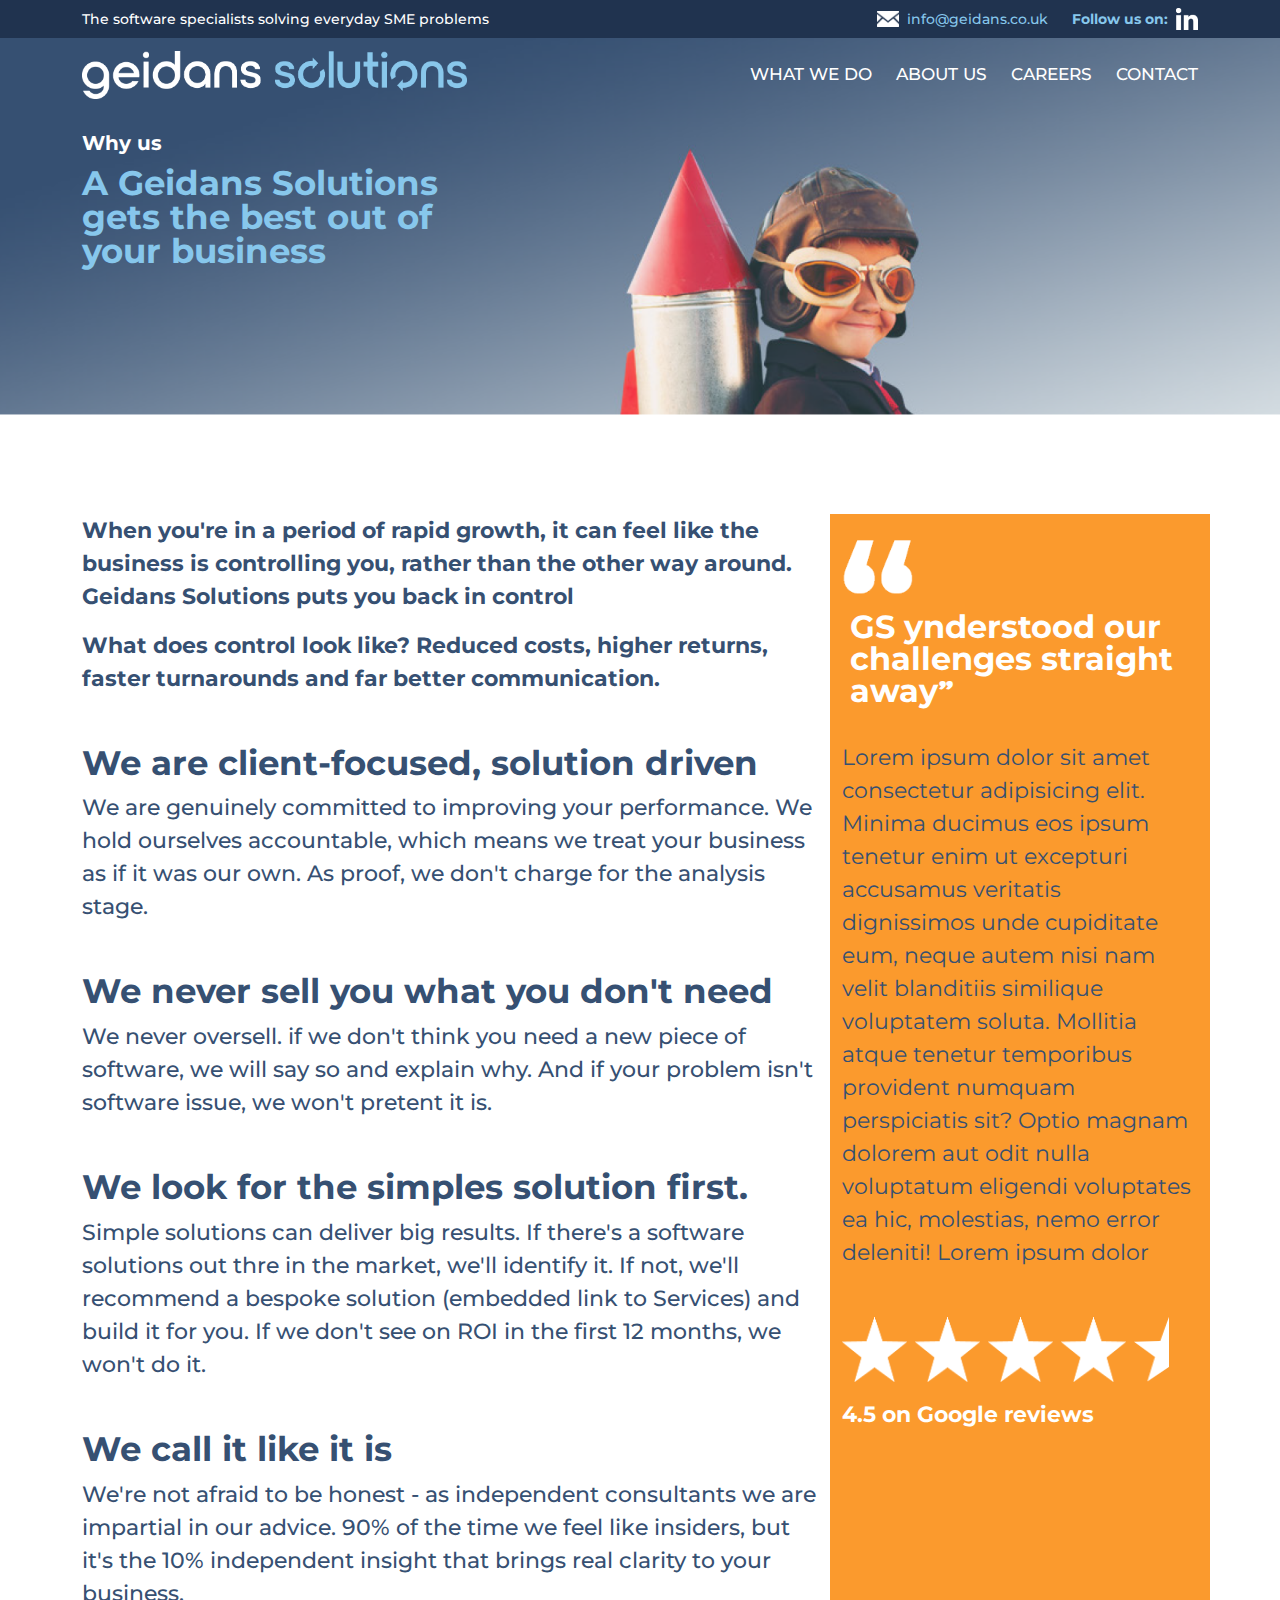
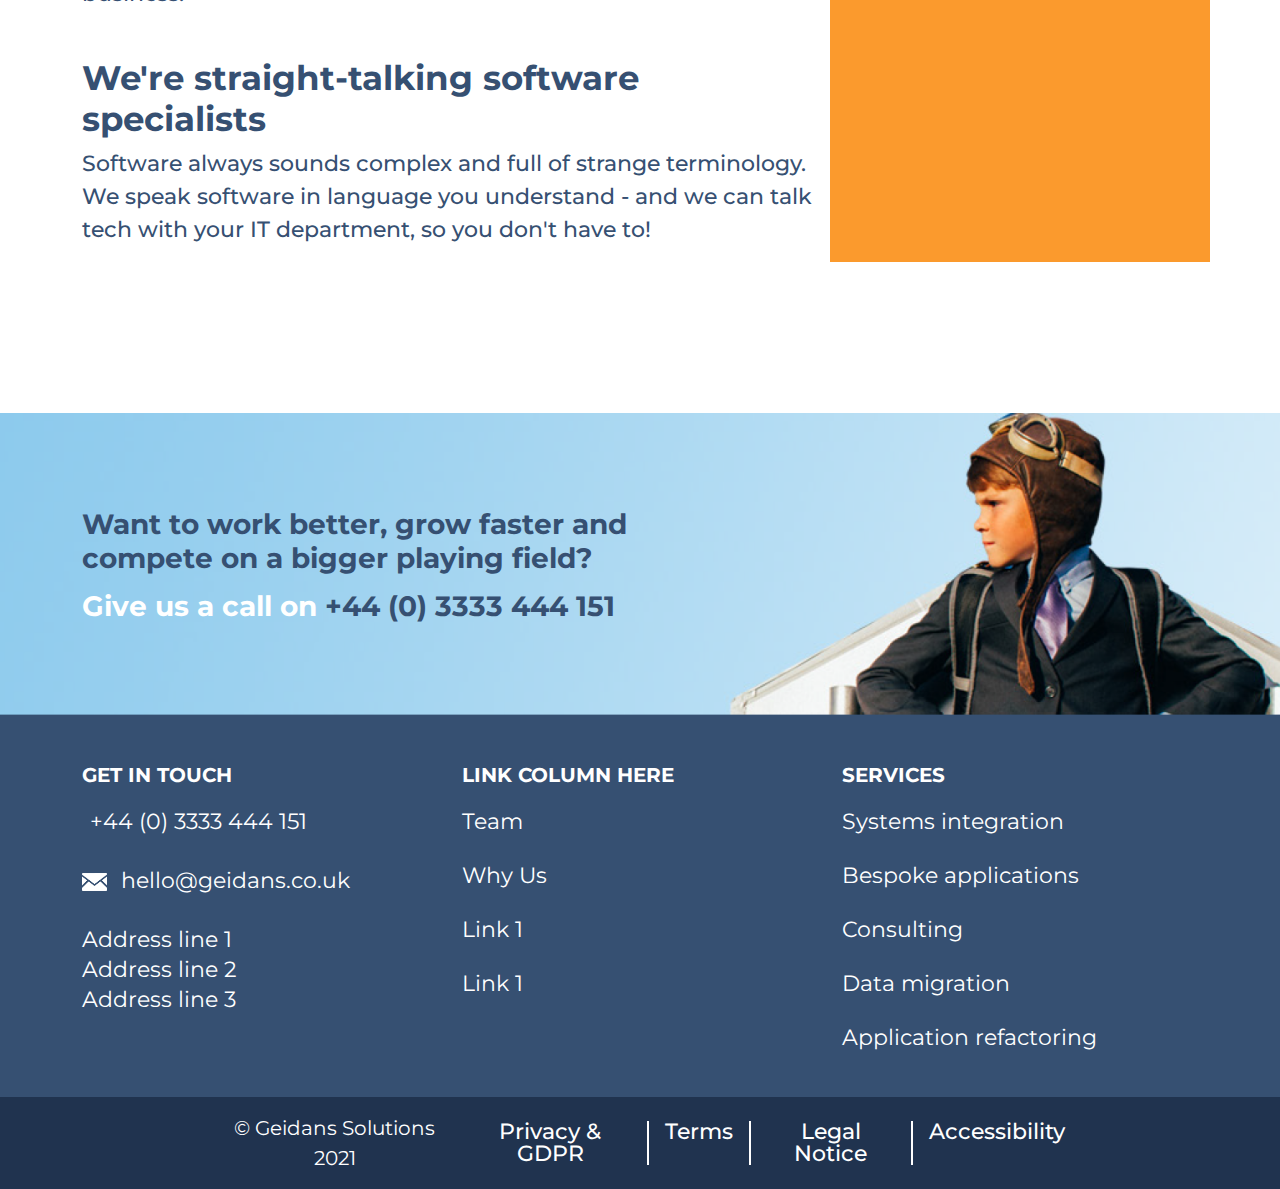
<file: whyus.html>
<!doctype html>
<html lang="en">

<head>
    <!-- Required meta tags -->
    <meta charset="utf-8">
    <meta name="viewport" content="width=device-width, initial-scale=1">

    <!-- Bootstrap CSS -->
    <link rel="shortcut icon" href="./assets/Icon images/favicon.ico" type="image/x-icon">
    <link rel="stylesheet" href="./bootstrap-5.1.3-dist/css/bootstrap.min.css">
    <link rel="stylesheet" href="https://pro.fontawesome.com/releases/v5.10.0/css/all.css"
        integrity="sha384-AYmEC3Yw5cVb3ZcuHtOA93w35dYTsvhLPVnYs9eStHfGJvOvKxVfELGroGkvsg+p" crossorigin="anonymous" />
    <link
        href="https://fonts.googleapis.com/css2?family=Montserrat:wght@100;200;300;400;500;600;700;800;900&family=Passion+One:wght@400;700;900&display=swap"
        rel="stylesheet">
    <link rel="stylesheet" href="./style.css">
    <title>Geidans Solutions</title>
</head>

<body>
    <div class="d-none d-lg-block container-fluid bg-dark-blue py-2">
        <div class="page-top container d-flex justify-content-between align-items-center">
            <p class="mb-0 text-white">The software specialists solving everyday SME problems</p>
            <div class="page-top-social d-flex align-items-center">
                <a href="#" class="text-decoration-none text-light-blue d-flex align-items-center">
                    <img class="email-icon me-2" src="./assets/Icon images/Email_icon.png " alt="message-icon">
                    info@geidans.co.uk
                </a>
                <a href="#" class="text-decoration-none text-light-blue ms-4 d-flex align-items-center fw-bold">
                    Follow us on:
                    <img class="linkedin-icon ms-2" src="./assets/Icon images/Linkedin_icon.png" alt="message-icon">
                </a>
            </div>
        </div>
    </div>

    <!-- Section Header start  -->
    <section class="whyus-header px-4">

        <nav class="navbar navbar-expand-lg navbar-dark">
            <div class="container">
                <a class="navbar-brand me-0" href="home.html">
                    <img src="./assets/GS_logo_Colour_for_blue_background.png" alt="logo" class="logo">
                </a>
                <button class="navbar-toggler text-white border-0 px-0" type="button" data-bs-toggle="collapse"
                    data-bs-target="#navbarTogglerDemo02" aria-controls="navbarTogglerDemo02" aria-expanded="false"
                    aria-label="Toggle navigation">
                    <i class="fas fa-bars px-1"></i>
                </button>
                <div class="collapse navbar-collapse" id="navbarTogglerDemo02">
                    <ul class="navbar-nav ms-auto mb-2 mb-lg-0 fw-bolder">
                        <li class="nav-item ps-lg-3">
                            <a class="nav-link text-uppercase text-white pe-lg-0" href="whatwedo.html">
                                what we do
                            </a>
                        </li>
                        <li class="nav-item ps-lg-3">
                            <a class="nav-link text-uppercase text-white pe-lg-0" href="about.html">about us</a>
                        </li>
                        <li class="nav-item ps-lg-3">
                            <a class="nav-link text-uppercase text-white pe-lg-0" href="career.html">careers</a>
                        </li>
                        <li class="nav-item ps-lg-3">
                            <a class="nav-link text-uppercase text-white pe-lg-0" href="contact.html">contact</a>
                        </li>
                    </ul>
                </div>
            </div>
        </nav>
        <div class="header-content text-white pt-3">
            <div class="container">
                <div class="row">
                    <div class='col-md-6'>
                        <p class="text-white fw-bold mb-lg-2">Why us</p>
                        <h2 class="lh-1 text-light-blue fw-bold mb-0">
                            A Geidans Solutions
                            <br class="d-xs-none d-lg-block" />
                            gets the best out of
                            <br class="d-xs-none d-lg-block" />
                            your business
                        </h2>
                    </div>
                </div>
            </div>
        </div>
    </section>
    <!-- Section Header end  -->

    <!-- Section details start  -->
    <section class="px-4 px-lg-0 section-split">
        <div class="container">
            <div class="row">
                <div class="col-12 col-md-8">
                    <p class="text-blue fw-bolder mb-3">
                        When you're in a period of rapid growth, it can feel like
                        the business is controlling you, rather than the other way
                        around. Geidans Solutions puts you back in control
                    </p>
                    <p class="text-blue fw-bolder mb-5">
                        What does control look like? Reduced costs, higher returns,
                        faster turnarounds and far better communication.
                    </p>
                    <h3 class="fw-bold text-blue mb-2">We are client-focused, solution driven</h3>
                    <p class="text-blue mb-5">
                        We are genuinely committed to improving your performance. We hold ourselves accountable,
                        which means we treat your business as if it was our own. As proof, we don't charge for the
                        analysis stage.
                    </p>
                    <h3 class="fw-bold text-blue mb-2">We never sell you what you don't need</h3>
                    <p class="text-blue mb-5">
                        We never oversell. if we don't think you need a new piece of software,
                        we will say so and explain
                        why. And if your problem isn't software issue, we won't pretent it is.
                    </p>
                    <h3 class="fw-bold text-blue mb-2">We look for the simples solution first.</h3>
                    <p class="text-blue mb-5">
                        Simple solutions can deliver big results. If there's a software solutions
                        out thre in the market, we'll identify it. If not, we'll recommend a bespoke
                        solution (embedded link to Services) and build it for you. If we don't see on ROI
                        in the first 12 months, we won't do it.
                    </p>
                    <h3 class="fw-bold text-blue mb-2">We call it like it is</h3>
                    <p class="text-blue mb-5">
                        We're not afraid to be honest - as independent consultants we are impartial
                        in our advice. 90% of the time we feel like insiders, but it's the 10% independent insight
                        that brings real clarity to your business.
                    </p>
                    <h3 class="fw-bold text-blue mb-2">We're straight-talking software specialists</h3>
                    <p class="text-blue">
                        Software always sounds complex and full of strange terminology.
                        We speak software in language you understand - and we can talk tech with
                        your IT department, so you don't have to!
                    </p>
                </div>
                <div class="col-12 col-md-4 bg-orange ">
                    <section class="section-feedback pt-4 mb-0 d-none d-lg-block">
                        <div class="fw-bold text-white d-flex flex-lg-column align-items-top mb-4">
                            <h1 class="left-quote align-self-bottom d-block d-lg-none">&#8220;</h1>
                            <img src="./assets/Icon images/“.png" alt="quote" class="img-quote d-none d-lg-block mb-3">
                            <h2 class="section-review-heading fw-bold ms-lg-2 lh-1">
                                GS ynderstood our challenges
                                straight away<span class="right-quote">&#8221;</span>
                            </h2>
                        </div>
                        <p class="text-blue mb-5 fw-normal">
                            Lorem ipsum dolor sit amet consectetur adipisicing elit. Minima ducimus eos ipsum tenetur
                            enim ut
                            excepturi accusamus veritatis dignissimos unde cupiditate eum, neque autem nisi nam velit
                            blanditiis
                            similique voluptatem soluta. Mollitia atque tenetur temporibus provident numquam
                            perspiciatis sit?
                            Optio magnam dolorem aut odit nulla voluptatum eligendi voluptates ea hic, molestias, nemo
                            error
                            deleniti! Lorem ipsum dolor
                        </p>
                        <div class="d-flex mb-3">
                            <img src="./assets/Icon images/star_icon.png" alt="star" class="star-icon me-2 ">
                            <img src="./assets/Icon images/star_icon.png" alt="star" class="star-icon me-2 ">
                            <img src="./assets/Icon images/star_icon.png" alt="star" class="star-icon me-2 ">
                            <img src="./assets/Icon images/star_icon.png" alt="star" class="star-icon me-2 ">
                            <img src="./assets/Icon images/star-half.png" alt="star" class="star-icon-half">
                        </div>
                        <p class="text-white fw-bolder mb-0"> 4.5 on Google reviews</p>
                    </section>
                </div>
            </div>
    </section>
    <section class="section-feedback px-4 px-lg-0 bg-orange d-lg-none">
        <div class="container">
            <div class="fw-bold text-white d-flex align-items-top mb-4 lh-1 section-feedback-heading">
                <h2 class="left-quote align-self-bottom d-block d-lg-none">&#8220;</h2>
                <img src="./assets/Icon images/“.png" alt="quote" class="d-none d-lg-block">
                <h2 class=" fw-bold ms-lg-2 ">

                    GS ynderstood our challenges
                    straight away<span class="right-quote">&#8221;</span>
                </h2>
            </div>
            <p class="text-blue mb-5">
                Lorem ipsum dolor sit amet consectetur adipisicing elit. Minima ducimus eos ipsum tenetur
                enim ut
                excepturi accusamus veritatis dignissimos unde cupiditate eum, neque autem nisi nam velit
                blanditiis
                similique voluptatem soluta. Mollitia atque tenetur temporibus provident numquam
                perspiciatis sit?
                Optio magnam dolorem aut odit nulla voluptatum eligendi voluptates ea hic, molestias, nemo
                error
                deleniti! Lorem ipsum dolor
            </p>
            <div class="d-flex mb-3">
                <img src="./assets/Icon images/star_icon.png" alt="star" class="star-icon me-2 ">
                <img src="./assets/Icon images/star_icon.png" alt="star" class="star-icon me-2 ">
                <img src="./assets/Icon images/star_icon.png" alt="star" class="star-icon me-2 ">
                <img src="./assets/Icon images/star_icon.png" alt="star" class="star-icon me-2 ">
                <img src="./assets/Icon images/star-half.png" alt="star" class="star-icon-half">
            </div>
            <p class="text-white fw-bolder mb-0"> 4.5 on Google reviews</p>
        </div>
    </section>

    <!-- Section Call to action start -->
    <section class="section-call-to-action px-4 px-lg-0">
        <div class="container">
            <div class="row">
                <div class="col-md-7 d-none d-lg-block">
                    <h3 class="text-blue fw-bold mb-3">
                        Want to work better, grow faster and compete on a bigger playing field?
                    </h3>
                    <h3 class="text-white fw-bolder lh-1 mb-0">
                        Give us a call on
                        <span class="text-blue d-block d-md-inline-block">+44 (0) 3333 444 151</span>
                    </h3>
                </div>
                <div class="col-md-7 d-block d-lg-none">
                    <h3 class="text-blue mb-2">
                        Want to work better, grow faster and compete on a bigger playing field?
                    </h3>
                    <h3 class="text-blue fw-bolder lh-1 mb-0">
                        Give us a call on
                        <span class="d-block d-md-inline-block">+44 (0) 3333 444 151</span>
                    </h3>
                </div>
            </div>
        </div>
    </section>
    <!-- Section Call to action end -->

    <!-- Footer start  -->
    <footer class="section-footer bg-blue py-5 px-4 px-lg-0">
        <div class="container">
            <div class="row">
                <div class="col-md-6 col-lg-4 mb-4 mb-lg-0">
                    <h5 class="text-white fw-bold text-uppercase mb-4">
                        get in touch
                    </h5>
                    <a href="#" class="text-white text-decoration-none d-block phone-link">
                        <span><i class="fa fa-phone-alt"></i></span>
                        <span class="ms-2">+44 (0) 3333 444 151</span>
                    </a>
                    <a href="#" class="text-white text-decoration-none d-block email-link">
                        <img src="./assets/Icon images/Email_icon.png" alt="" class="email-icon">
                        <span class="ms-2">hello@geidans.co.uk</span>
                    </a>
                    <p class="text-white mb-2">Address line 1</p>
                    <p class="text-white mb-2">Address line 2</p>
                    <p class="text-white mb-0">Address line 3</p>
                </div>
                <div class="col-lg-4 d-none d-lg-block ">
                    <h5 class="text-white fw-bold text-uppercase mb-4">
                        link column here
                    </h5>
                    <a href="team.html" class="text-decoration-none text-white d-block">Team</a>
                    <a href="whyus.html" class="text-decoration-none text-white d-block">Why Us</a>
                    <a href="#" class="text-decoration-none text-white d-block">Link 1</a>
                    <a href="#" class="text-decoration-none text-white d-block">Link 1</a>
                </div>
                <div class="col-md-6 col-lg-4">
                    <h5 class="text-white fw-bolder text-uppercase mt-4 mt-md-0 mb-1 mb-lg-4">
                        services
                    </h5>
                    <a href="#" class="text-decoration-none text-white d-block">
                        Systems integration
                    </a>
                    <a href="#" class="text-decoration-none text-white d-block">
                        Bespoke applications
                    </a>
                    <a href="#" class="text-decoration-none text-white d-block">
                        Consulting
                    </a>
                    <a href="#" class="text-decoration-none text-white d-block">
                        Data migration
                    </a>
                    <a href="#" class="text-decoration-none text-white d-block mb-0">
                        Application refactoring
                    </a>
                </div>
            </div>
        </div>

    </footer>
    <!-- Footer end -->

    <!-- Section Legal start -->
    <div class="section-legal px-4 px-md-0 pt-4 py-lg-3  bg-dark-blue">
        <div class="container p-0">
            <div class="row">
                <div class="col-md-9 mx-auto">
                    <div class="d-flex flex-column align-items-center flex-md-row justify-content-between text-center">
                        <p class="mb-0 text-white order-2 order-md-1">&copy; Geidans Solutions 2021</p>
                        <div class="d-flex flex-column flex-lg-row order-1 order-md-2">
                            <a href="#" class="link text-decoration-none text-white d-block px-3 lh-1 py-1 py-lg-0 ">
                                Privacy & GDPR
                            </a>
                            <a href="#" class="link text-decoration-none text-white d-block px-3 lh-1 py-1 py-lg-0 ">
                                Terms
                            </a>
                            <a href="#" class="link text-decoration-none text-white d-block px-3 lh-1 py-1 py-lg-0 ">
                                Legal Notice
                            </a>
                            <a href="#"
                                class="text-decoration-none text-white d-block ps-3 lh-1 py-1 py-lg-0 ">Accessibility
                            </a>
                        </div>
                    </div>
                </div>
            </div>
        </div>
    </div>
    <!-- Section Legal end -->

    <script src="./bootstrap-5.1.3-dist/js/bootstrap.min.js"></script>

</body>

</html>
</file>
<file: style.css>
body{
    font-family: 'Montserrat', sans-serif;
}
.bg-dark-blue{
    background-color: #20334F;
}

.bg-orange{
    background: #fb9a2d;
}

.bg-blue{
    background-color: #365072;
}

.bg-light-grey{
    background-color: #E5E2DF;
}

.bg-light-blue{
    background-color: #87C7EC;
}

.text-light-blue{
    color: #87C7EC;
}

.text-dark-blue{
    color: #20334F;
}

.text-orange{
    color: #fb9a2d;
}

.text-blue{
    color: #365072;
}

.border-grey{
    border: 1px solid #ddd9d6;
}

.border-blue{
    border: 1px solid #243F60;
}

.btn, .nav-link{
    font-size: 17px;
}

p, a{
    font-size: 22px;
    font-weight: 500;
}




.header-content-btn{
    width: 197px;
    height: 57px;
}


.page-top-connect .email-icon,
.page-top-connect .linkedin-icon{
    width: 25px;
    height: 20px;
}

.page-top p, 
.page-top-social a{
    font-size: 14px;
    line-height: 100%;
}


.page-top-social .email-icon,
.page-top-social .linkedin-icon{
    width: 22px;
}

.page-top-social .email-icon {
    height: 16px;
}
.page-top-social .linkedin-icon {
    height: 22px;
}

.section-legal p{
    font-size: 20px;
    font-weight: 400;
}

.email-icon{
    width: 25px;
}



.home-header,
.whatwedo-header,
.career-header,
.about-header,
.contact-header, 
.whyus-header,
.team-header,
.section-highlighted,
.section-call-to-action{
    background-position: center;
    background-size: cover;
    background-repeat: no-repeat;
}

.whatwedo-header p,
.about-header p,
.career-header p,
.whyus-header p,
.team-header p{
    font-size: 20px;
}

.vacancie-card-1{
    margin-top: 47px;
}

.vacancie-card-1, 
.vacancie-card-2{
    border-top: 2px solid #87C7EC;
}


.btn-view-detail{
    font-size: 20px;
    padding: 14px 24px;
}


.contact-page-form input{
    height: 96px;
}

.section-footer a, 
.section-footer p{
    font-weight: 400;
    font-size: 22px;
    line-height: 100%;
}




@media screen and ( max-width: 768px) {
    .logo{
        width: 330px;
    }

    /* Home-page start */
    .home-header{
        background-image: url('./assets/GS_Website_1_Home_RESPONSIVE_banner.png');
    }

    .home-header .header-content{
        padding: 50px 0 110px 0; 
    }

    .home-header h1{
        font-size: 45px;
    }
    .home-header h5{
        font-size: 21px;
    }

     .section-basic{
        padding-top: 44px;
        padding-bottom: 64px;
    }
    .section-basic h4{
        font-size: 23px;
    }

    .section-feedback{
        padding-top: 60px;
        padding-bottom: 40px; 
    }

    .section-feedback-heading h2{
        font-size: 25px;
    }
    
    .section-feedback .left-quote,
    .section-feedback .right-quote{
        font-family: 'Passion One', cursive;
    }
    .star-icon{
        width: 45px;
        height: 45px;
    }
    .star-icon-half{
        height: 45px;
        width: 25px;
    }
    
    .section-inverted-basic{
        padding-top: 40px;
        padding-bottom: 60px;
    }
    .section-icons-list{
        padding-top: 58px;
        padding-bottom: 53px;
    }
    .section-icons-list img{
        width: 220px;
    }
    .section-icons-list-title{
        font-size: 29px;
    }
    .section-icon-list-heading{
        font-size: 22px;
    }
    .section-solution{
        background-color: #365072;
        padding-top: 49px;
        padding-bottom: 107px;
    }
    .section-contact{
        padding-top: 45px;
        padding-bottom: 60px;
    }
    
    .section-highlighted{
        background-color: #365072;
        padding-top: 40px;
        padding-bottom: 60px;
    }
    .section-call-to-action{
        background-image: url('./assets/section-contact.png');
        padding-top: 40px;
        padding-bottom: 40px;
    }

    .section-basic h2,
    .section-basic h3,
    .section-inverted-basic h2,
    .section-inverted-basic h3,
    .section-highlighted h2{
        font-size: 29px;
    }


    .section-footer, 
    .section-legal{
        padding-bottom: 100px;
    }

    .section-footer a{
        margin-bottom: 7px;
    }

    .section-footer .phone-link,
    .section-footer .email-link{
        margin-bottom: 37px;
    } 

    .section-legal link{
        border: none !important;
    }
    /* Home page end  */


    /* What we do page start*/
    .whatwedo-header{
        background-image: url('./assets/GS_Website_1_WhatWeDo_RESPONSIVE_banner.png');
    }

    .whatwedo-header .header-content{
        padding: 40px 0 204px 0;
    }

    .software-icon{
        width: 170px;
    }
    
    .btn-book-call{
        width: 100%;
        height: 75px;
        font-size: 20px;
    }

     .section-icons-card{
        padding-top: 72px;
        padding-bottom: 54px;
    }

   

    /* What we do page end*/

    

     /* About page start  */
    .about-header{
        background-image: url('./assets/GS_Website_3_OurBackground_RESPONSIVE_banner.png');
    }

    .about-header .header-content{
        padding: 40px 0 176px 0;
    }

    /* About page end */

    /* Career page start  */
    .career-header{
        background-image: url('./assets/GS_Website_4_Careers_RESPONSIVE_banner.png');
    }

    .career-header .header-content{
        padding: 50px 0 197px 0;
    }

    .whatwedo-header h2,
    .about-header h2,
    .career-header h2,
    .whyus-header h2,
    .team-header h2{
        font-size: 37px;
    }

    .whatwedo-header p,
    .about-header p,
    .career-header p,
    .whyus-header p,
    .team-header p{
        font-size: 20px;
    }

    .section-split{
        padding-top: 88px;
        padding-bottom: 54px;
    }

    
    .section-split h2.text-blue{
        font-size: 34px;
    }
    .section-contact h3.text-blue,
    .section-split h3.text-blue{
        font-size: 23px;
    }
    
    .card-img-top{
        height: 290px;
    }

    .card-img-top .video{
        height: 100%;
    }

    /* Career page end */

    /* Contact Page start  */
    .contact-header{
        background-image: url('./assets/GS_Website_5_ContactUs_banner.png');
    }

    .contact-header .header-content{
        padding: 17px 0 70px 0;
    }

    .section-contact-form{
        padding: 48px 0 52px 0;
    }

    .section-contact-form input.form-control{
        height: 96px;
    }

    .btn-submit{
        width: 100%;
        height: 96px;
        font-size: 25px;
        margin-top: 48px;
    }
    /* Contact Page end */

    /* why us page start */
    .whyus-header{
        background-image: url('./assets/GS_Website_3_WhyUs_RESPONSIVE_banner.png');
        background-position: center;
        background-size: cover;
        background-repeat: no-repeat;
    }

    .whyus-header .header-content{
        padding-bottom: 217px;
    }

    .whyus-section-main{
        padding: 60px 0;
    }
    /* why us page end */
     /* Team page start  */
     .team-header{
        background-image: url('./assets/GS_Website_3_SeniorTeam_RESPONSIVE_banner.png');
     }

     .team-header .header-content{
        padding: 15px 0 50px 0;
    }

    .section-team-images{
        padding-top: 44px;
    }

    .team-card .card-top{
        height: 300px;
        position: relative;
    }

    .team-card .card-body{
        background-color: #D5D0CC;
    }

    .team-card .card-top-img{
        z-index: 1;
        /* position: relative; */
    }

    .team-card .card-top-overlay{
        display: none;
    }
    /* Team page end */

    
}

@media screen and ( max-width: 480px) {
    .logo{
        width: 230px;
    }
}


@media screen and (min-width: 769px){
    .logo{
         width: 385px;
     }

    .whatwedo-header h2,
    .about-header h2,
    .career-header h2,
    .whyus-header h2,
    .team-header h2{
        font-size: 34px;
    }

    
     
    /* Home-page start */

    .home-header{
        background-image: url('./assets/GS_Website_1_Home_banner.png');
    }

    .home-header .header-content{
        padding: 66px 0 229px 0; 
    }

    .section-basic{
        padding-top: 85px;
        padding-bottom: 50px;
    }

    .section-basic h3,
    .section-inverted-basic h3{
        font-size: 34px;
    }

    .section-feedback{
        padding-top: 85px;
        padding-bottom: 95px; 
    } 

    .section-feedback .left-quote,
    .section-feedback .right-quote{
        font-family: 'Passion One', cursive;
    }

    .section-feedback .left-quote{
        margin-top: 2.5rem;
        font-size: 9rem;
        line-height: 20%;
    }

    .star-icon{
        width: 65px;
        height: 65px;
    }

    .star-icon-half{
        height: 65px;
        width: 35px;
    }

    .section-inverted-basic{
        padding-top: 95px;
        padding-bottom: 60px;
    }

    .btn-whyus{
        font-size: 20px;
    }

    .section-icons-list{
        padding-top: 100px;
        padding-bottom: 100px;
    }

    .section-icons-list img{
        width: 240px;
    }

    .section-icons-list-title{
        font-size: 40px;
    }

    .section-icon-list-heading{
        font-size: 34px;
    }

    .section-highlighted{
        padding-top: 85px;
        padding-bottom: 85px;
        background-image: url('./assets/GS_Website_1_Home_motherboard_banner.png');
    }

    .section-highlighted h3{
        font-size: 34px;
    }

    .section-call-to-action{
        padding-top: 95px;
        padding-bottom: 95px;
        background-image: url('./assets/GS_Website_1_Home_Want_to_work_better_banner.png')
    }

    .section-footer a{
        margin-bottom: 32px;
    }

    .section-footer .phone-link,
    .section-footer .email-link{
        margin-bottom: 37px;
    } 

    .section-legal .link{
        border-right: 2px solid white;
    }

    /* Home page end  */

    /* What we do page start*/
    .whatwedo-header{
        background-image: url('./assets/GS_Website_2_WhatWeDo_banner.png');
    }

    .whatwedo-header .header-content{
        padding: 50px 0 158px 0;
    }



    .section-icons .card{
        height: 410px;
    }

    .section-icons .card-img-top{
        width: 80%;
        margin: 35px auto 0 auto;
        height: 250px;
    }

    .section-icons .card-img-top-sytems{
        width: 85%;
        margin: 35px auto 0 auto;
        height: 250px;
    }

    .software-icon-update{
        width: 268px;
        height: 268px;
    }

    .software-icon{
        width: 250px;
        height: 268px;
    }
    
    .software-icon{
        width: 250px;
        height: 268px;
    }

    .btn-book-call{
        width: 290px;
        height: 75px;
        font-size: 20px;
    }

    /* What we do page end*/

    /* About page start  */

    .about-header{
        background-image: url('./assets/GS_Website_3_OurBackground_banner.png');
    }

    .about-header .header-content{
        padding: 60px 0 186px 0;
    }
    /* About page end */

    /* Career page start  */
    .career-header{
        background-image: url('./assets/career-header.png');
    }

    .career-header .header-content{
        padding: 90px 0 156px 0;
    }

    .section-split h2.text-orange,
    .section-split h3.text-blue,
    .section-contact-form h3.text-blue,
    .section-split h2.text-blue{
        font-size: 34px;
    }

    .vacancie-card-1{
        margin-top: 47px;
    }


    .career-card .card-img-top{
        height: 350px;
    }

    .career-card .video{
        height: 100%;
    }


    
    /* Career page end */

    /* Contact Page start  */
    .contact-header{
        background-image: url('./assets/GS_Website_5_ContactUs_banner.png');
    }

    .section-contact-form{
        padding: 90px 0 80px 0;
    }

    .section-contact-form input.form-control{
        height: 96px;
    }
    .section-contact-form .btn-submit{
        width: 316px;
        height: 96px;
        font-size: 25px;
    }
    /* Contact Page end */

    /* Team page start  */
    .team-header{
        background-image: url('./assets/GS_Website_3_SeniorTeam_banner.png');
    }

    .team-header .header-content{
        padding: 52px 0 118px 0;
    }

    .section-team-images{
        padding-top: 90px;
    }

    .team-card .card-top{
        height: 410px;
        position: relative;
    }

    .team-card .card-top-img{
        z-index: 1;
        position: relative;
    }

    .team-card .card-top-overlay{
        top: 0;
        z-index: 19;
        width: 100%;
        height: 100%;
        display: none;
    }

    .team-card .card-top-overlay p{
        bottom: 10px;
        left: 20px;
        right: 20px;
        z-index: 20;
    }

    .card-top:hover .card-top-overlay{
        display: block;
    }
    /* Team page end */

    /* why us page start */
    .whyus-header{
        background-image: url('./assets/GS_Website_3_WhyUs_banner.png');
    }

    .whyus-header .header-content{
        padding-bottom: 147px;
    }

    .section-split{
        padding: 99px 0 151px 0;
    }

    .img-quote{
        width: 20%;
    }
    /* why us page end */

}
</file>
